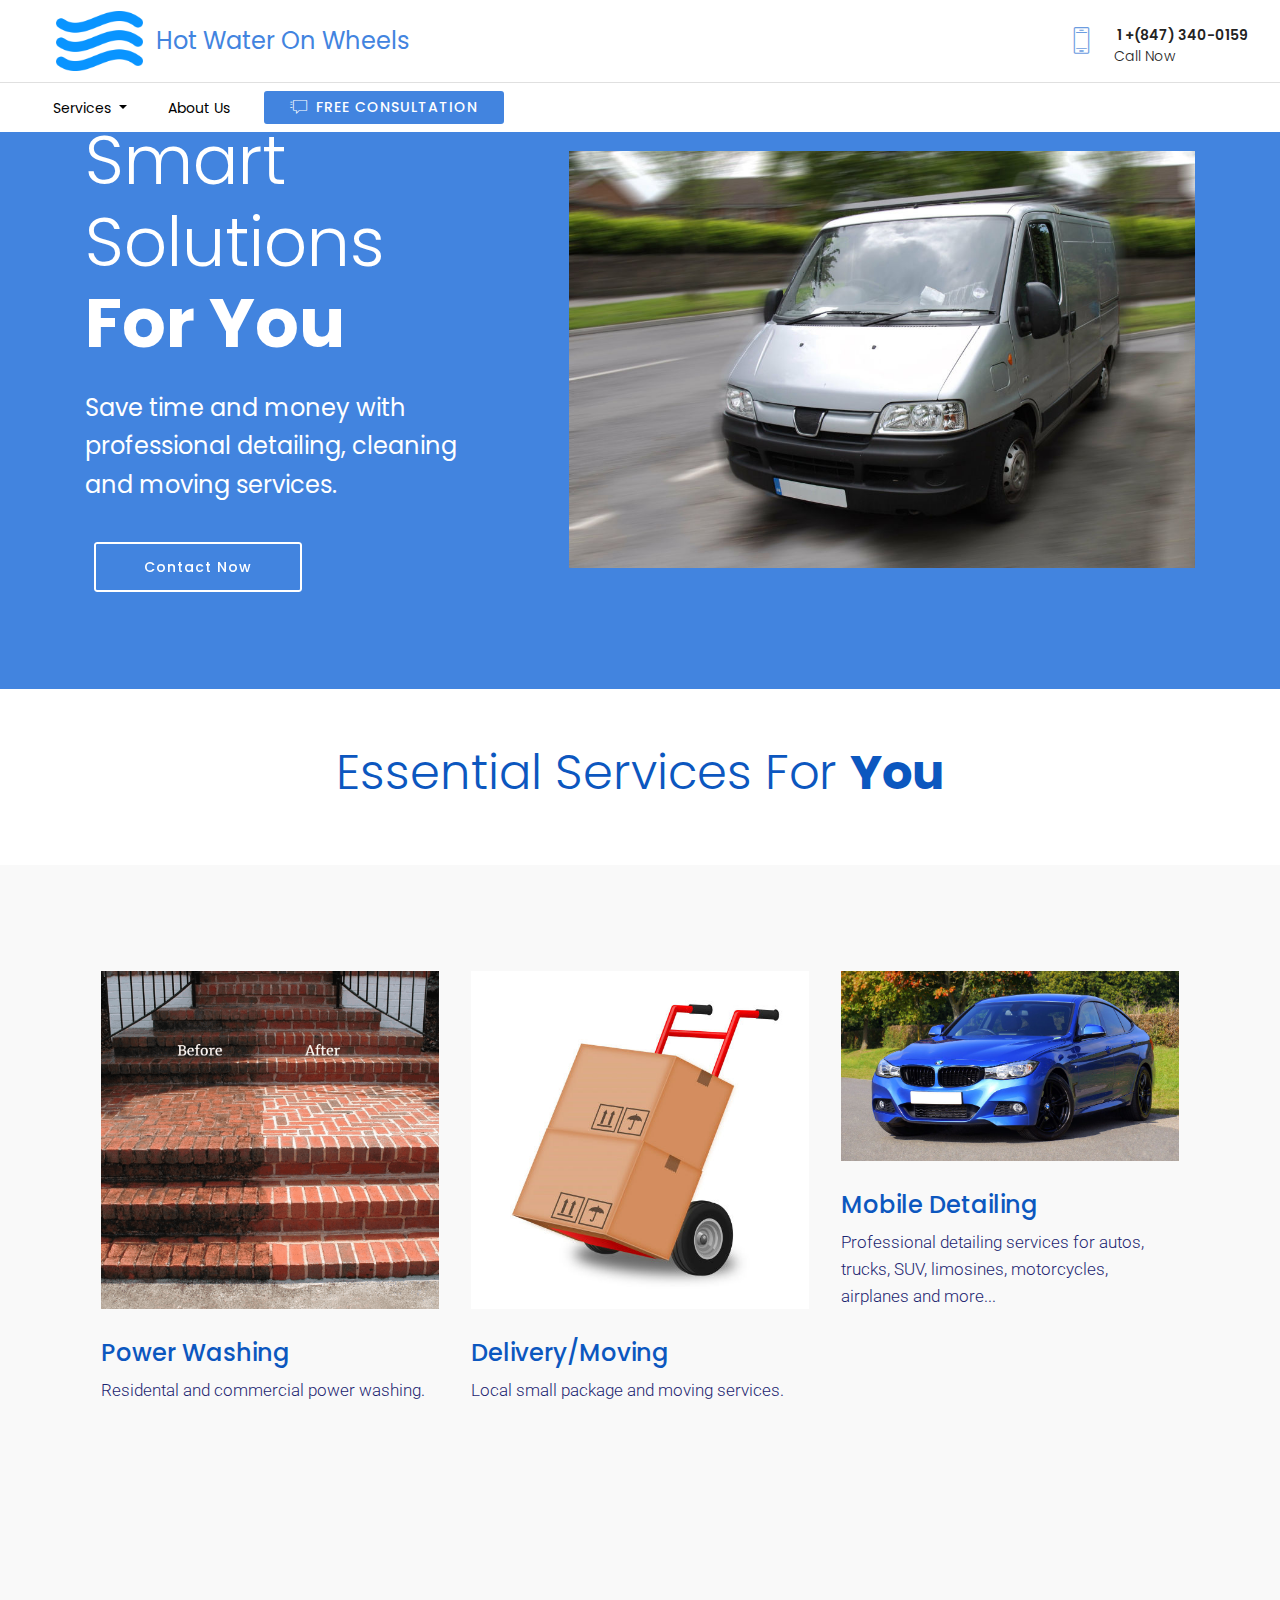
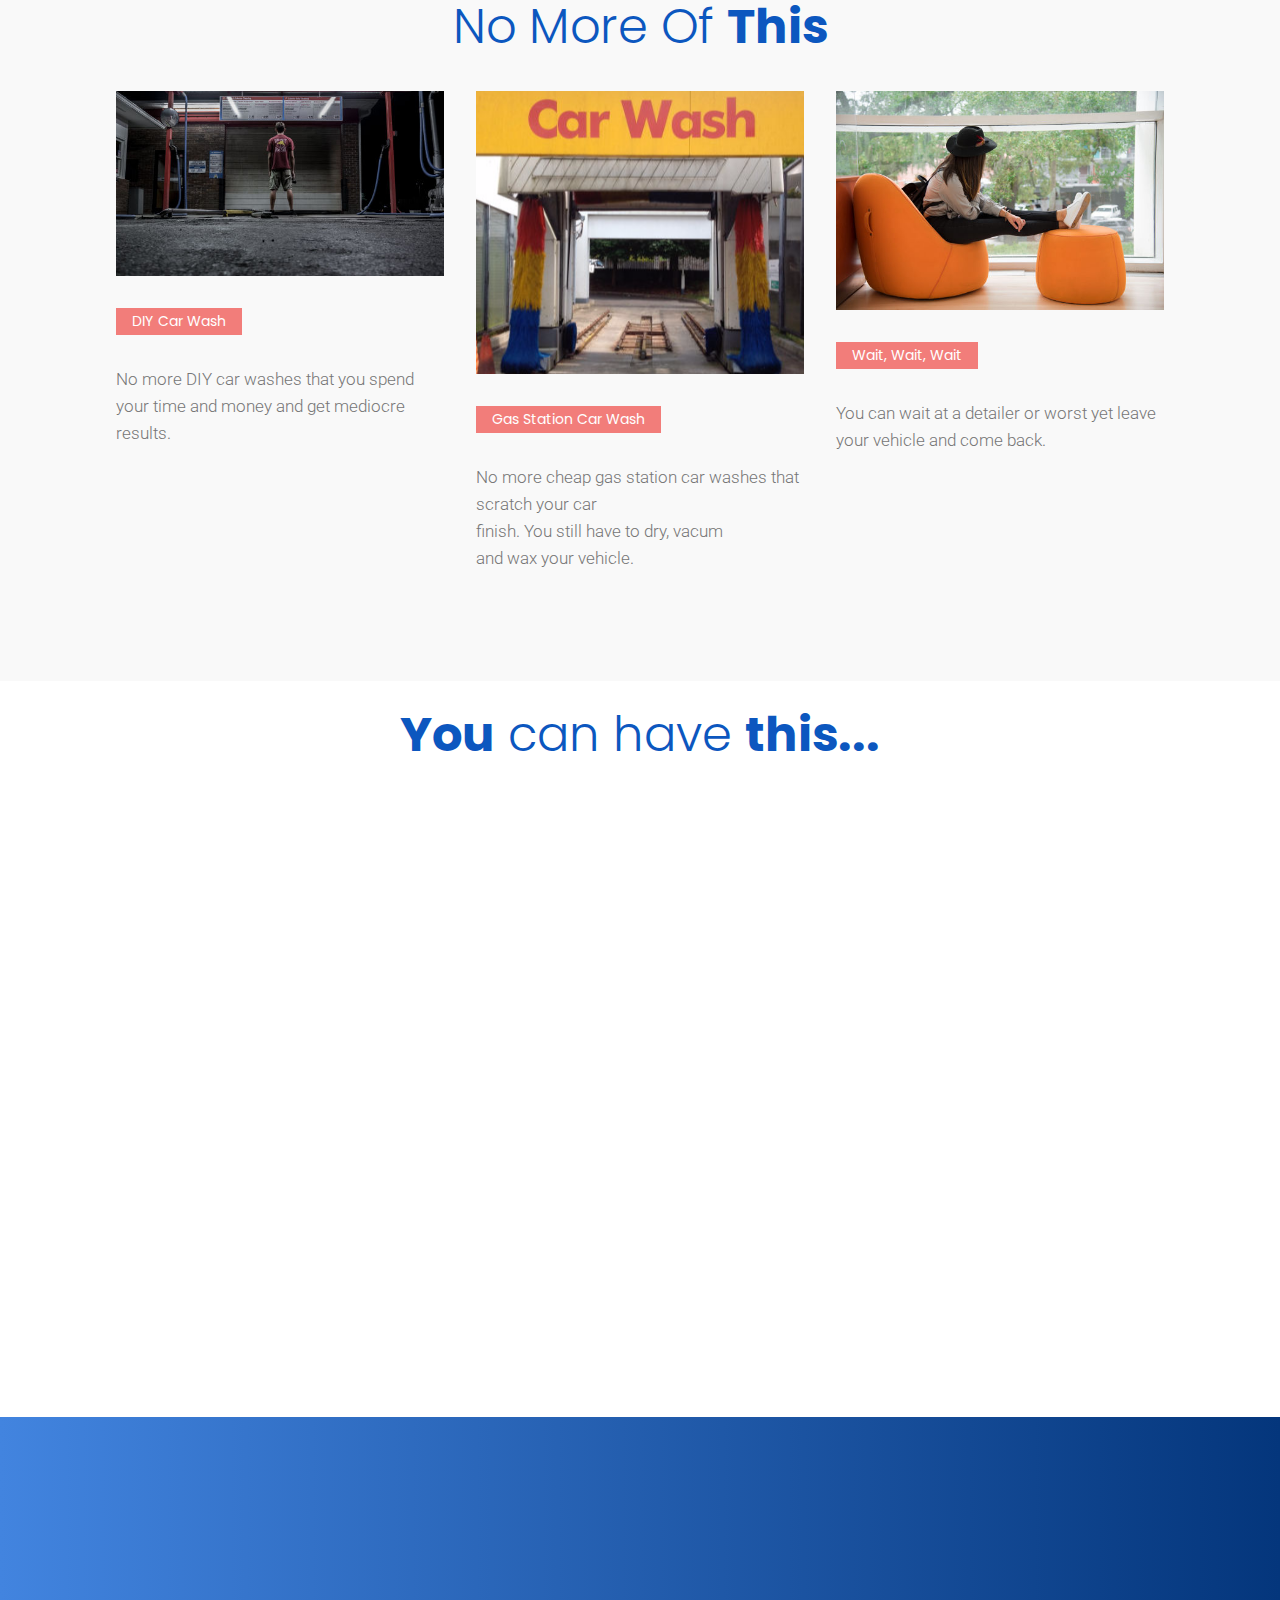
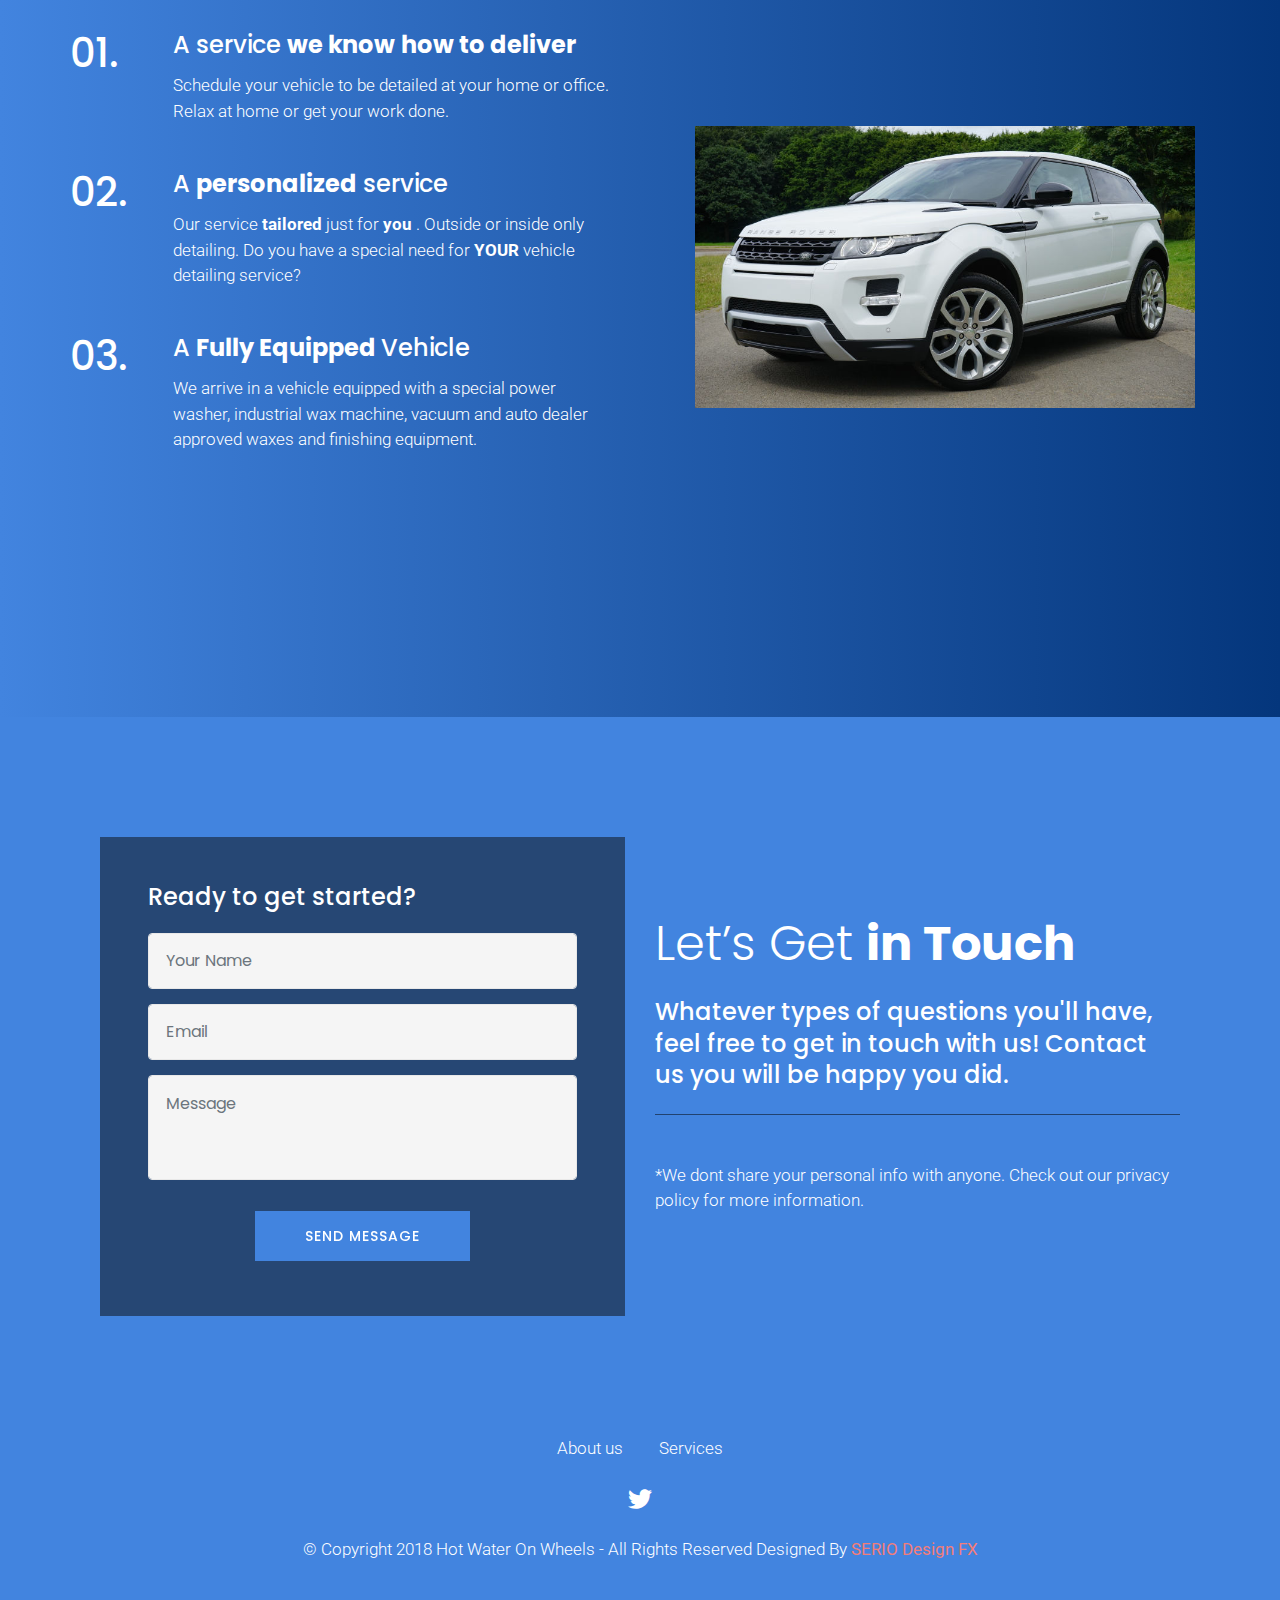
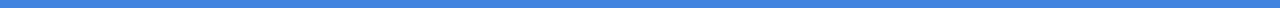
<file: index.html>
<!DOCTYPE html>
<html  >
<head>
  <!-- Site made with Mobirise Website Builder v4.10.1, https://mobirise.com -->
  <meta charset="UTF-8">
  <meta http-equiv="X-UA-Compatible" content="IE=edge">
  <meta name="generator" content="Mobirise v4.10.1, mobirise.com">
  <meta name="viewport" content="width=device-width, initial-scale=1, minimum-scale=1">
  <link rel="shortcut icon" href="assets/images/simple-water-icon-3-800px-122x85.png" type="image/x-icon">
  <meta name="description" content="Chicago  detail dealer type service wash, wax,  steam clean, buff with professional buffer, power washer and steam cleaner. Save time and money with onsite scheduled service.  Car, truck,plane, boat, mobile home exterior interior steam cleaning and sanitizing. Stain , mildew and odor removal. ">
  
  <title>Chicago Area Onsite Mobile Detail Schedule Service Hot Water On Wheels</title>
  <link rel="stylesheet" href="assets/web/assets/mobirise-icons/mobirise-icons.css">
  <link rel="stylesheet" href="assets/tether/tether.min.css">
  <link rel="stylesheet" href="assets/soundcloud-plugin/style.css">
  <link rel="stylesheet" href="assets/bootstrap/css/bootstrap.min.css">
  <link rel="stylesheet" href="assets/bootstrap/css/bootstrap-reboot.min.css">
  <link rel="stylesheet" href="assets/bootstrap/css/bootstrap-grid.min.css">
  <link rel="stylesheet" href="assets/dropdown/css/style.css">
  <link rel="stylesheet" href="assets/socicon/css/styles.css">
  <link rel="stylesheet" href="assets/theme/css/style.css">
  <link rel="stylesheet" href="assets/mobirise/css/mbr-additional.css" type="text/css">
  
  
  <title>Chicago Area Onsite Mobile Detail Schedule Service Hot Water On Wheels</title>
<meta name="Description" content="Chicago  detail dealer type service wash, wax,  steam clean, buff with professional buffer, power washer and steam cleaner. Save time and money with onsite scheduled service.  Car, truck,plane, boat, mobile home exterior interior steam cleaning and sanitizing. Stain , mildew and odor removal. ">
<meta name="Keywords" content="auto,car,boat,plane,truck,motorcycle,detail,service,onsite,mobile">

</head>
<body>
  <section class="menu cid-qOmAlf62WZ" once="menu" id="menu2-2">

    

    <nav class="navbar navbar-dropdown align-items-center navbar-fixed-top navbar-toggleable-sm">
        <div class="menu-content-top">
            <div class="menu-logo">
                <div class="navbar-brand">
                    <span class="navbar-logo">
                        <a href="index.html#header2-4">
                            <img src="assets/images/simple-water-icon-3-800px-122x85.png" alt="Mobirise" title="" style="height: 3.8rem;">
                        </a>
                    </span>
                    <span class="navbar-caption-wrap"><a href="#top" class="brand-link mbr-black text-primary display-5">Hot Water On Wheels</a></span>
                </div>
            </div>
            <div class="menu-content-right">
                <div class="info-widget">
                    <a href="tel:18473400159"><span class="widget-icon mbr-iconfont mbri-mobile2" style="color: rgb(108, 156, 223); fill: rgb(108, 156, 223);"></span></a>
                    <div class="widget-content display-4">
                        <p class="widget-title mbr-fonts-style display-4">&nbsp;1 +(847) 340-0159</p>
                        <p class="widget-text mbr-fonts-style display-4">Call Now</p>
                    </div>
                </div>
                
                
            </div>
        </div>
        <div class="menu-bottom">
            <div class="collapse navbar-collapse" id="navbarSupportedContent">
                <ul class="navbar-nav nav-dropdown js-float-line" data-app-modern-menu="true"><li class="nav-item dropdown">
                        <a class="nav-link link mbr-black dropdown-toggle display-4" href="onsiteservices.html#header2-o" data-toggle="dropdown-submenu" aria-expanded="true">
                            Services
                        </a><div class="dropdown-menu"><a class="mbr-black dropdown-item display-4" href="onsiteservices.html">Mobile Detailing</a><a class="mbr-black dropdown-item display-4" href="chicago-affordable-pressure-washing-service.html" aria-expanded="true">Pressure Washing</a></div>
                    </li>
                    <li class="nav-item">
                        <a class="nav-link link mbr-black display-4" href="aboutus.html#header2-e">
                            About Us
                        </a>
                    </li></ul>
                <div class="navbar-buttons mbr-section-btn"><a class="btn btn-sm btn-primary display-4" href="index.html#form2-3">
                    <span class="mbri-help mbr-iconfont mbr-iconfont-btn "></span>
                        FREE CONSULTATION
                    </a></div>
            </div>
            <button class="navbar-toggler " type="button" data-toggle="collapse" data-target="#navbarSupportedContent" aria-controls="navbarSupportedContent" aria-expanded="false" aria-label="Toggle navigation">
                <div class="hamburger">
                    <span></span>
                    <span></span>
                    <span></span>
                    <span></span>
                </div>
            </button>
        </div>
    </nav>
</section>

<section class="header2 cid-qOmBhRUfBQ" id="header2-4">

    

    

    <div class="container">
        <div class="media-container-row">
            <div class="media-content">
                <h1 class="mbr-section-title mbr-white pb-3 mbr-fonts-style display-1">
                    Smart Solutions<br><strong>For You</strong>
                </h1>
                <div class="mbr-section-text mbr-white pb-3 ">
                    <p class="mbr-text mbr-fonts-style display-5">
                        Save time and money with professional detailing, cleaning and moving services.&nbsp;</p>
                </div>
                <div class="mbr-section-btn"><a class="btn btn-md btn-white-outline btn-bgr display-4" href="index.html#form2-3">Contact Now</a></div>
            </div>
            <div class="mbr-figure" style="width: 155%;">
                <img src="assets/images/mbr-1034x689.jpg" alt="Mobirise" title="">
            </div>
        </div>
    </div>
</section>

<section class="mbr-section article content1 cid-rsH8xDNO65" id="content1-u">

     

    <div class="container">
        <div class="media-container-row">
            <div class="mbr-text col-12 col-md-12">
                <h2 class="mbr-fonts-style block-title align-center display-2">Essential Services For <strong>You</strong></h2>
            </div>
        </div>
    </div>
</section>

<section class="features15 cid-rsFJJisull" id="features15-s">
    
    

    
    <div class="container">
        <div class="media-container-row">

            <div class="card col-12 col-md-6 col-lg-4">
                <div class="card-img">
                    <img class="img-icon" src="assets/images/stairs-powerwash-before-after-556x556.png" alt="Mobirise" title="">
                </div>
                <div class="card-box">
                    <h4 class="card-title mbr-fonts-style display-5">
                        Power Washing</h4>
                    <p class="mbr-text mbr-fonts-style display-7">
                        Residental and commercial power washing.</p>
                    
                </div>
            </div>

            <div class="card col-12 col-md-6 col-lg-4">
                <div class="card-img">
                    <img class="img-icon" src="assets/images/mbr-556x556.jpg" alt="Mobirise" title="">
                </div>
                <div class="card-box">
                    <h4 class="card-title mbr-fonts-style display-5">Delivery/Moving</h4>
                    <p class="mbr-text mbr-fonts-style display-7">
                        Local small package and moving services.</p>
                    
                </div>
            </div>

            <div class="card col-12 col-md-6 col-lg-4">
                <div class="card-img">
                    <img class="img-icon" src="assets/images/asphalt-auto-automobile-170811blue-1034x581.jpg" alt="Mobirise" title="">
                </div>
                <div class="card-box">
                    <h4 class="card-title mbr-fonts-style display-5">
                        Mobile Detailing</h4>
                    <p class="mbr-text mbr-fonts-style display-7">
                        Professional detailing services for autos, trucks, SUV, limosines, motorcycles, airplanes and more...</p>
                    
                </div>
            </div>

            

        </div>
    </div>
</section>

<section class="features8 cid-qOmPj89Asw" id="features8-6">
    
    

    
    <div class="container">
        <div class="container">
            <h2 class="mbr-fonts-style mb-4 align-center display-2">No More Of&nbsp;<strong>This</strong></h2>
            
            <div class="media-container-row">
                <div class="card col-12 col-md-4 col-lg-4">
                    <div class="card-img">
                        <img src="assets/images/alone-car-wash-dark-118118-536x302.jpg" alt="Mobirise" title="">
                    </div>
                    <div class="card-box">
                        <p class="date mb-4"><span>DIY Car Wash</span></p>
                        
                        <p class="mbr-text mbr-fonts-style display-7">
                            No more DIY car washes that you spend your time and money and get mediocre results.</p>
                        
                    </div>
                </div>
                <div class="card col-12 col-md-4 col-lg-4">
                    <div class="card-img">
                        <img src="assets/images/business-car-wash-sign-210181-536x400.jpg" alt="Mobirise" title="">
                    </div>
                    <div class="card-box">
                        <p class="date mb-4"><span>Gas Station Car Wash</span></p>
                        
                        <p class="mbr-text mbr-fonts-style display-7">No more cheap gas station car washes that scratch your car<br> finish. You still have to dry, vacum&nbsp;<br>and wax your vehicle.</p>
                        
                    </div>
                </div>
                <div class="card col-12 col-md-4 col-lg-4">
                    <div class="card-img">
                        <img src="assets/images/backpack-cars-chair-982049waitingindetailer-536x358.jpg" alt="Mobirise" title="">
                    </div>
                    <div class="card-box">
                        <p class="date mb-4"><span>Wait, Wait, Wait</span></p>
                        
                        <p class="mbr-text mbr-fonts-style display-7">
                            You can wait at a detailer or worst yet leave your vehicle and come back.</p>
                        
                    </div>
                </div>
            </div>


        </div>
    </div>
</section>

<section class="mbr-section article content1 cid-qOnrkZ0zlV" id="content1-a">

     

    <div class="container">
        <div class="media-container-row">
            <div class="mbr-text col-12 col-md-12">
                <h2 class="mbr-fonts-style block-title align-center display-2"><strong>You</strong> can have <strong>this...</strong></h2>
            </div>
        </div>
    </div>
</section>

<section class="cid-qOmXbwfE88" id="video2-9">

    
    
    <figure class="mbr-figure align-center container">
        <div class="video-block" style="width: 80%;">
            <div><iframe class="mbr-embedded-video" src="https://www.youtube.com/embed/Xu1uFRAA2Vg?rel=0&amp;amp;showinfo=0&amp;autoplay=0&amp;loop=0" width="1280" height="720" frameborder="0" allowfullscreen></iframe></div>
        </div>
    </figure>
</section>

<section class="features4 cid-qOmLZCs6TF mbr-fullscreen" id="features4-5">

    

    

    <div class="container">
        <div class="media-container-row">
            <div class="counter-container media-content">
                <div class="mb-5">
                    <h4 class="counter">01.</h4>
                    <h3 class="mb-3 mbr-fonts-style display-5">A service&nbsp;<strong>we know</strong> <strong>how to deliver</strong></h3>
                    <p class="mbr-fonts-style display-7">Schedule your vehicle to be detailed at your home or office. Relax at home or get your work done.&nbsp;</p>
                </div>
                <div class="mb-5">
                    <h4 class="counter">02.</h4>
                    <h3 class="mb-3 mbr-fonts-style display-5">A <strong>personalized</strong> service</h3>
                    <p class="mbr-fonts-style display-7">Our service <strong>tailored</strong> just for <strong>you</strong> . Outside or inside only detailing. Do you have a special need for <strong>YOUR</strong> vehicle detailing service?</p>
                </div>
                <div class="mb-5">
                    <h4 class="counter">03.</h4>
                    <h3 class="mb-3 mbr-fonts-style display-5">A <strong>Fully Equipped </strong>Vehicle</h3>
                    <p class="mbr-fonts-style display-7">We arrive in a vehicle equipped with a special power washer, industrial wax machine, vacuum and auto dealer approved waxes and finishing equipment.</p>
                </div>
                
            </div>
            <div class="mbr-figure" style="width: 100%;">
                <img src="assets/images/automobile-automotive-car-116675-836x470.jpg" alt="Mobirise" title="">
            </div>
        </div>
    </div>
</section>

<section class="mbr-section form2 cid-qOmAAA2j30" id="form2-3">

    

    
    <div class="container">
        <div class="media-container-row">
            <div class="col-md-6 col-lg-6 block-content">
                <div data-form-type="formoid">
                    <div class="form-block" data-form-type="formoid">
                        <h4 class="mb-4 mbr-fonts-style display-5">Ready to get started?</h4>
                        <div data-form-alert="" hidden="">Thanks for contacting us!</div>
                        <form class="block mbr-form" action="https://mobirise.com/" method="post" data-form-title="Mobirise Form"><input type="hidden" name="email" data-form-email="true" value="NXjhDlu+2pmi1cYGV8k6LIDdqRSqMj1S0OcX5/NYPsqZtBQIEViK+xX9ZVYC8A1hUKQRb2wX2Dnkl2Uk7klU8ayrQic1XX3nylOU0JXoNzKiJsnA/Xn5kI6QtFdsmmbg">
                            <div class="row">
                                <div class="col-md-12" data-for="name">
                                    <input type="text" class="form-control input" name="name" data-form-field="Name" placeholder="Your Name" required="" id="name-form2-3">
                                </div>
                                <div class="col-md-12" data-for="email">
                                    <input type="text" class="form-control input" name="email" data-form-field="Email" placeholder="Email" required="" id="email-form2-3">
                                </div>
                                <div class="col-md-12" data-for="message">
                                    <textarea class="form-control input" name="message" rows="3" data-form-field="Message" placeholder="Message" style="resize:none" id="message-form2-3"></textarea>
                                </div>
                                <div class="input-group-btn col-md-12" style="margin-top: 10px;">
                                    <button href="" type="submit" class="btn btn-primary btn-form btn-bgr display-4">SEND MESSAGE</button>
                                </div>
                            </div>
                        </form>
                    </div>
                </div>
            </div>
            <div class="col-md-6 col-lg-6">
                <div class="text-block">
                    <h2 class="mb-4 mbr-fonts-style mbr-section-title display-2">Let’s Get <strong>in Touch</strong></h2>
                    <h3 class="mbr-section-subtitle mbr-fonts-style mb-4 display-5">
                        Whatever types of questions you'll have, feel free to get in touch with us! Contact us you will be happy you did.</h3>
                    
                    
                </div>
                <p class="mb-4 pt-5 mbr-fonts-style subtext display-7">*We dont share your personal info with anyone. Check out our privacy policy for more information.</p>
            </div>
        </div>
    </div>
</section>

<section class="cid-qOvbuf6fOl" id="footer2-c">

    

    

    <div class="container">
        <div class="mbr-section-btn mb-3 align-center"><a class="btn-underline mbr-white display-7" href="aboutus.html#header2-e">About us</a>
            <a class="btn-underline mbr-white display-7" href="onsiteservices.html#header2-o">Services</a></div>
        <div class="social-list align-center social-btns mb-3">
            <a href="https://twitter.com" target="_blank">
                <span class="px-2 mbr-iconfont mbr-iconfont-social socicon-twitter socicon"></span>
            </a>
            <a href="https://www.facebook.com" target="_blank">
                
            </a>
            <a href="https://instagram.com" target="_blank">
                
            </a>
            <a href="https://www.youtube.com/c/mobirise" target="_blank">
                
            </a>
            <a href="https://plus.google.com/u/0/+Mobirise" target="_blank">
                
            </a>
            <a href="https://www.behance.net/Mobirise" target="_blank">
                
            </a>
        </div>
        <div class="copyright align-center mb-3">
            <p class="mb-0 text-copyright mbr-fonts-style mbr-white display-7">
                © Copyright 2018 Hot Water On Wheels - All Rights Reserved Designed By <a href="https://seriodesignfx.com" class="text-secondary">SERIO Design FX</a><br>
            </p>
        </div>
    </div>
</section>


  <script src="assets/web/assets/jquery/jquery.min.js"></script>
  <script src="assets/popper/popper.min.js"></script>
  <script src="assets/tether/tether.min.js"></script>
  <script src="assets/bootstrap/js/bootstrap.min.js"></script>
  <script src="assets/smoothscroll/smooth-scroll.js"></script>
  <script src="assets/dropdown/js/script.min.js"></script>
  <script src="assets/touchswipe/jquery.touch-swipe.min.js"></script>
  <script src="assets/theme/js/script.js"></script>
  <script src="assets/formoid/formoid.min.js"></script>
  
  
</body>
</html>
</file>
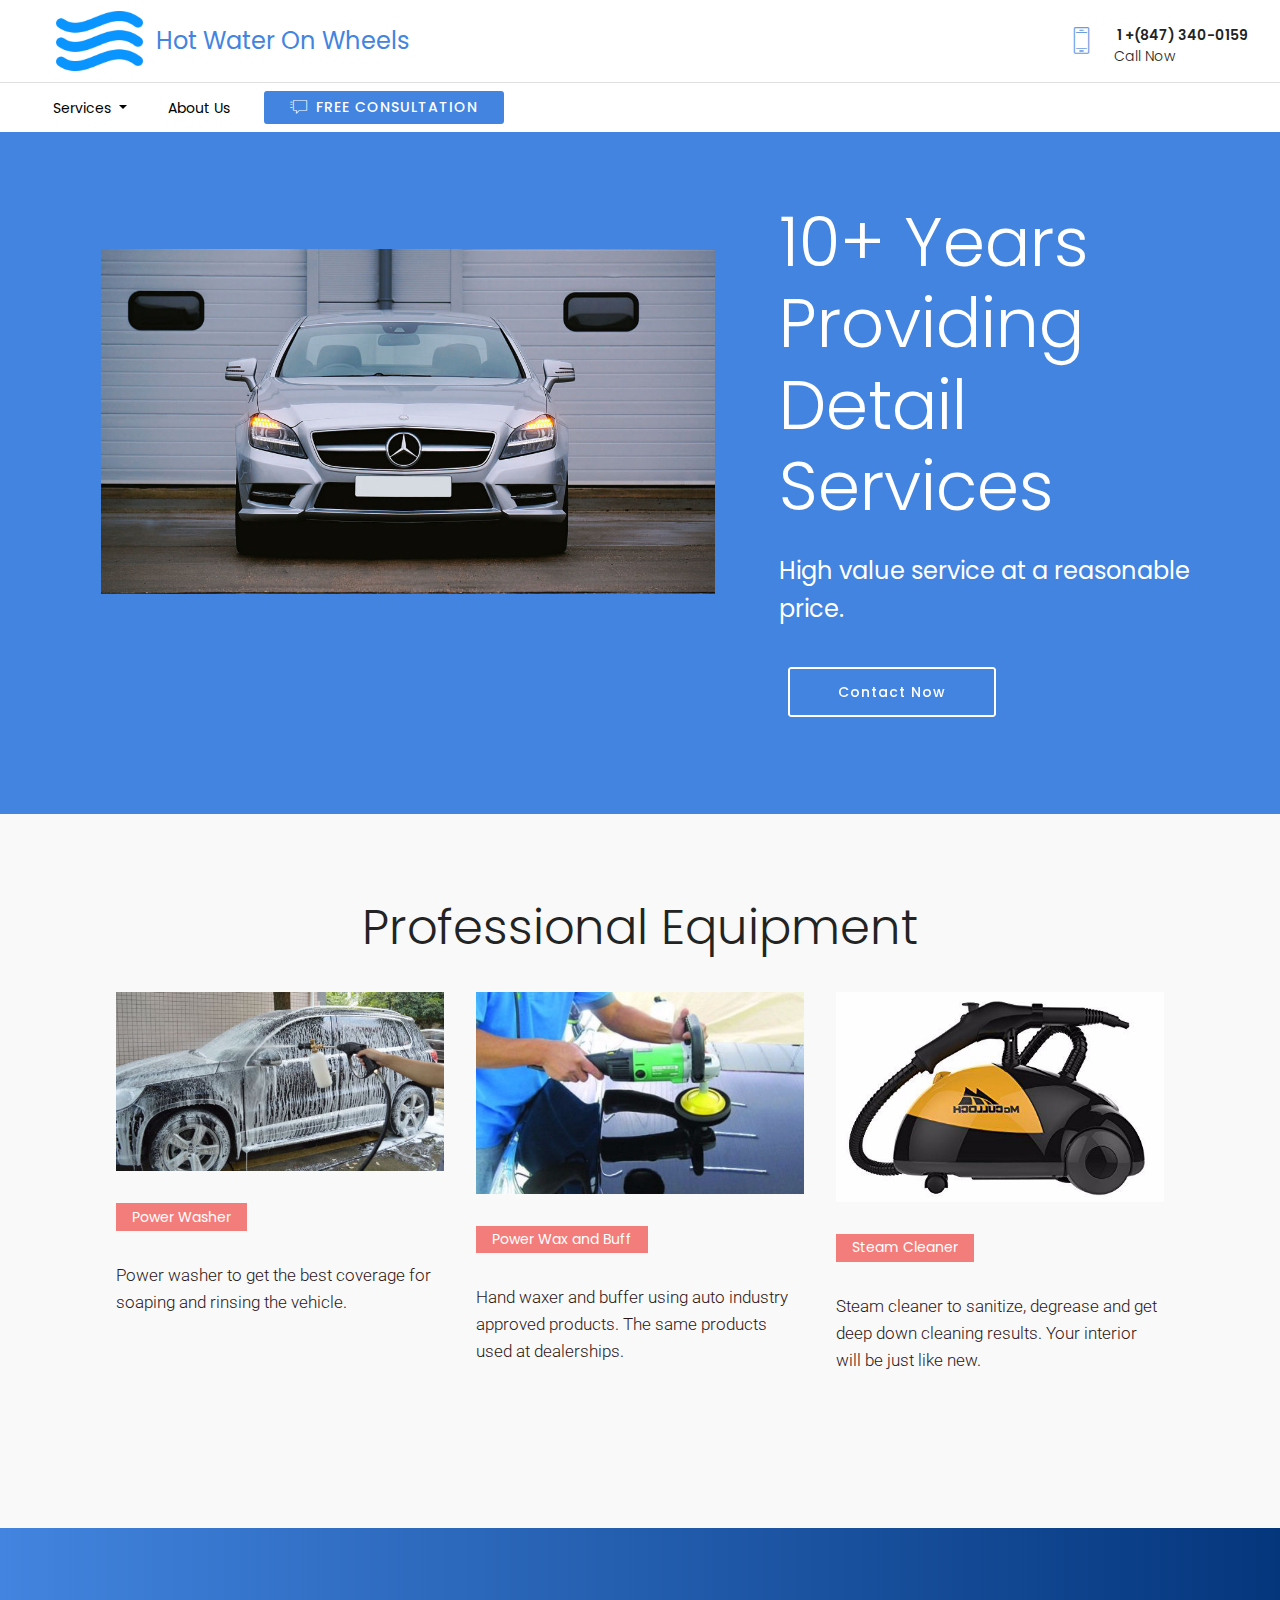
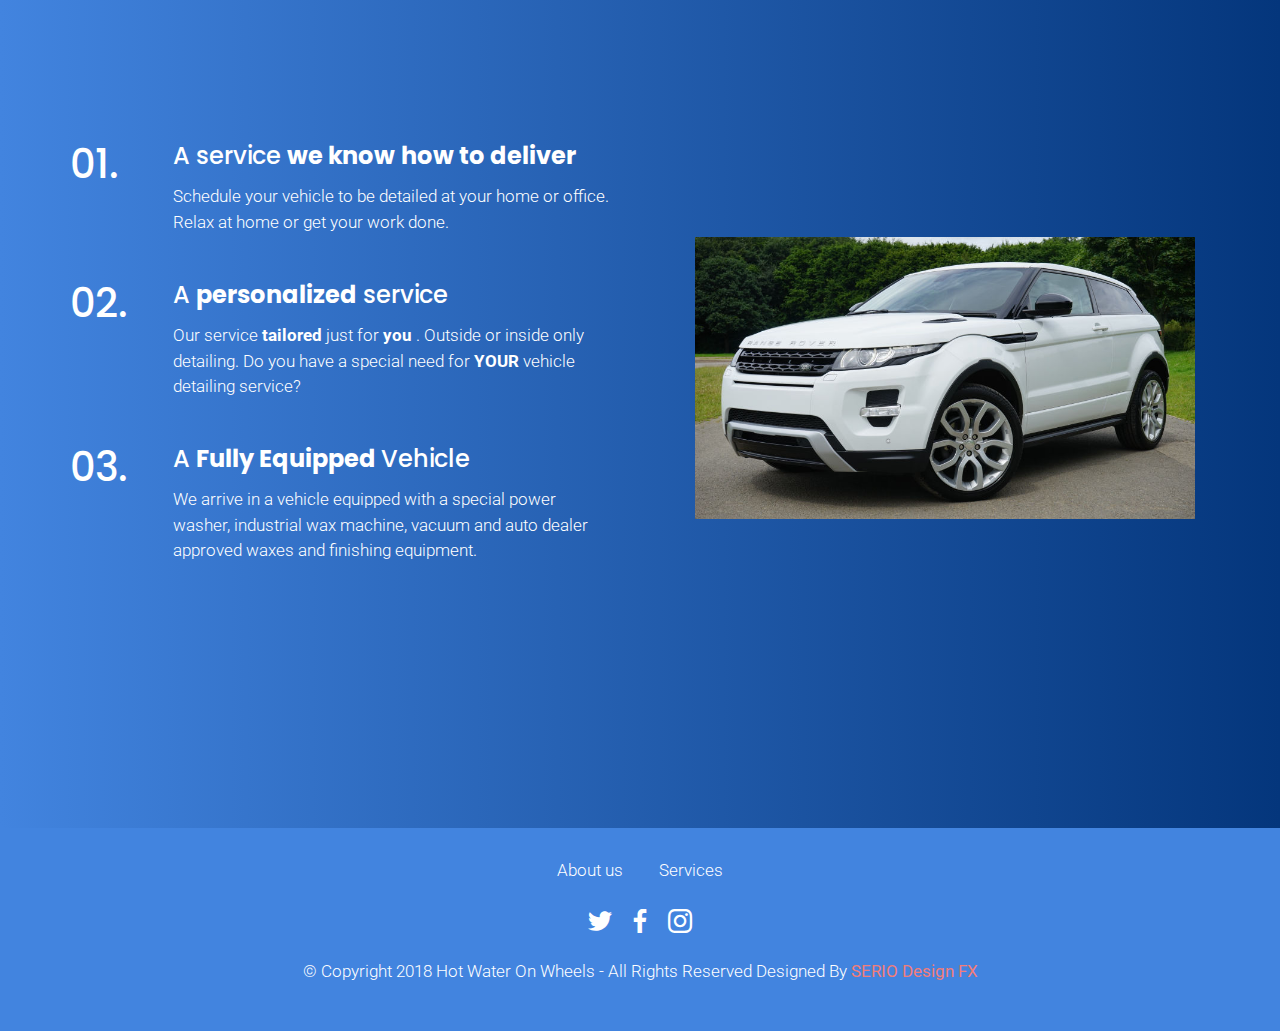
<file: aboutus.html>
<!DOCTYPE html>
<html  >
<head>
  <!-- Site made with Mobirise Website Builder v4.10.1, https://mobirise.com -->
  <meta charset="UTF-8">
  <meta http-equiv="X-UA-Compatible" content="IE=edge">
  <meta name="generator" content="Mobirise v4.10.1, mobirise.com">
  <meta name="viewport" content="width=device-width, initial-scale=1, minimum-scale=1">
  <link rel="shortcut icon" href="assets/images/simple-water-icon-3-800px-122x85.png" type="image/x-icon">
  <meta name="description" content="Hot Water On Wheels of Chicago is an onsite detail service for Chicago and surrounding area. We provide washing, waxing and interior detailing.  We have provided detail service in Chicago and surrounding area for over 10+ years.  We detail cars,boats,buses,motorcycles and airplanes. ">
  
  <title>About  Onsite Mobile Detail Service Hot Water On Wheels Chicago</title>
  <link rel="stylesheet" href="assets/web/assets/mobirise-icons/mobirise-icons.css">
  <link rel="stylesheet" href="assets/tether/tether.min.css">
  <link rel="stylesheet" href="assets/bootstrap/css/bootstrap.min.css">
  <link rel="stylesheet" href="assets/bootstrap/css/bootstrap-reboot.min.css">
  <link rel="stylesheet" href="assets/bootstrap/css/bootstrap-grid.min.css">
  <link rel="stylesheet" href="assets/soundcloud-plugin/style.css">
  <link rel="stylesheet" href="assets/socicon/css/styles.css">
  <link rel="stylesheet" href="assets/dropdown/css/style.css">
  <link rel="stylesheet" href="assets/theme/css/style.css">
  <link rel="stylesheet" href="assets/mobirise/css/mbr-additional.css" type="text/css">
  
  
  
</head>
<body>
  <section class="menu cid-qOvgrOQDol" once="menu" id="menu2-d">

    

    <nav class="navbar navbar-dropdown align-items-center navbar-fixed-top navbar-toggleable-sm">
        <div class="menu-content-top">
            <div class="menu-logo">
                <div class="navbar-brand">
                    <span class="navbar-logo">
                        <a href="index.html#header2-4">
                            <img src="assets/images/simple-water-icon-3-800px-122x85.png" alt="Mobirise" title="" style="height: 3.8rem;">
                        </a>
                    </span>
                    <span class="navbar-caption-wrap"><a href="#top" class="brand-link mbr-black text-primary display-5">Hot Water On Wheels</a></span>
                </div>
            </div>
            <div class="menu-content-right">
                <div class="info-widget">
                    <a href="tel:18473400159"><span class="widget-icon mbr-iconfont mbri-mobile2" style="color: rgb(108, 156, 223); fill: rgb(108, 156, 223);"></span></a>
                    <div class="widget-content display-4">
                        <p class="widget-title mbr-fonts-style display-4">&nbsp;1 +(847) 340-0159</p>
                        <p class="widget-text mbr-fonts-style display-4">Call Now</p>
                    </div>
                </div>
                
                
            </div>
        </div>
        <div class="menu-bottom">
            <div class="collapse navbar-collapse" id="navbarSupportedContent">
                <ul class="navbar-nav nav-dropdown js-float-line" data-app-modern-menu="true"><li class="nav-item dropdown open">
                        <a class="nav-link link mbr-black dropdown-toggle display-4" href="onsiteservices.html#header2-o" data-toggle="dropdown-submenu" aria-expanded="true">
                            Services
                        </a><div class="dropdown-menu"><a class="mbr-black dropdown-item display-4" href="onsiteservices.html">Mobile Detailing</a><a class="mbr-black dropdown-item display-4" href="chicago-affordable-pressure-washing-service.html" aria-expanded="true">Pressure Washing</a></div>
                    </li>
                    <li class="nav-item">
                        <a class="nav-link link mbr-black display-4" href="aboutus.html#header2-e">
                            About Us
                        </a>
                    </li></ul>
                <div class="navbar-buttons mbr-section-btn"><a class="btn btn-sm btn-primary display-4" href="index.html#form2-3">
                    <span class="mbri-help mbr-iconfont mbr-iconfont-btn "></span>
                        FREE CONSULTATION
                    </a></div>
            </div>
            <button class="navbar-toggler " type="button" data-toggle="collapse" data-target="#navbarSupportedContent" aria-controls="navbarSupportedContent" aria-expanded="false" aria-label="Toggle navigation">
                <div class="hamburger">
                    <span></span>
                    <span></span>
                    <span></span>
                    <span></span>
                </div>
            </button>
        </div>
    </nav>
</section>

<section class="header2 cid-qOvgrR16Vq" id="header2-e">

    

    

    <div class="container">
        <div class="media-container-row">
            <div class="media-content">
                <h1 class="mbr-section-title mbr-white pb-3 mbr-fonts-style display-1"><br>10+ Years<br>Providing<br>Detail<br>Services</h1>
                <div class="mbr-section-text mbr-white pb-3 ">
                    <p class="mbr-text mbr-fonts-style display-5">
                        High value service at a reasonable price.&nbsp;</p>
                </div>
                <div class="mbr-section-btn"><a class="btn btn-md btn-white-outline btn-bgr display-4" href="index.html#form2-3">Contact Now</a></div>
            </div>
            <div class="mbr-figure" style="width: 155%;">
                <a href="index.html#header2-4"><img src="assets/images/car-3289143-1280-1034x581.jpg" alt="Hot Water On Wheels Mobile Detail Service" title="Hot Water On Wheels Mobile Detail Service"></a>
            </div>
        </div>
    </div>
</section>

<section class="features8 cid-qOvgrStyWZ" id="features8-f">
    
    

    
    <div class="container">
        <div class="container">
            <h2 class="mbr-fonts-style mb-4 align-center display-2">Professional Equipment</h2>
            
            <div class="media-container-row">
                <div class="card col-12 col-md-4 col-lg-4">
                    <div class="card-img">
                        <a href="index.html#form2-3"><img src="assets/images/powerwashingcar-536x294.jpg" alt="Power Wash Machine" title="Power Wash Machine"></a>
                    </div>
                    <div class="card-box">
                        <p class="date mb-4"><span>Power Washer</span></p>
                        
                        <p class="mbr-text mbr-fonts-style display-7">
                            Power washer to get the best coverage for soaping and rinsing the vehicle.</p>
                        
                    </div>
                </div>
                <div class="card col-12 col-md-4 col-lg-4">
                    <div class="card-img">
                        <a href="index.html#form2-3"><img src="assets/images/handbuffer-1-536x402.jpg" alt="Power Wax and Buffer" title="Power Wax and Buffer"></a>
                    </div>
                    <div class="card-box">
                        <p class="date mb-4"><span>Power Wax and Buff</span></p>
                        
                        <p class="mbr-text mbr-fonts-style display-7">Hand waxer and buffer using auto industry approved products. The same products used at dealerships.</p>
                        
                    </div>
                </div>
                <div class="card col-12 col-md-4 col-lg-4">
                    <div class="card-img">
                        <a href="index.html#form2-3"><img src="assets/images/stemcleanermachine-1-500x500.jpg" alt="McCullogh Stem Cleaner" title="McCullogh Stem Cleaner"></a>
                    </div>
                    <div class="card-box">
                        <p class="date mb-4"><span>Steam Cleaner</span></p>
                        
                        <p class="mbr-text mbr-fonts-style display-7">
                            Steam cleaner to sanitize, degrease and get deep down cleaning results. Your interior will be just like new.</p>
                        
                    </div>
                </div>
            </div>


        </div>
    </div>
</section>

<section class="features4 cid-qOvgrWb8ZZ mbr-fullscreen" id="features4-i">

    

    

    <div class="container">
        <div class="media-container-row">
            <div class="counter-container media-content">
                <div class="mb-5">
                    <h4 class="counter">01.</h4>
                    <h3 class="mb-3 mbr-fonts-style display-5">A service&nbsp;<strong>we know</strong> <strong>how to deliver</strong></h3>
                    <p class="mbr-fonts-style display-7">Schedule your vehicle to be detailed at your home or office. Relax at home or get your work done.&nbsp;</p>
                </div>
                <div class="mb-5">
                    <h4 class="counter">02.</h4>
                    <h3 class="mb-3 mbr-fonts-style display-5">A <strong>personalized</strong> service</h3>
                    <p class="mbr-fonts-style display-7">Our service <strong>tailored</strong> just for <strong>you</strong> . Outside or inside only detailing. Do you have a special need for <strong>YOUR</strong> vehicle detailing service?</p>
                </div>
                <div class="mb-5">
                    <h4 class="counter">03.</h4>
                    <h3 class="mb-3 mbr-fonts-style display-5">A <strong>Fully Equipped </strong>Vehicle</h3>
                    <p class="mbr-fonts-style display-7">We arrive in a vehicle equipped with a special power washer, industrial wax machine, vacuum and auto dealer approved waxes and finishing equipment.</p>
                </div>
                
            </div>
            <div class="mbr-figure" style="width: 100%;">
                <img src="assets/images/automobile-automotive-car-116675-836x470.jpg" alt="Mobirise" title="">
            </div>
        </div>
    </div>
</section>

<section class="cid-qOvgrZiM5j" id="footer2-k">

    

    

    <div class="container">
        <div class="mbr-section-btn mb-3 align-center"><a class="btn-underline mbr-white display-7" href="">About us</a>
            <a class="btn-underline mbr-white display-7" href="">Services</a></div>
        <div class="social-list align-center social-btns mb-3">
            <a href="https://twitter.com/mobirise" target="_blank">
                <span class="px-2 socicon-twitter socicon mbr-iconfont mbr-iconfont-social"></span>
            </a>
            <a href="https://www.facebook.com/pages/Mobirise/1616226671953247" target="_blank">
                <span class="px-2 socicon-facebook socicon mbr-iconfont mbr-iconfont-social"></span>
            </a>
            <a href="https://instagram.com/mobirise" target="_blank">
                <span class="px-2 socicon-instagram socicon mbr-iconfont mbr-iconfont-social"></span>
            </a>
            <a href="https://www.youtube.com/c/mobirise" target="_blank">
                
            </a>
            <a href="https://plus.google.com/u/0/+Mobirise" target="_blank">
                
            </a>
            <a href="https://www.behance.net/Mobirise" target="_blank">
                
            </a>
        </div>
        <div class="copyright align-center mb-3">
            <p class="mb-0 text-copyright mbr-fonts-style mbr-white display-7">
                © Copyright 2018 Hot Water On Wheels - All Rights Reserved Designed By <a href="https://seriodesignfx.com" class="text-secondary">SERIO Design FX</a><br>
            </p>
        </div>
    </div>
</section>


  <script src="assets/web/assets/jquery/jquery.min.js"></script>
  <script src="assets/popper/popper.min.js"></script>
  <script src="assets/tether/tether.min.js"></script>
  <script src="assets/bootstrap/js/bootstrap.min.js"></script>
  <script src="assets/dropdown/js/script.min.js"></script>
  <script src="assets/touchswipe/jquery.touch-swipe.min.js"></script>
  <script src="assets/smoothscroll/smooth-scroll.js"></script>
  <script src="assets/theme/js/script.js"></script>
  
  
</body>
</html>
</file>
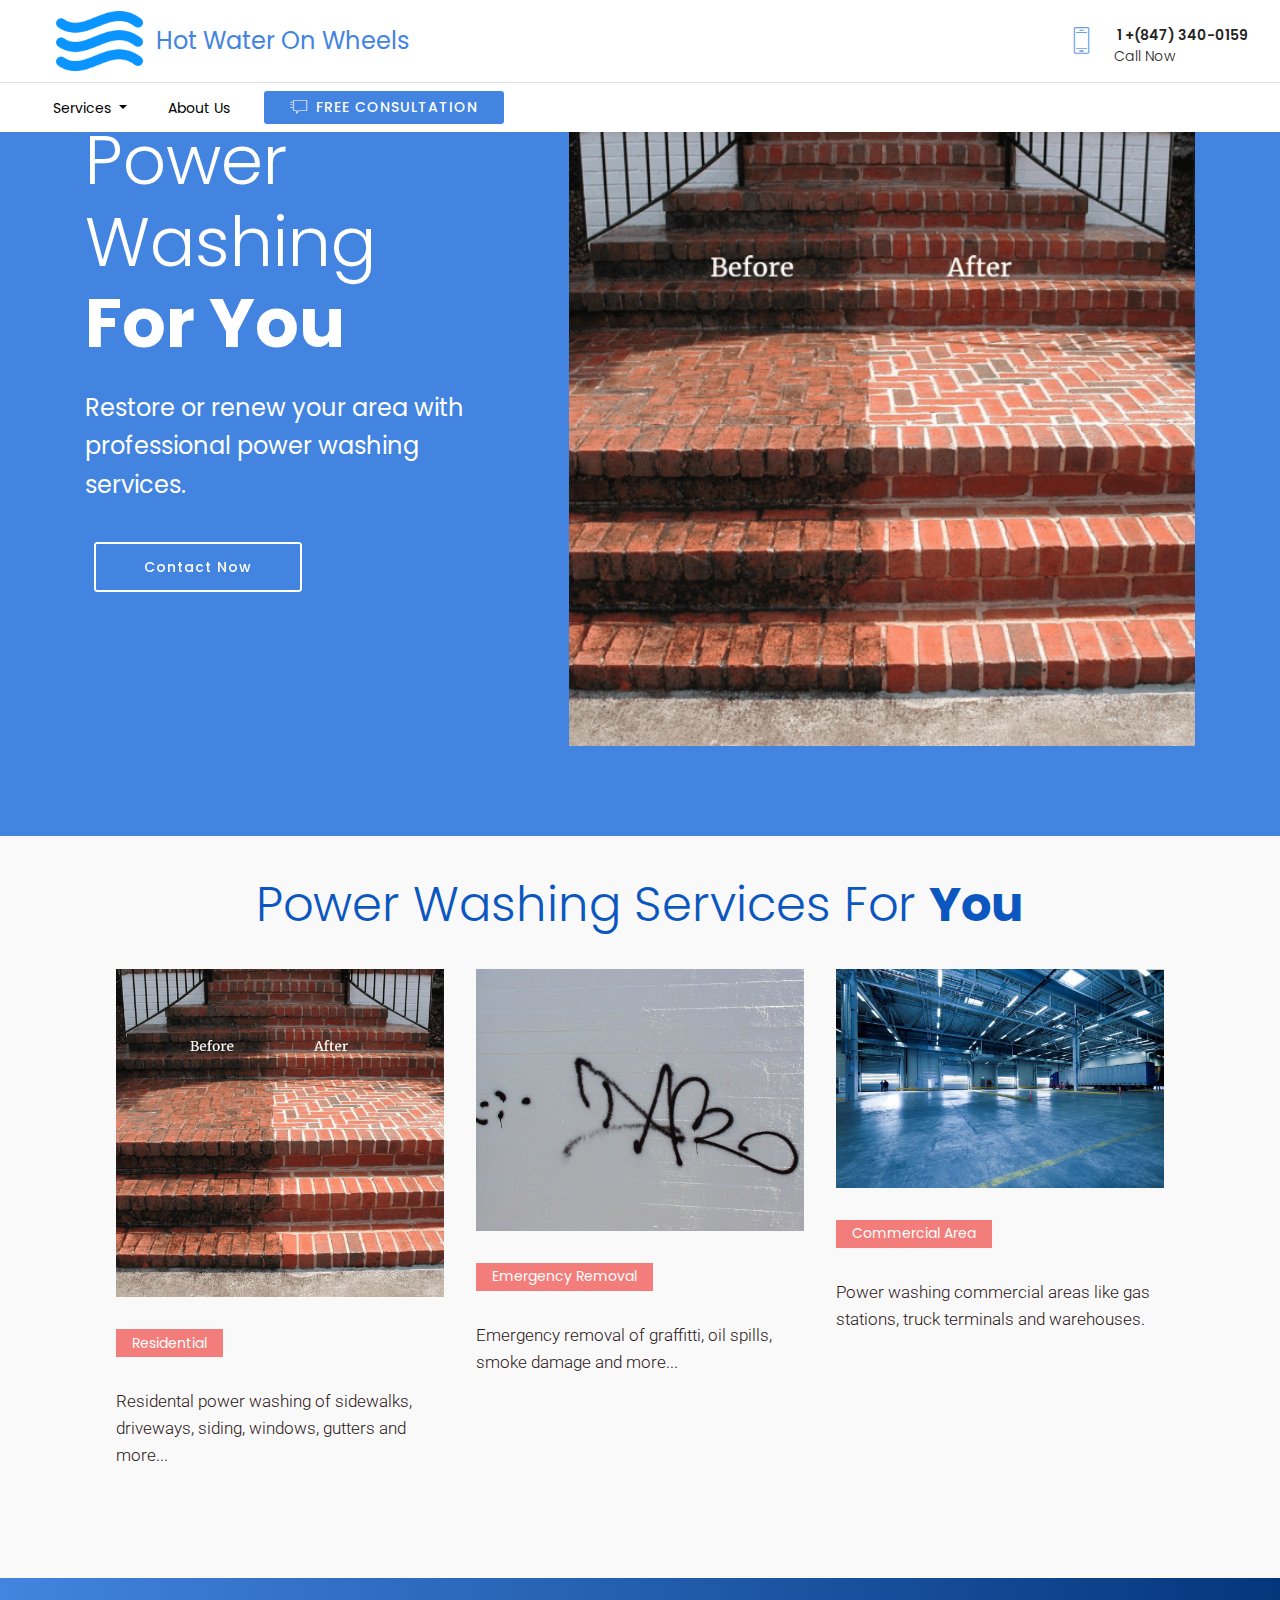
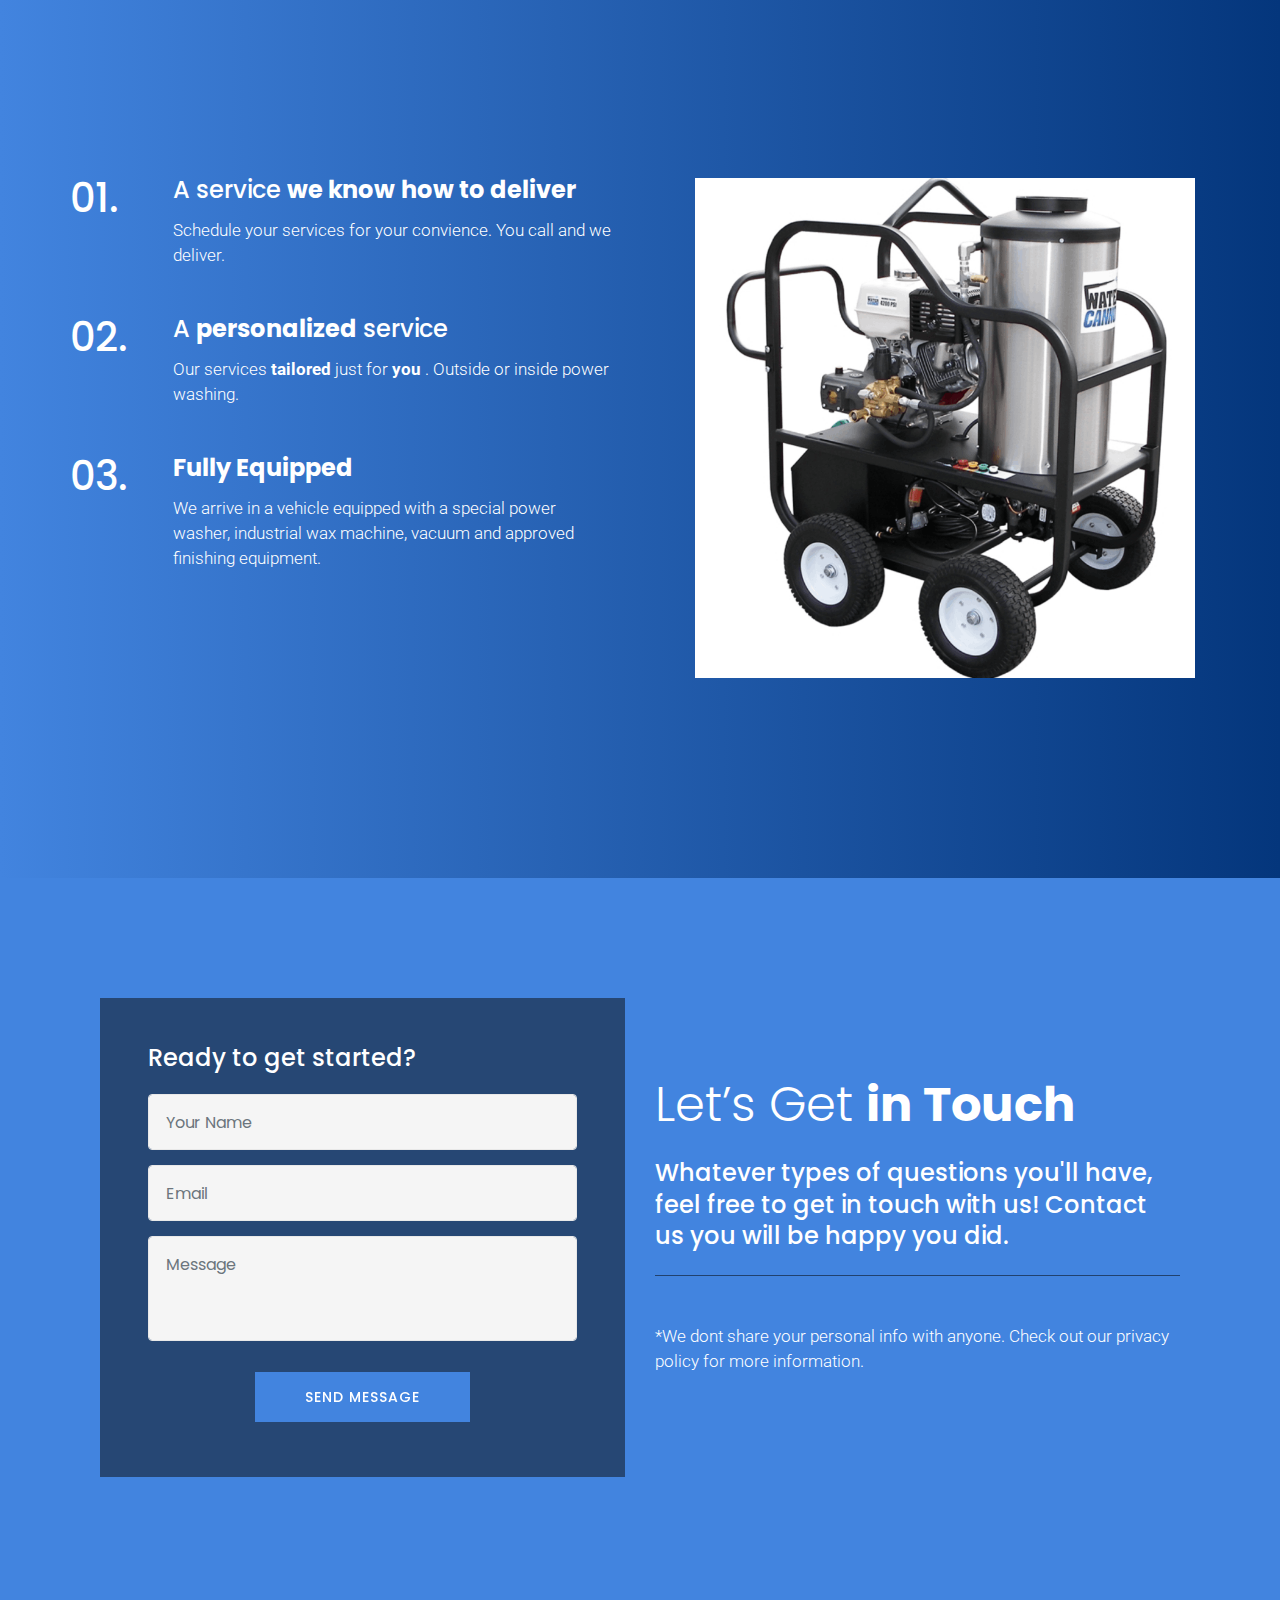
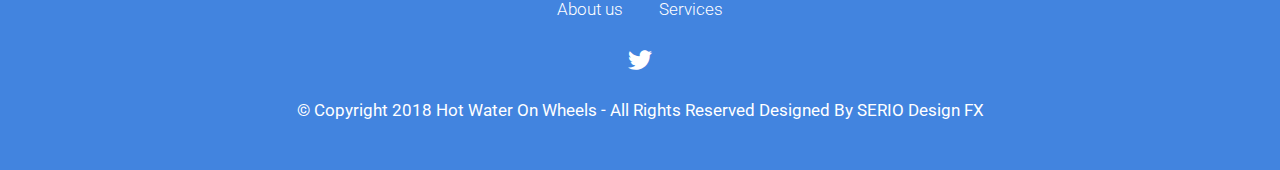
<file: chicago-affordable-pressure-washing-service.html>
<!DOCTYPE html>
<html  >
<head>
  <!-- Site made with Mobirise Website Builder v4.10.1, https://mobirise.com -->
  <meta charset="UTF-8">
  <meta http-equiv="X-UA-Compatible" content="IE=edge">
  <meta name="generator" content="Mobirise v4.10.1, mobirise.com">
  <meta name="viewport" content="width=device-width, initial-scale=1, minimum-scale=1">
  <link rel="shortcut icon" href="assets/images/simple-water-icon-3-800px-122x85.png" type="image/x-icon">
  <meta name="description" content="How Water On Wheels is Chicago areas quick and affordable pressure washing service.  Easy scheduling for one-time or regularly pressure washing services of home or commercial properties. We use commercial grade power washers that can remove paint, oil, dirt, smoke and graffiti.  Emergency and last minute services available. ">
  
  <title>Chicagos  Affordable Commercial And Home Pressure Washing Service</title>
  <link rel="stylesheet" href="assets/web/assets/mobirise-icons/mobirise-icons.css">
  <link rel="stylesheet" href="assets/tether/tether.min.css">
  <link rel="stylesheet" href="assets/soundcloud-plugin/style.css">
  <link rel="stylesheet" href="assets/bootstrap/css/bootstrap.min.css">
  <link rel="stylesheet" href="assets/bootstrap/css/bootstrap-reboot.min.css">
  <link rel="stylesheet" href="assets/bootstrap/css/bootstrap-grid.min.css">
  <link rel="stylesheet" href="assets/dropdown/css/style.css">
  <link rel="stylesheet" href="assets/socicon/css/styles.css">
  <link rel="stylesheet" href="assets/theme/css/style.css">
  <link rel="stylesheet" href="assets/mobirise/css/mbr-additional.css" type="text/css">
  
  
  <meta name="Keywords" content="power washing chicago, power washing companies in chicago, deck power washing chicago, power washing services chicago, power washing chicago il, pressure cleaning company, pressure cleaning companies, pressure wash services, pressure washing service, pressure washing services">

</head>
<body>
  <section class="menu cid-rsHnMkguk7" once="menu" id="menu2-v">

    

    <nav class="navbar navbar-dropdown align-items-center navbar-fixed-top navbar-toggleable-sm">
        <div class="menu-content-top">
            <div class="menu-logo">
                <div class="navbar-brand">
                    <span class="navbar-logo">
                        <a href="index.html#header2-4">
                            <img src="assets/images/simple-water-icon-3-800px-122x85.png" alt="Mobirise" title="" style="height: 3.8rem;">
                        </a>
                    </span>
                    <span class="navbar-caption-wrap"><a href="#top" class="brand-link mbr-black text-primary display-5">Hot Water On Wheels</a></span>
                </div>
            </div>
            <div class="menu-content-right">
                <div class="info-widget">
                    <a href="tel:18473400159"><span class="widget-icon mbr-iconfont mbri-mobile2" style="color: rgb(108, 156, 223); fill: rgb(108, 156, 223);"></span></a>
                    <div class="widget-content display-4">
                        <p class="widget-title mbr-fonts-style display-4">&nbsp;1 +(847) 340-0159</p>
                        <p class="widget-text mbr-fonts-style display-4">Call Now</p>
                    </div>
                </div>
                
                
            </div>
        </div>
        <div class="menu-bottom">
            <div class="collapse navbar-collapse" id="navbarSupportedContent">
                <ul class="navbar-nav nav-dropdown js-float-line" data-app-modern-menu="true"><li class="nav-item dropdown open">
                        <a class="nav-link link mbr-black dropdown-toggle display-4" href="onsiteservices.html#header2-o" data-toggle="dropdown-submenu" aria-expanded="true">
                            Services
                        </a><div class="dropdown-menu"><a class="mbr-black dropdown-item display-4" href="onsiteservices.html">Mobile Detailing</a><a class="mbr-black dropdown-item display-4" href="chicago-affordable-pressure-washing-service.html" aria-expanded="true">Pressure Washing</a></div>
                    </li>
                    <li class="nav-item">
                        <a class="nav-link link mbr-black display-4" href="aboutus.html#header2-e">
                            About Us
                        </a>
                    </li></ul>
                <div class="navbar-buttons mbr-section-btn"><a class="btn btn-sm btn-primary display-4" href="index.html#form2-3">
                    <span class="mbri-help mbr-iconfont mbr-iconfont-btn "></span>
                        FREE CONSULTATION
                    </a></div>
            </div>
            <button class="navbar-toggler " type="button" data-toggle="collapse" data-target="#navbarSupportedContent" aria-controls="navbarSupportedContent" aria-expanded="false" aria-label="Toggle navigation">
                <div class="hamburger">
                    <span></span>
                    <span></span>
                    <span></span>
                    <span></span>
                </div>
            </button>
        </div>
    </nav>
</section>

<section class="header2 cid-rsHnMm8ANJ" id="header2-w">

    

    

    <div class="container">
        <div class="media-container-row">
            <div class="media-content">
                <h1 class="mbr-section-title mbr-white pb-3 mbr-fonts-style display-1">
                    Power Washing<br><strong>For You</strong>
                </h1>
                <div class="mbr-section-text mbr-white pb-3 ">
                    <p class="mbr-text mbr-fonts-style display-5">Restore or renew your area with professional power washing services.&nbsp;</p>
                </div>
                <div class="mbr-section-btn"><a class="btn btn-md btn-white-outline btn-bgr display-4" href="index.html#form2-3">Contact Now</a></div>
            </div>
            <div class="mbr-figure" style="width: 155%;">
                <img src="assets/images/stairs-powerwash-before-after-556x556.png" alt="Mobirise" title="">
            </div>
        </div>
    </div>
</section>

<section class="features8 cid-rsHnMpOLA3" id="features8-z">
    
    

    
    <div class="container">
        <div class="container">
            <h2 class="mbr-fonts-style mb-4 align-center display-2">Power Washing Services For <strong>You</strong></h2>
            
            <div class="media-container-row">
                <div class="card col-12 col-md-4 col-lg-4">
                    <div class="card-img">
                        <img src="assets/images/stairs-powerwash-before-after-556x556.png" alt="Mobirise" title="">
                    </div>
                    <div class="card-box">
                        <p class="date mb-4"><span>Residential</span></p>
                        
                        <p class="mbr-text mbr-fonts-style display-7">
                            Residental power washing of sidewalks, driveways, siding, windows, gutters and more...</p>
                        
                    </div>
                </div>
                <div class="card col-12 col-md-4 col-lg-4">
                    <div class="card-img">
                        <img src="assets/images/mbr-556x444.jpg" alt="Mobirise" title="">
                    </div>
                    <div class="card-box">
                        <p class="date mb-4"><span>Emergency Removal</span></p>
                        
                        <p class="mbr-text mbr-fonts-style display-7">Emergency removal of graffitti, oil spills, smoke damage and more...</p>
                        
                    </div>
                </div>
                <div class="card col-12 col-md-4 col-lg-4">
                    <div class="card-img">
                        <img src="assets/images/building-ceiling-door-systems-221047concrete-floor-556x371.jpg" alt="Mobirise" title="">
                    </div>
                    <div class="card-box">
                        <p class="date mb-4"><span>Commercial Area</span></p>
                        
                        <p class="mbr-text mbr-fonts-style display-7">Power washing commercial areas like gas stations, truck terminals and warehouses.&nbsp;</p>
                        
                    </div>
                </div>
            </div>


        </div>
    </div>
</section>

<section class="features4 cid-rsHnMtedcf mbr-fullscreen" id="features4-12">

    

    

    <div class="container">
        <div class="media-container-row">
            <div class="counter-container media-content">
                <div class="mb-5">
                    <h4 class="counter">01.</h4>
                    <h3 class="mb-3 mbr-fonts-style display-5">A service&nbsp;<strong>we know</strong> <strong>how to deliver</strong></h3>
                    <p class="mbr-fonts-style display-7">Schedule your services for your convience. You call and we deliver.</p>
                </div>
                <div class="mb-5">
                    <h4 class="counter">02.</h4>
                    <h3 class="mb-3 mbr-fonts-style display-5">A <strong>personalized</strong> service</h3>
                    <p class="mbr-fonts-style display-7">Our services&nbsp;<strong>tailored</strong> just for <strong>you</strong> . Outside or inside power washing.</p>
                </div>
                <div class="mb-5">
                    <h4 class="counter">03.</h4>
                    <h3 class="mb-3 mbr-fonts-style display-5"><strong>Fully Equipped&nbsp;</strong></h3>
                    <p class="mbr-fonts-style display-7">We arrive in a vehicle equipped with a special power washer, industrial wax machine, vacuum and approved finishing equipment.</p>
                </div>
                
            </div>
            <div class="mbr-figure" style="width: 100%;">
                <img src="assets/images/powerwasher-820x820.png" alt="Mobirise" title="">
            </div>
        </div>
    </div>
</section>

<section class="mbr-section form2 cid-rsHnMuOZ6W" id="form2-13">

    

    
    <div class="container">
        <div class="media-container-row">
            <div class="col-md-6 col-lg-6 block-content">
                <div data-form-type="formoid">
                    <div class="form-block" data-form-type="formoid">
                        <h4 class="mb-4 mbr-fonts-style display-5">Ready to get started?</h4>
                        <div data-form-alert="" hidden="">Thanks for contacting us!</div>
                        <form class="block mbr-form" action="https://mobirise.com/" method="post" data-form-title="Mobirise Form"><input type="hidden" name="email" data-form-email="true" value="Ab92fd5IbnH4WnCSGotjA+uHFQUf6e2LsHutJnHswFE1tEATDsIen444GyIkbo3eQQJLqon5coeJb4IgAEIa5U/HXBdtVHNRMc2Pa6r7y3UHouLb8wZvIKfExmJkoLV/">
                            <div class="row">
                                <div class="col-md-12" data-for="name">
                                    <input type="text" class="form-control input" name="name" data-form-field="Name" placeholder="Your Name" required="" id="name-form2-13">
                                </div>
                                <div class="col-md-12" data-for="email">
                                    <input type="text" class="form-control input" name="email" data-form-field="Email" placeholder="Email" required="" id="email-form2-13">
                                </div>
                                <div class="col-md-12" data-for="message">
                                    <textarea class="form-control input" name="message" rows="3" data-form-field="Message" placeholder="Message" style="resize:none" id="message-form2-13"></textarea>
                                </div>
                                <div class="input-group-btn col-md-12" style="margin-top: 10px;">
                                    <button href="" type="submit" class="btn btn-primary btn-form btn-bgr display-4">SEND MESSAGE</button>
                                </div>
                            </div>
                        </form>
                    </div>
                </div>
            </div>
            <div class="col-md-6 col-lg-6">
                <div class="text-block">
                    <h2 class="mb-4 mbr-fonts-style mbr-section-title display-2">Let’s Get <strong>in Touch</strong></h2>
                    <h3 class="mbr-section-subtitle mbr-fonts-style mb-4 display-5">
                        Whatever types of questions you'll have, feel free to get in touch with us! Contact us you will be happy you did.</h3>
                    
                    
                </div>
                <p class="mb-4 pt-5 mbr-fonts-style subtext display-7">*We dont share your personal info with anyone. Check out our privacy policy for more information.</p>
            </div>
        </div>
    </div>
</section>

<section class="cid-rsHnMwaZGV" id="footer2-14">

    

    

    <div class="container">
        <div class="mbr-section-btn mb-3 align-center"><a class="btn-underline mbr-white display-7" href="aboutus.html#header2-e">About us</a>
            <a class="btn-underline mbr-white display-7" href="onsiteservices.html#header2-o">Services</a></div>
        <div class="social-list align-center social-btns mb-3">
            <a href="https://twitter.com" target="_blank">
                <span class="px-2 mbr-iconfont mbr-iconfont-social socicon-twitter socicon"></span>
            </a>
            <a href="https://www.facebook.com" target="_blank">
                
            </a>
            <a href="https://instagram.com" target="_blank">
                
            </a>
            <a href="https://www.youtube.com/c/mobirise" target="_blank">
                
            </a>
            <a href="https://plus.google.com/u/0/+Mobirise" target="_blank">
                
            </a>
            <a href="https://www.behance.net/Mobirise" target="_blank">
                
            </a>
        </div>
        <div class="copyright align-center mb-3">
            <p class="mb-0 text-copyright mbr-fonts-style mbr-white display-7"><a href="index.html" class="text-white">
                © Copyright 2018 Hot Water On Wheels - All Rights Reserved Designed By SERIO Design FX</a><br><a href="index.html">
            </a></p>
        </div>
    </div>
</section>


  <script src="assets/web/assets/jquery/jquery.min.js"></script>
  <script src="assets/popper/popper.min.js"></script>
  <script src="assets/tether/tether.min.js"></script>
  <script src="assets/bootstrap/js/bootstrap.min.js"></script>
  <script src="assets/smoothscroll/smooth-scroll.js"></script>
  <script src="assets/dropdown/js/script.min.js"></script>
  <script src="assets/touchswipe/jquery.touch-swipe.min.js"></script>
  <script src="assets/theme/js/script.js"></script>
  <script src="assets/formoid/formoid.min.js"></script>
  
  
</body>
</html>
</file>
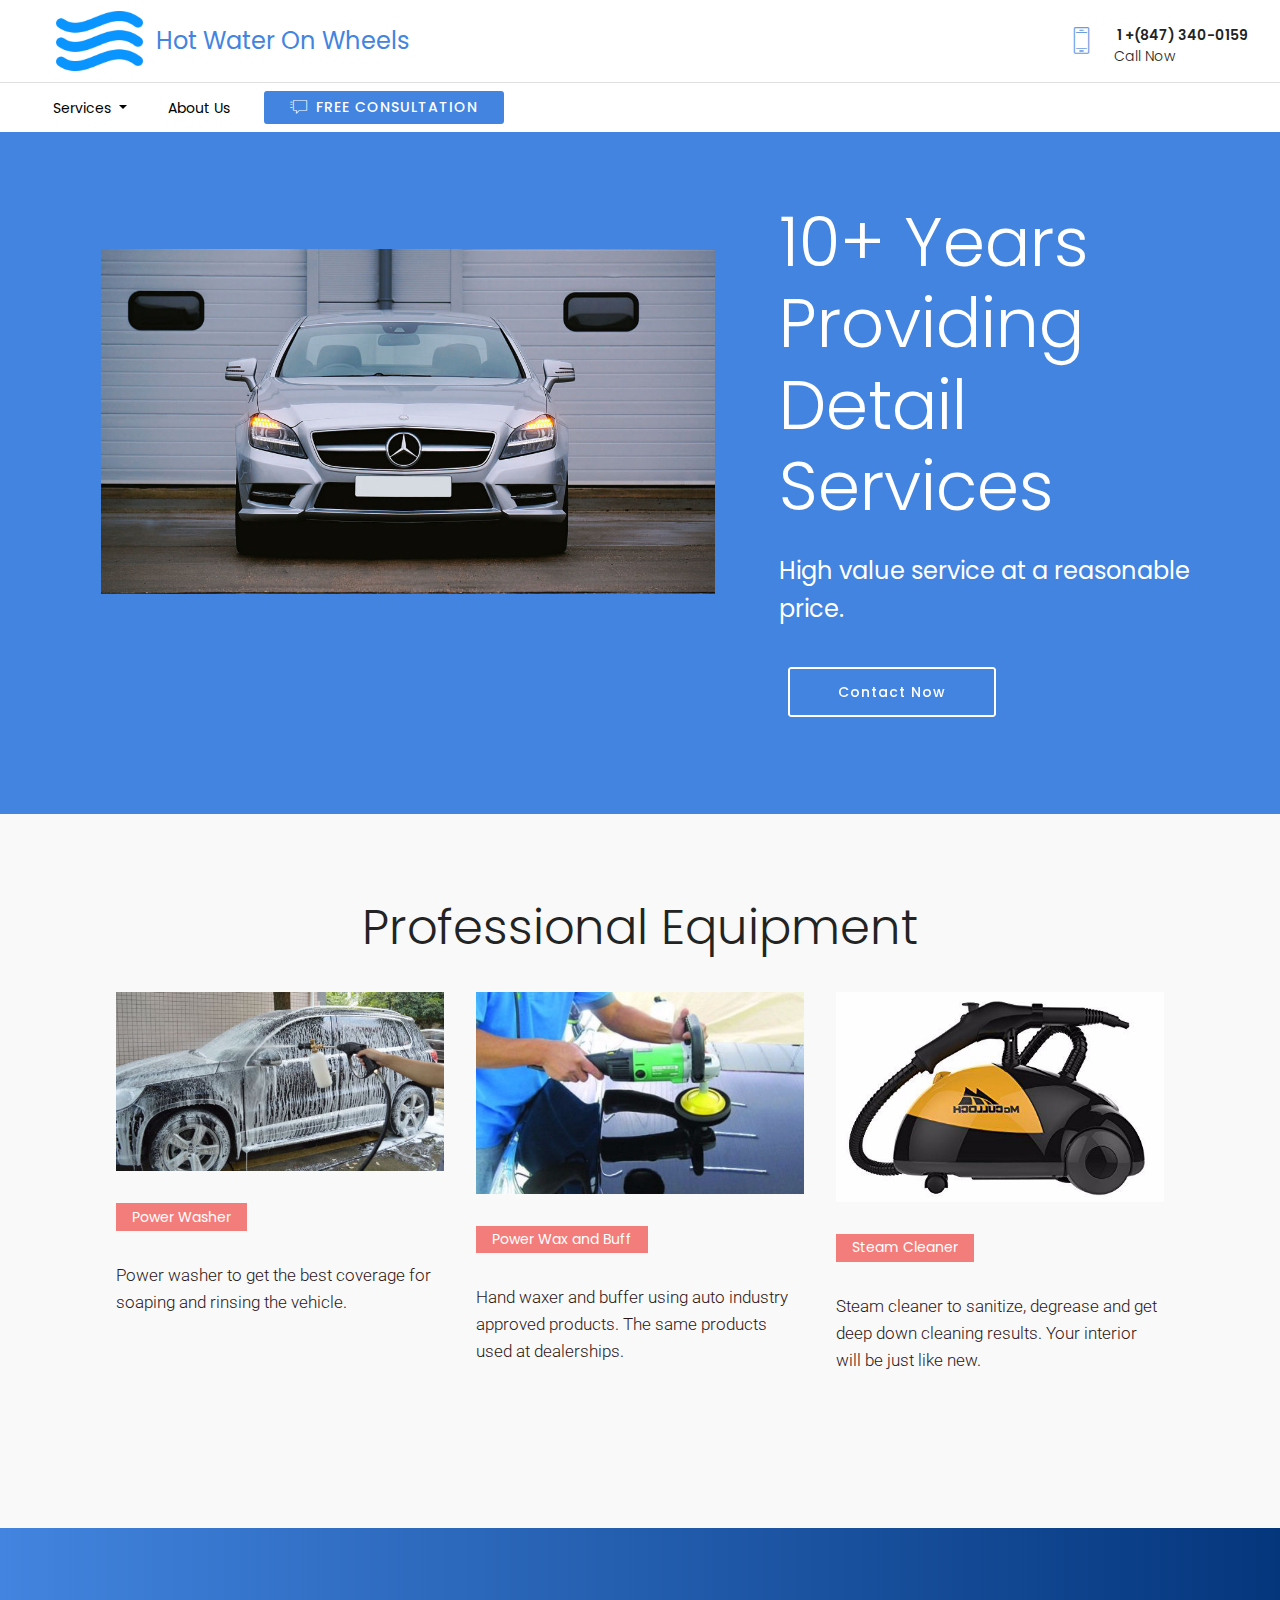
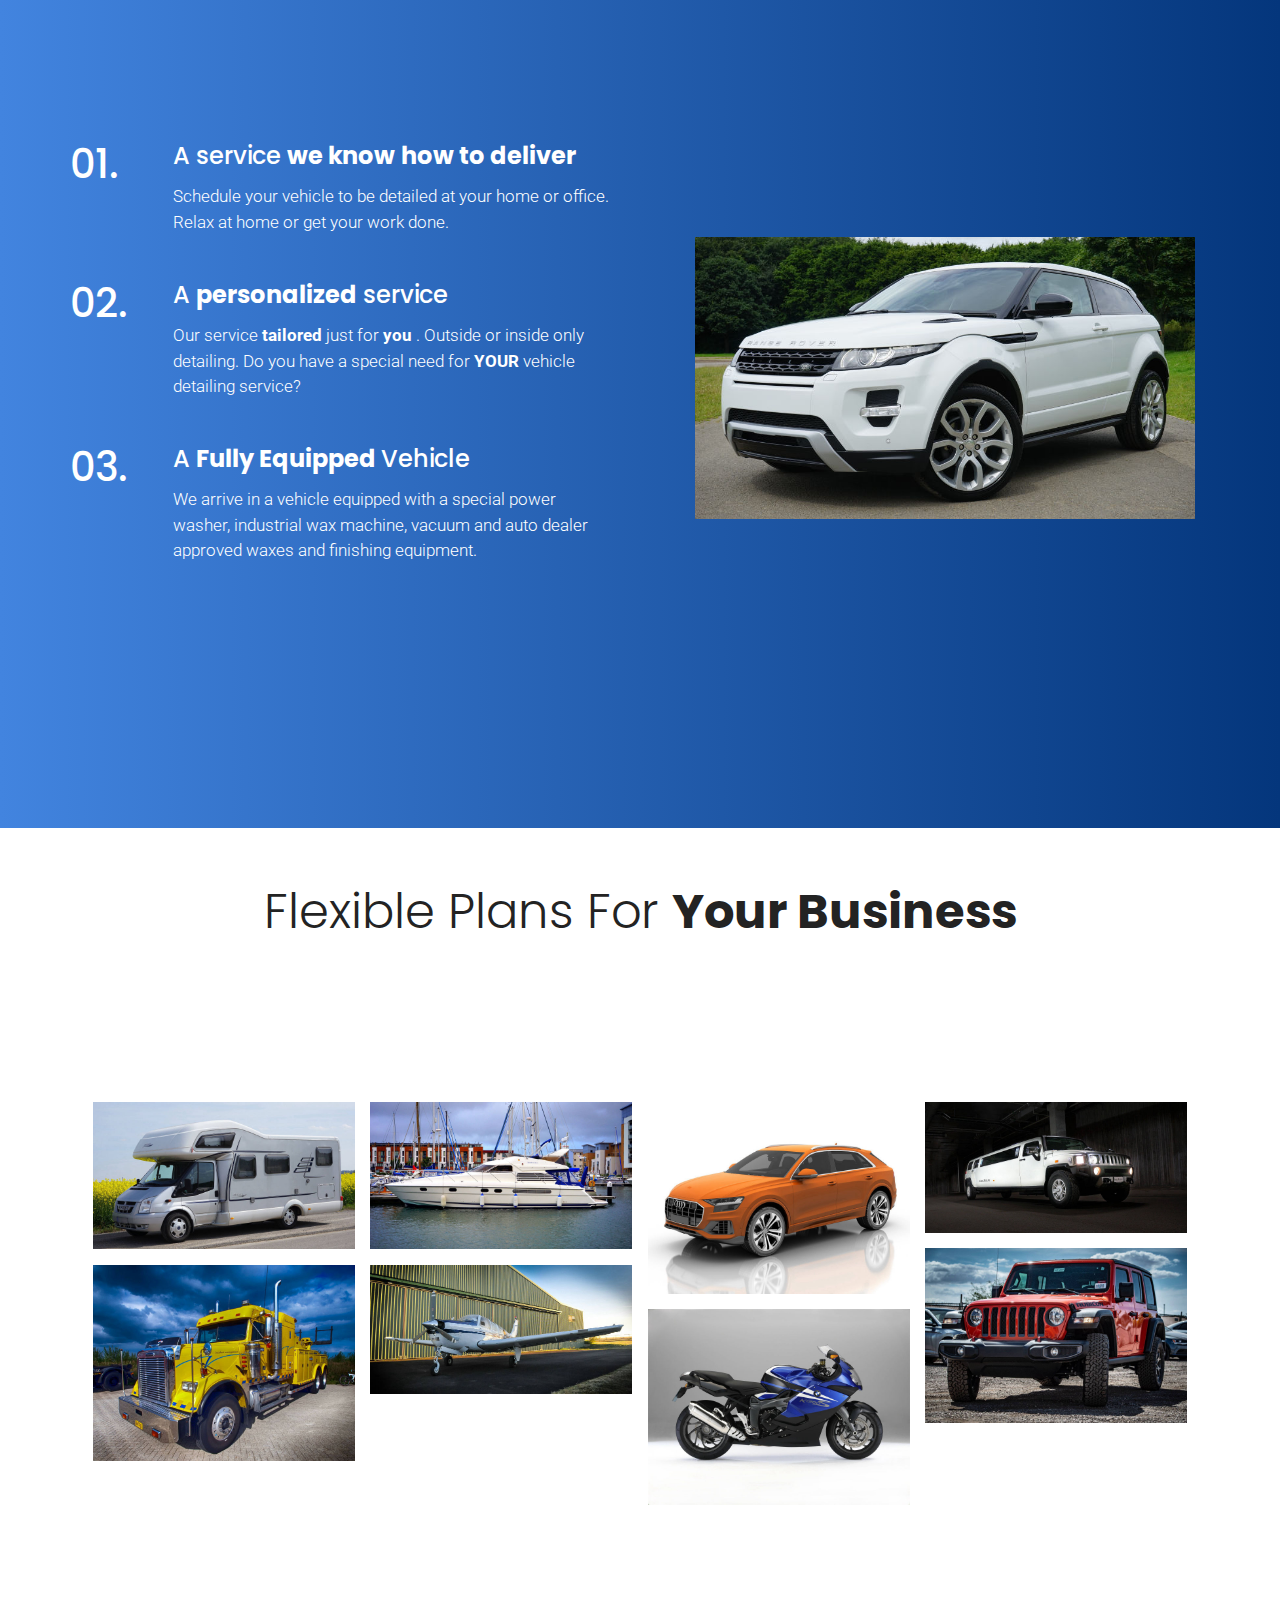
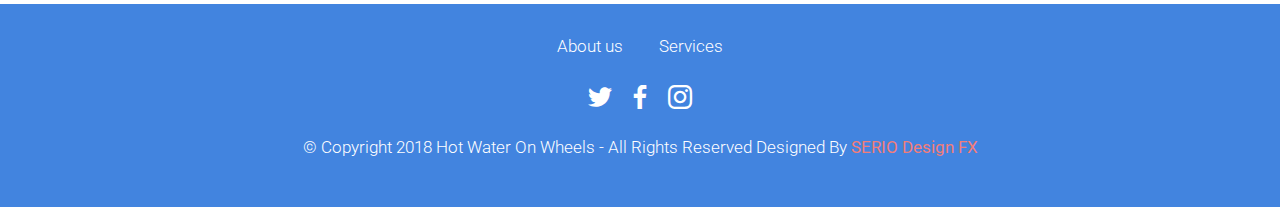
<file: onsiteservices.html>
<!DOCTYPE html>
<html  >
<head>
  <!-- Site made with Mobirise Website Builder v4.10.1, https://mobirise.com -->
  <meta charset="UTF-8">
  <meta http-equiv="X-UA-Compatible" content="IE=edge">
  <meta name="generator" content="Mobirise v4.10.1, mobirise.com">
  <meta name="viewport" content="width=device-width, initial-scale=1, minimum-scale=1">
  <link rel="shortcut icon" href="assets/images/simple-water-icon-3-800px-122x85.png" type="image/x-icon">
  <meta name="description" content="Hot Water On Wheels of Chicago is an onsite detail service for Chicago and surrounding area. We provide washing, waxing and interior detailing.  We have provided detail service in Chicago and surrounding area for over 10+ years.  We detail cars,boats,buses,motorcycles and airplanes. ">
  
  <title>Onsite Mobile Detail Service Hot Water On Wheels Chicago Area</title>
  <link rel="stylesheet" href="assets/web/assets/mobirise-icons/mobirise-icons.css">
  <link rel="stylesheet" href="assets/tether/tether.min.css">
  <link rel="stylesheet" href="assets/soundcloud-plugin/style.css">
  <link rel="stylesheet" href="assets/bootstrap/css/bootstrap.min.css">
  <link rel="stylesheet" href="assets/bootstrap/css/bootstrap-reboot.min.css">
  <link rel="stylesheet" href="assets/bootstrap/css/bootstrap-grid.min.css">
  <link rel="stylesheet" href="assets/socicon/css/styles.css">
  <link rel="stylesheet" href="assets/dropdown/css/style.css">
  <link rel="stylesheet" href="assets/theme/css/style.css">
  <link rel="stylesheet" href="assets/gallery/style.css">
  <link rel="stylesheet" href="assets/mobirise/css/mbr-additional.css" type="text/css">
  
  
  
</head>
<body>
  <section class="menu cid-qOvJmZmwjx" once="menu" id="menu2-n">

    

    <nav class="navbar navbar-dropdown align-items-center navbar-fixed-top navbar-toggleable-sm">
        <div class="menu-content-top">
            <div class="menu-logo">
                <div class="navbar-brand">
                    <span class="navbar-logo">
                        <a href="index.html#header2-4">
                            <img src="assets/images/simple-water-icon-3-800px-122x85.png" alt="Mobirise" title="" style="height: 3.8rem;">
                        </a>
                    </span>
                    <span class="navbar-caption-wrap"><a href="#top" class="brand-link mbr-black text-primary display-5">Hot Water On Wheels</a></span>
                </div>
            </div>
            <div class="menu-content-right">
                <div class="info-widget">
                    <a href="tel:18473400159"><span class="widget-icon mbr-iconfont mbri-mobile2" style="color: rgb(108, 156, 223); fill: rgb(108, 156, 223);"></span></a>
                    <div class="widget-content display-4">
                        <p class="widget-title mbr-fonts-style display-4">&nbsp;1 +(847) 340-0159</p>
                        <p class="widget-text mbr-fonts-style display-4">Call Now</p>
                    </div>
                </div>
                
                
            </div>
        </div>
        <div class="menu-bottom">
            <div class="collapse navbar-collapse" id="navbarSupportedContent">
                <ul class="navbar-nav nav-dropdown js-float-line" data-app-modern-menu="true"><li class="nav-item dropdown open">
                        <a class="nav-link link mbr-black dropdown-toggle display-4" href="onsiteservices.html#header2-o" data-toggle="dropdown-submenu" aria-expanded="true">
                            Services
                        </a><div class="dropdown-menu"><a class="mbr-black dropdown-item display-4" href="onsiteservices.html">Mobile Detailing</a><a class="mbr-black dropdown-item display-4" href="chicago-affordable-pressure-washing-service.html" aria-expanded="true">Pressure Washing</a></div>
                    </li>
                    <li class="nav-item">
                        <a class="nav-link link mbr-black display-4" href="aboutus.html#header2-e">
                            About Us
                        </a>
                    </li></ul>
                <div class="navbar-buttons mbr-section-btn"><a class="btn btn-sm btn-primary display-4" href="index.html#form2-3">
                    <span class="mbri-help mbr-iconfont mbr-iconfont-btn "></span>
                        FREE CONSULTATION
                    </a></div>
            </div>
            <button class="navbar-toggler " type="button" data-toggle="collapse" data-target="#navbarSupportedContent" aria-controls="navbarSupportedContent" aria-expanded="false" aria-label="Toggle navigation">
                <div class="hamburger">
                    <span></span>
                    <span></span>
                    <span></span>
                    <span></span>
                </div>
            </button>
        </div>
    </nav>
</section>

<section class="header2 cid-qOvJn1FYO6" id="header2-o">

    

    

    <div class="container">
        <div class="media-container-row">
            <div class="media-content">
                <h1 class="mbr-section-title mbr-white pb-3 mbr-fonts-style display-1"><br>10+ Years<br>Providing<br>Detail<br>Services</h1>
                <div class="mbr-section-text mbr-white pb-3 ">
                    <p class="mbr-text mbr-fonts-style display-5">
                        High value service at a reasonable price.&nbsp;</p>
                </div>
                <div class="mbr-section-btn"><a class="btn btn-md btn-white-outline btn-bgr display-4" href="index.html#form2-3">Contact Now</a></div>
            </div>
            <div class="mbr-figure" style="width: 155%;">
                <a href="index.html#header2-4"><img src="assets/images/car-3289143-1280-1034x581.jpg" alt="Hot Water On Wheels Mobile Detail Service" title="Hot Water On Wheels Mobile Detail Service"></a>
            </div>
        </div>
    </div>
</section>

<section class="features8 cid-qOvJn31FRN" id="features8-p">
    
    

    
    <div class="container">
        <div class="container">
            <h2 class="mbr-fonts-style mb-4 align-center display-2">Professional Equipment</h2>
            
            <div class="media-container-row">
                <div class="card col-12 col-md-4 col-lg-4">
                    <div class="card-img">
                        <a href="index.html#form2-3"><img src="assets/images/powerwashingcar-536x294.jpg" alt="Power Wash Machine" title="Power Wash Machine"></a>
                    </div>
                    <div class="card-box">
                        <p class="date mb-4"><span>Power Washer</span></p>
                        
                        <p class="mbr-text mbr-fonts-style display-7">
                            Power washer to get the best coverage for soaping and rinsing the vehicle.</p>
                        
                    </div>
                </div>
                <div class="card col-12 col-md-4 col-lg-4">
                    <div class="card-img">
                        <a href="index.html#form2-3"><img src="assets/images/handbuffer-1-536x402.jpg" alt="Power Wax and Buffer" title="Power Wax and Buffer"></a>
                    </div>
                    <div class="card-box">
                        <p class="date mb-4"><span>Power Wax and Buff</span></p>
                        
                        <p class="mbr-text mbr-fonts-style display-7">Hand waxer and buffer using auto industry approved products. The same products used at dealerships.</p>
                        
                    </div>
                </div>
                <div class="card col-12 col-md-4 col-lg-4">
                    <div class="card-img">
                        <a href="index.html#form2-3"><img src="assets/images/stemcleanermachine-1-500x500.jpg" alt="McCullogh Stem Cleaner" title="McCullogh Stem Cleaner"></a>
                    </div>
                    <div class="card-box">
                        <p class="date mb-4"><span>Steam Cleaner</span></p>
                        
                        <p class="mbr-text mbr-fonts-style display-7">
                            Steam cleaner to sanitize, degrease and get deep down cleaning results. Your interior will be just like new.</p>
                        
                    </div>
                </div>
            </div>


        </div>
    </div>
</section>

<section class="features4 cid-qOvJn4UWO1 mbr-fullscreen" id="features4-q">

    

    

    <div class="container">
        <div class="media-container-row">
            <div class="counter-container media-content">
                <div class="mb-5">
                    <h4 class="counter">01.</h4>
                    <h3 class="mb-3 mbr-fonts-style display-5">A service&nbsp;<strong>we know</strong> <strong>how to deliver</strong></h3>
                    <p class="mbr-fonts-style display-7">Schedule your vehicle to be detailed at your home or office. Relax at home or get your work done.&nbsp;</p>
                </div>
                <div class="mb-5">
                    <h4 class="counter">02.</h4>
                    <h3 class="mb-3 mbr-fonts-style display-5">A <strong>personalized</strong> service</h3>
                    <p class="mbr-fonts-style display-7">Our service <strong>tailored</strong> just for <strong>you</strong> . Outside or inside only detailing. Do you have a special need for <strong>YOUR</strong> vehicle detailing service?</p>
                </div>
                <div class="mb-5">
                    <h4 class="counter">03.</h4>
                    <h3 class="mb-3 mbr-fonts-style display-5">A <strong>Fully Equipped </strong>Vehicle</h3>
                    <p class="mbr-fonts-style display-7">We arrive in a vehicle equipped with a special power washer, industrial wax machine, vacuum and auto dealer approved waxes and finishing equipment.</p>
                </div>
                
            </div>
            <div class="mbr-figure" style="width: 100%;">
                <img src="assets/images/automobile-automotive-car-116675-836x470.jpg" alt="Mobirise" title="">
            </div>
        </div>
    </div>
</section>

<section class="mbr-section article content1 cid-rsI0XrvdUN" id="content1-16">

     

    <div class="container">
        <div class="media-container-row">
            <div class="mbr-text col-12 col-md-12">
                <h2 class="mbr-fonts-style block-title align-center display-2">Flexible Plans For <strong>Your Business</strong></h2>
            </div>
        </div>
    </div>
</section>

<section class="mbr-gallery mbr-slider-carousel cid-rsHMQyLeoB" id="gallery1-15">

    

    <div class="container">
        <div><!-- Filter --><!-- Gallery --><div class="mbr-gallery-row"><div class="mbr-gallery-layout-default"><div><div><div class="mbr-gallery-item mbr-gallery-item--p1" data-video-url="false" data-tags="Awesome"><div href="#lb-gallery1-15" data-slide-to="0" data-toggle="modal"><img src="assets/images/mbr-1920x1080-800x450.jpg" alt="" title=""><span class="icon-focus"></span></div></div><div class="mbr-gallery-item mbr-gallery-item--p1" data-video-url="false" data-tags="Responsive"><div href="#lb-gallery1-15" data-slide-to="1" data-toggle="modal"><img src="assets/images/adventure-bay-blue-144634boat-1920x1080-800x450.jpg" alt="" title=""><span class="icon-focus"></span></div></div><div class="mbr-gallery-item mbr-gallery-item--p1" data-video-url="false" data-tags="Creative"><div href="#lb-gallery1-15" data-slide-to="2" data-toggle="modal"><img src="assets/images/mbr-1920x1407-800x586.jpg" alt="" title=""><span class="icon-focus"></span></div></div><div class="mbr-gallery-item mbr-gallery-item--p1" data-video-url="false" data-tags="Animated"><div href="#lb-gallery1-15" data-slide-to="3" data-toggle="modal"><img src="assets/images/mbr-1920x960-800x400.jpg" alt="" title=""><span class="icon-focus"></span></div></div><div class="mbr-gallery-item mbr-gallery-item--p1" data-video-url="false" data-tags="Awesome"><div href="#lb-gallery1-15" data-slide-to="4" data-toggle="modal"><img src="assets/images/automotive-car-car-yard-2301217-jeep-1280x854-800x534.jpg" alt="" title=""><span class="icon-focus"></span></div></div><div class="mbr-gallery-item mbr-gallery-item--p1" data-video-url="false" data-tags="Awesome"><div href="#lb-gallery1-15" data-slide-to="5" data-toggle="modal"><img src="assets/images/mbr-1920x1441-800x600-800x600.jpg" alt="" title=""><span class="icon-focus"></span></div></div><div class="mbr-gallery-item mbr-gallery-item--p1" data-video-url="false" data-tags="Responsive"><div href="#lb-gallery1-15" data-slide-to="6" data-toggle="modal"><img src="assets/images/mbr-1920x949-800x395.jpg" alt="" title=""><span class="icon-focus"></span></div></div><div class="mbr-gallery-item mbr-gallery-item--p1" data-video-url="false" data-tags="Animated"><div href="#lb-gallery1-15" data-slide-to="7" data-toggle="modal"><img src="assets/images/mbr-1920x1440-800x600.jpg" alt="" title=""><span class="icon-focus"></span></div></div></div></div><div class="clearfix"></div></div></div><!-- Lightbox --><div data-app-prevent-settings="" class="mbr-slider modal fade carousel slide" tabindex="-1" data-keyboard="true" data-interval="false" id="lb-gallery1-15"><div class="modal-dialog"><div class="modal-content"><div class="modal-body"><div class="carousel-inner"><div class="carousel-item"><img src="assets/images/mbr-1920x1080.jpg" alt="" title=""></div><div class="carousel-item"><img src="assets/images/adventure-bay-blue-144634boat-1920x1080.jpg" alt="" title=""></div><div class="carousel-item active"><img src="assets/images/mbr-1920x1407.jpg" alt="" title=""></div><div class="carousel-item"><img src="assets/images/mbr-1920x960.jpg" alt="" title=""></div><div class="carousel-item"><img src="assets/images/automotive-car-car-yard-2301217-jeep-1280x854.jpg" alt="" title=""></div><div class="carousel-item"><img src="assets/images/mbr-1920x1441-800x600.jpg" alt="" title=""></div><div class="carousel-item"><img src="assets/images/mbr-1920x949.jpg" alt="" title=""></div><div class="carousel-item"><img src="assets/images/mbr-1920x1440.jpg" alt="" title=""></div></div><a class="carousel-control carousel-control-prev" role="button" data-slide="prev" href="#lb-gallery1-15"><span class="mbri-left mbr-iconfont" aria-hidden="true"></span><span class="sr-only">Previous</span></a><a class="carousel-control carousel-control-next" role="button" data-slide="next" href="#lb-gallery1-15"><span class="mbri-right mbr-iconfont" aria-hidden="true"></span><span class="sr-only">Next</span></a><a class="close" href="#" role="button" data-dismiss="modal"><span class="sr-only">Close</span></a></div></div></div></div></div>
    </div>
</section>

<section class="cid-qOvJn6gweb" id="footer2-r">

    

    

    <div class="container">
        <div class="mbr-section-btn mb-3 align-center"><a class="btn-underline mbr-white display-7" href="">About us</a>
            <a class="btn-underline mbr-white display-7" href="">Services</a></div>
        <div class="social-list align-center social-btns mb-3">
            <a href="https://twitter.com/mobirise" target="_blank">
                <span class="px-2 socicon-twitter socicon mbr-iconfont mbr-iconfont-social"></span>
            </a>
            <a href="https://www.facebook.com/pages/Mobirise/1616226671953247" target="_blank">
                <span class="px-2 socicon-facebook socicon mbr-iconfont mbr-iconfont-social"></span>
            </a>
            <a href="https://instagram.com/mobirise" target="_blank">
                <span class="px-2 socicon-instagram socicon mbr-iconfont mbr-iconfont-social"></span>
            </a>
            <a href="https://www.youtube.com/c/mobirise" target="_blank">
                
            </a>
            <a href="https://plus.google.com/u/0/+Mobirise" target="_blank">
                
            </a>
            <a href="https://www.behance.net/Mobirise" target="_blank">
                
            </a>
        </div>
        <div class="copyright align-center mb-3">
            <p class="mb-0 text-copyright mbr-fonts-style mbr-white display-7">
                © Copyright 2018 Hot Water On Wheels - All Rights Reserved Designed By <a href="https://seriodesignfx.com" class="text-secondary">SERIO Design FX</a><br>
            </p>
        </div>
    </div>
</section>


  <script src="assets/web/assets/jquery/jquery.min.js"></script>
  <script src="assets/popper/popper.min.js"></script>
  <script src="assets/tether/tether.min.js"></script>
  <script src="assets/bootstrap/js/bootstrap.min.js"></script>
  <script src="assets/smoothscroll/smooth-scroll.js"></script>
  <script src="assets/touchswipe/jquery.touch-swipe.min.js"></script>
  <script src="assets/masonry/masonry.pkgd.min.js"></script>
  <script src="assets/imagesloaded/imagesloaded.pkgd.min.js"></script>
  <script src="assets/bootstrapcarouselswipe/bootstrap-carousel-swipe.js"></script>
  <script src="assets/dropdown/js/script.min.js"></script>
  <script src="assets/theme/js/script.js"></script>
  <script src="assets/gallery/player.min.js"></script>
  <script src="assets/gallery/script.js"></script>
  
  
</body>
</html>
</file>
<file: assets/web/assets/mobirise-icons/mobirise-icons.css>
@font-face {
  font-family: 'MobiriseIcons';
  src:  url('mobirise-icons.eot?spat4u');
  src:  url('mobirise-icons.eot?spat4u#iefix') format('embedded-opentype'),
    url('mobirise-icons.ttf?spat4u') format('truetype'),
    url('mobirise-icons.woff?spat4u') format('woff'),
    url('mobirise-icons.svg?spat4u#MobiriseIcons') format('svg');
  font-weight: normal;
  font-style: normal;
}

[class^="mbri-"], [class*=" mbri-"] {
  /* use !important to prevent issues with browser extensions that change fonts */
  font-family: MobiriseIcons !important;
  speak: none;
  font-style: normal;
  font-weight: normal;
  font-variant: normal;
  text-transform: none;
  line-height: 1;

  /* Better Font Rendering =========== */
  -webkit-font-smoothing: antialiased;
  -moz-osx-font-smoothing: grayscale;
}

.mbri-add-submenu:before {
  content: "\e900";
}
.mbri-alert:before {
  content: "\e901";
}
.mbri-align-center:before {
  content: "\e902";
}
.mbri-align-justify:before {
  content: "\e903";
}
.mbri-align-left:before {
  content: "\e904";
}
.mbri-align-right:before {
  content: "\e905";
}
.mbri-android:before {
  content: "\e906";
}
.mbri-apple:before {
  content: "\e907";
}
.mbri-arrow-down:before {
  content: "\e908";
}
.mbri-arrow-next:before {
  content: "\e909";
}
.mbri-arrow-prev:before {
  content: "\e90a";
}
.mbri-arrow-up:before {
  content: "\e90b";
}
.mbri-bold:before {
  content: "\e90c";
}
.mbri-bookmark:before {
  content: "\e90d";
}
.mbri-bootstrap:before {
  content: "\e90e";
}
.mbri-briefcase:before {
  content: "\e90f";
}
.mbri-browse:before {
  content: "\e910";
}
.mbri-bulleted-list:before {
  content: "\e911";
}
.mbri-calendar:before {
  content: "\e912";
}
.mbri-camera:before {
  content: "\e913";
}
.mbri-cart-add:before {
  content: "\e914";
}
.mbri-cart-full:before {
  content: "\e915";
}
.mbri-cash:before {
  content: "\e916";
}
.mbri-change-style:before {
  content: "\e917";
}
.mbri-chat:before {
  content: "\e918";
}
.mbri-clock:before {
  content: "\e919";
}
.mbri-close:before {
  content: "\e91a";
}
.mbri-cloud:before {
  content: "\e91b";
}
.mbri-code:before {
  content: "\e91c";
}
.mbri-contact-form:before {
  content: "\e91d";
}
.mbri-credit-card:before {
  content: "\e91e";
}
.mbri-cursor-click:before {
  content: "\e91f";
}
.mbri-cust-feedback:before {
  content: "\e920";
}
.mbri-database:before {
  content: "\e921";
}
.mbri-delivery:before {
  content: "\e922";
}
.mbri-desktop:before {
  content: "\e923";
}
.mbri-devices:before {
  content: "\e924";
}
.mbri-down:before {
  content: "\e925";
}
.mbri-download:before {
  content: "\e989";
}
.mbri-drag-n-drop:before {
  content: "\e927";
}
.mbri-drag-n-drop2:before {
  content: "\e928";
}
.mbri-edit:before {
  content: "\e929";
}
.mbri-edit2:before {
  content: "\e92a";
}
.mbri-error:before {
  content: "\e92b";
}
.mbri-extension:before {
  content: "\e92c";
}
.mbri-features:before {
  content: "\e92d";
}
.mbri-file:before {
  content: "\e92e";
}
.mbri-flag:before {
  content: "\e92f";
}
.mbri-folder:before {
  content: "\e930";
}
.mbri-gift:before {
  content: "\e931";
}
.mbri-github:before {
  content: "\e932";
}
.mbri-globe:before {
  content: "\e933";
}
.mbri-globe-2:before {
  content: "\e934";
}
.mbri-growing-chart:before {
  content: "\e935";
}
.mbri-hearth:before {
  content: "\e936";
}
.mbri-help:before {
  content: "\e937";
}
.mbri-home:before {
  content: "\e938";
}
.mbri-hot-cup:before {
  content: "\e939";
}
.mbri-idea:before {
  content: "\e93a";
}
.mbri-image-gallery:before {
  content: "\e93b";
}
.mbri-image-slider:before {
  content: "\e93c";
}
.mbri-info:before {
  content: "\e93d";
}
.mbri-italic:before {
  content: "\e93e";
}
.mbri-key:before {
  content: "\e93f";
}
.mbri-laptop:before {
  content: "\e940";
}
.mbri-layers:before {
  content: "\e941";
}
.mbri-left-right:before {
  content: "\e942";
}
.mbri-left:before {
  content: "\e943";
}
.mbri-letter:before {
  content: "\e944";
}
.mbri-like:before {
  content: "\e945";
}
.mbri-link:before {
  content: "\e946";
}
.mbri-lock:before {
  content: "\e947";
}
.mbri-login:before {
  content: "\e948";
}
.mbri-logout:before {
  content: "\e949";
}
.mbri-magic-stick:before {
  content: "\e94a";
}
.mbri-map-pin:before {
  content: "\e94b";
}
.mbri-menu:before {
  content: "\e94c";
}
.mbri-mobile:before {
  content: "\e94d";
}
.mbri-mobile2:before {
  content: "\e94e";
}
.mbri-mobirise:before {
  content: "\e94f";
}
.mbri-more-horizontal:before {
  content: "\e950";
}
.mbri-more-vertical:before {
  content: "\e951";
}
.mbri-music:before {
  content: "\e952";
}
.mbri-new-file:before {
  content: "\e953";
}
.mbri-numbered-list:before {
  content: "\e954";
}
.mbri-opened-folder:before {
  content: "\e955";
}
.mbri-pages:before {
  content: "\e956";
}
.mbri-paper-plane:before {
  content: "\e957";
}
.mbri-paperclip:before {
  content: "\e958";
}
.mbri-photo:before {
  content: "\e959";
}
.mbri-photos:before {
  content: "\e95a";
}
.mbri-pin:before {
  content: "\e95b";
}
.mbri-play:before {
  content: "\e95c";
}
.mbri-plus:before {
  content: "\e95d";
}
.mbri-preview:before {
  content: "\e95e";
}
.mbri-print:before {
  content: "\e95f";
}
.mbri-protect:before {
  content: "\e960";
}
.mbri-question:before {
  content: "\e961";
}
.mbri-quote-left:before {
  content: "\e962";
}
.mbri-quote-right:before {
  content: "\e963";
}
.mbri-refresh:before {
  content: "\e964";
}
.mbri-responsive:before {
  content: "\e965";
}
.mbri-right:before {
  content: "\e966";
}
.mbri-rocket:before {
  content: "\e967";
}
.mbri-sad-face:before {
  content: "\e968";
}
.mbri-sale:before {
  content: "\e969";
}
.mbri-save:before {
  content: "\e96a";
}
.mbri-search:before {
  content: "\e96b";
}
.mbri-setting:before {
  content: "\e96c";
}
.mbri-setting2:before {
  content: "\e96d";
}
.mbri-setting3:before {
  content: "\e96e";
}
.mbri-share:before {
  content: "\e96f";
}
.mbri-shopping-bag:before {
  content: "\e970";
}
.mbri-shopping-basket:before {
  content: "\e971";
}
.mbri-shopping-cart:before {
  content: "\e972";
}
.mbri-sites:before {
  content: "\e973";
}
.mbri-smile-face:before {
  content: "\e974";
}
.mbri-speed:before {
  content: "\e975";
}
.mbri-star:before {
  content: "\e976";
}
.mbri-success:before {
  content: "\e977";
}
.mbri-sun:before {
  content: "\e978";
}
.mbri-sun2:before {
  content: "\e979";
}
.mbri-tablet:before {
  content: "\e97a";
}
.mbri-tablet-vertical:before {
  content: "\e97b";
}
.mbri-target:before {
  content: "\e97c";
}
.mbri-timer:before {
  content: "\e97d";
}
.mbri-to-ftp:before {
  content: "\e97e";
}
.mbri-to-local-drive:before {
  content: "\e97f";
}
.mbri-touch-swipe:before {
  content: "\e980";
}
.mbri-touch:before {
  content: "\e981";
}
.mbri-trash:before {
  content: "\e982";
}
.mbri-underline:before {
  content: "\e983";
}
.mbri-unlink:before {
  content: "\e984";
}
.mbri-unlock:before {
  content: "\e985";
}
.mbri-up-down:before {
  content: "\e986";
}
.mbri-up:before {
  content: "\e987";
}
.mbri-update:before {
  content: "\e988";
}
.mbri-upload:before {
 content: "\e926"; 
}
.mbri-user:before {
  content: "\e98a";
}
.mbri-user2:before {
  content: "\e98b";
}
.mbri-users:before {
  content: "\e98c";
}
.mbri-video:before {
  content: "\e98d";
}
.mbri-video-play:before {
  content: "\e98e";
}
.mbri-watch:before {
  content: "\e98f";
}
.mbri-website-theme:before {
  content: "\e990";
}
.mbri-wifi:before {
  content: "\e991";
}
.mbri-windows:before {
  content: "\e992";
}
.mbri-zoom-out:before {
  content: "\e993";
}
.mbri-redo:before {
  content: "\e994";
}
.mbri-undo:before {
  content: "\e995";
}
</file>
<file: assets/soundcloud-plugin/style.css>
.addons-container {
  position: relative;
  margin-left: auto;
  margin-right: auto;
  padding-right: 15px;
  padding-left: 15px; }
  @media (min-width: 576px) {
    .addons-container {
      padding-right: 15px;
      padding-left: 15px; } }
  @media (min-width: 768px) {
    .addons-container {
      padding-right: 15px;
      padding-left: 15px; } }
  @media (min-width: 992px) {
    .addons-container {
      padding-right: 15px;
      padding-left: 15px; } }
  @media (min-width: 1200px) {
    .addons-container {
      padding-right: 15px;
      padding-left: 15px; } }
  @media (min-width: 576px) {
    .addons-container {
      width: 540px;
      max-width: 100%; } }
  @media (min-width: 768px) {
    .addons-container {
      width: 720px;
      max-width: 100%; } }
  @media (min-width: 992px) {
    .addons-container {
      width: 960px;
      max-width: 100%; } }
  @media (min-width: 1200px) {
    .addons-container {
      width: 1140px;
      max-width: 100%; } }

.addons-container-inner{
    position: relative;
    width: 100%;
    min-height: 1px;
    padding-right: 15px;
    padding-left: 15px;
}
@media (min-width: 567px) {
    .addons-container-inner{
        -ms-flex: 0 0 66.666667%;
        flex: 0 0 66.666667%;
        max-width: 66.666667%;
    }
}
.addons-row{
    display: flex;
    justify-content:center;
}
</file>
<file: assets/dropdown/css/style.css>
.navbar-dropdown {
  left: 0;
  padding: 0;
  position: absolute;
  right: 0;
  top: 0;
  transition: all 0.45s ease;
  z-index: 1030;
  background: #282828; }
  .navbar-dropdown .navbar-logo {
    margin-right: 0.8rem;
    transition: margin 0.3s ease-in-out;
    vertical-align: middle; }
    .navbar-dropdown .navbar-logo img {
      height: 3.125rem;
      transition: all 0.3s ease-in-out; }
    .navbar-dropdown .navbar-logo.mbr-iconfont {
      font-size: 3.125rem;
      line-height: 3.125rem; }
  .navbar-dropdown .navbar-caption {
    font-weight: 700;
    white-space: normal;
    vertical-align: -4px;
    line-height: 3.125rem !important; }
    .navbar-dropdown .navbar-caption, .navbar-dropdown .navbar-caption:hover {
      color: inherit;
      text-decoration: none; }
  .navbar-dropdown .mbr-iconfont + .navbar-caption {
    vertical-align: -1px; }
  .navbar-dropdown.navbar-fixed-top {
    position: fixed; }
  .navbar-dropdown .navbar-brand span {
    vertical-align: -4px; }
  .navbar-dropdown.bg-color.transparent {
    background: none; }
  .navbar-dropdown.navbar-short .navbar-brand {
    padding: 0.625rem 0; }
    .navbar-dropdown.navbar-short .navbar-brand span {
      vertical-align: -1px; }
  .navbar-dropdown.navbar-short .navbar-caption {
    line-height: 2.375rem !important;
    vertical-align: -2px; }
  .navbar-dropdown.navbar-short .navbar-logo {
    margin-right: 0.5rem; }
    .navbar-dropdown.navbar-short .navbar-logo img {
      height: 2.375rem; }
    .navbar-dropdown.navbar-short .navbar-logo.mbr-iconfont {
      font-size: 2.375rem;
      line-height: 2.375rem; }
  .navbar-dropdown.navbar-short .mbr-table-cell {
    height: 3.625rem; }
  .navbar-dropdown .navbar-close {
    left: 0.6875rem;
    position: fixed;
    top: 0.75rem;
    z-index: 1000; }
  .navbar-dropdown .hamburger-icon {
    content: "";
    display: inline-block;
    vertical-align: middle;
    width: 16px;
    -webkit-box-shadow: 0 -6px 0 1px #282828,0 0 0 1px #282828,0 6px 0 1px #282828;
    -moz-box-shadow: 0 -6px 0 1px #282828,0 0 0 1px #282828,0 6px 0 1px #282828;
    box-shadow: 0 -6px 0 1px #282828,0 0 0 1px #282828,0 6px 0 1px #282828; }

.dropdown-menu .dropdown-toggle[data-toggle="dropdown-submenu"]::after {
  border-bottom: 0.35em solid transparent;
  border-left: 0.35em solid;
  border-right: 0;
  border-top: 0.35em solid transparent;
  margin-left: 0.3rem; }

.dropdown-menu .dropdown-item:focus {
  outline: 0; }

.nav-dropdown {
  font-size: 0.75rem;
  font-weight: 500;
  height: auto !important; }
  .nav-dropdown .nav-btn {
    padding-left: 1rem; }
  .nav-dropdown .link {
    margin: .667em 1.667em;
    font-weight: 500;
    padding: 0;
    transition: color .2s ease-in-out; }
    .nav-dropdown .link.dropdown-toggle {
      margin-right: 2.583em; }
      .nav-dropdown .link.dropdown-toggle::after {
        margin-left: .25rem;
        border-top: 0.35em solid;
        border-right: 0.35em solid transparent;
        border-left: 0.35em solid transparent;
        border-bottom: 0; }
      .nav-dropdown .link.dropdown-toggle[aria-expanded="true"] {
        margin: 0;
        padding: 0.667em 3.263em  0.667em 1.667em; }
  .nav-dropdown .link::after,
  .nav-dropdown .dropdown-item::after {
    color: inherit; }
  .nav-dropdown .btn {
    font-size: 0.75rem;
    font-weight: 700;
    letter-spacing: 0;
    margin-bottom: 0;
    padding-left: 1.25rem;
    padding-right: 1.25rem; }
  .nav-dropdown .dropdown-menu {
    border-radius: 0;
    border: 0;
    left: 0;
    margin: 0;
    padding-bottom: 1.25rem;
    padding-top: 1.25rem;
    position: relative; }
  .nav-dropdown .dropdown-submenu {
    margin-left: 0.125rem;
    top: 0; }
  .nav-dropdown .dropdown-item {
    font-size: 0.8125rem;
    font-weight: 500;
    line-height: 2;
    padding: 0.3846em 4.615em 0.3846em 1.5385em;
    position: relative;
    transition: color .2s ease-in-out, background-color .2s ease-in-out; }
    .nav-dropdown .dropdown-item::after {
      margin-top: -0.3077em;
      position: absolute;
      right: 1.1538em;
      top: 50%; }
    .nav-dropdown .dropdown-item:focus, .nav-dropdown .dropdown-item:hover {
      background: none; }

@media (max-width: 767px) {
  .nav-dropdown.navbar-toggleable-sm {
    bottom: 0;
    display: none;
    left: 0;
    overflow-x: hidden;
    position: fixed;
    top: 0;
    transform: translateX(-100%);
    -ms-transform: translateX(-100%);
    -webkit-transform: translateX(-100%);
    width: 18.75rem;
    z-index: 999; } }
.nav-dropdown.navbar-toggleable-xl {
  bottom: 0;
  display: none;
  left: 0;
  overflow-x: hidden;
  position: fixed;
  top: 0;
  transform: translateX(-100%);
  -ms-transform: translateX(-100%);
  -webkit-transform: translateX(-100%);
  width: 18.75rem;
  z-index: 999; }

.nav-dropdown-sm {
  display: block !important;
  overflow-x: hidden;
  overflow: auto;
  padding-top: 3.875rem; }
  .nav-dropdown-sm::after {
    content: "";
    display: block;
    height: 3rem;
    width: 100%; }
  .nav-dropdown-sm.collapse.in ~ .navbar-close {
    display: block !important; }
  .nav-dropdown-sm.collapsing, .nav-dropdown-sm.collapse.in {
    transform: translateX(0);
    -ms-transform: translateX(0);
    -webkit-transform: translateX(0);
    transition: all 0.25s ease-out;
    -webkit-transition: all 0.25s ease-out;
    background: #282828; }
  .nav-dropdown-sm.collapsing[aria-expanded="false"] {
    transform: translateX(-100%);
    -ms-transform: translateX(-100%);
    -webkit-transform: translateX(-100%); }
  .nav-dropdown-sm .nav-item {
    display: block;
    margin-left: 0 !important;
    padding-left: 0; }
  .nav-dropdown-sm .link,
  .nav-dropdown-sm .dropdown-item {
    border-top: 1px dotted rgba(255, 255, 255, 0.1);
    font-size: 0.8125rem;
    line-height: 1.6;
    margin: 0 !important;
    padding: 0.875rem 2.4rem 0.875rem 1.5625rem !important;
    position: relative;
    white-space: normal; }
    .nav-dropdown-sm .link:focus, .nav-dropdown-sm .link:hover,
    .nav-dropdown-sm .dropdown-item:focus,
    .nav-dropdown-sm .dropdown-item:hover {
      background: rgba(0, 0, 0, 0.2) !important;
      color: #c0a375; }
  .nav-dropdown-sm .nav-btn {
    position: relative;
    padding: 1.5625rem 1.5625rem 0 1.5625rem; }
    .nav-dropdown-sm .nav-btn::before {
      border-top: 1px dotted rgba(255, 255, 255, 0.1);
      content: "";
      left: 0;
      position: absolute;
      top: 0;
      width: 100%; }
    .nav-dropdown-sm .nav-btn + .nav-btn {
      padding-top: 0.625rem; }
      .nav-dropdown-sm .nav-btn + .nav-btn::before {
        display: none; }
  .nav-dropdown-sm .btn {
    padding: 0.625rem 0; }
  .nav-dropdown-sm .dropdown-toggle[data-toggle="dropdown-submenu"]::after {
    margin-left: .25rem;
    border-top: 0.35em solid;
    border-right: 0.35em solid transparent;
    border-left: 0.35em solid transparent;
    border-bottom: 0; }
  .nav-dropdown-sm .dropdown-toggle[data-toggle="dropdown-submenu"][aria-expanded="true"]::after {
    border-top: 0;
    border-right: 0.35em solid transparent;
    border-left: 0.35em solid transparent;
    border-bottom: 0.35em solid; }
  .nav-dropdown-sm .dropdown-menu {
    margin: 0;
    padding: 0;
    position: relative;
    top: 0;
    left: 0;
    width: 100%;
    border: 0;
    float: none;
    border-radius: 0;
    background: none; }
  .nav-dropdown-sm .dropdown-submenu {
    left: 100%;
    margin-left: 0.125rem;
    margin-top: -1.25rem;
    top: 0; }

.navbar-toggleable-sm .nav-dropdown .dropdown-menu {
  position: absolute; }

.navbar-toggleable-sm .nav-dropdown .dropdown-submenu {
  left: 100%;
  margin-left: 0.125rem;
  margin-top: -1.25rem;
  top: 0; }

.navbar-toggleable-sm.opened .nav-dropdown .dropdown-menu {
  position: relative; }

.navbar-toggleable-sm.opened .nav-dropdown .dropdown-submenu {
  left: 0;
  margin-left: 00rem;
  margin-top: 0rem;
  top: 0; }

.is-builder .nav-dropdown.collapsing {
  transition: none !important; }

/*# sourceMappingURL=style.css.map */
</file>
<file: assets/socicon/css/styles.css>
@charset "UTF-8";

@font-face {
  font-family: "socicon";
  src:url("../fonts/socicon.eot");
  src:url("../fonts/socicon.eot?#iefix") format("embedded-opentype"),
    url("../fonts/socicon.woff") format("woff"),
    url("../fonts/socicon.ttf") format("truetype"),
    url("../fonts/socicon.svg#socicon") format("svg");
  font-weight: normal;
  font-style: normal;

}

[data-icon]:before {
  font-family: "socicon" !important;
  content: attr(data-icon);
  font-style: normal !important;
  font-weight: normal !important;
  font-variant: normal !important;
  text-transform: none !important;
  speak: none;
  line-height: 1;
  -webkit-font-smoothing: antialiased;
  -moz-osx-font-smoothing: grayscale;
}

[class^="socicon-"]:before,
[class*=" socicon-"]:before {
  font-family: "socicon" !important;
  font-style: normal !important;
  font-weight: normal !important;
  font-variant: normal !important;
  text-transform: none !important;
  speak: none;
  line-height: 1;
  -webkit-font-smoothing: antialiased;
  -moz-osx-font-smoothing: grayscale;
}

.socicon-modelmayhem:before {
  content: "\e000";
}
.socicon-mixcloud:before {
  content: "\e001";
}
.socicon-drupal:before {
  content: "\e002";
}
.socicon-swarm:before {
  content: "\e003";
}
.socicon-istock:before {
  content: "\e004";
}
.socicon-yammer:before {
  content: "\e005";
}
.socicon-ello:before {
  content: "\e006";
}
.socicon-stackoverflow:before {
  content: "\e007";
}
.socicon-persona:before {
  content: "\e008";
}
.socicon-triplej:before {
  content: "\e009";
}
.socicon-houzz:before {
  content: "\e00a";
}
.socicon-rss:before {
  content: "\e00b";
}
.socicon-paypal:before {
  content: "\e00c";
}
.socicon-odnoklassniki:before {
  content: "\e00d";
}
.socicon-airbnb:before {
  content: "\e00e";
}
.socicon-periscope:before {
  content: "\e00f";
}
.socicon-outlook:before {
  content: "\e010";
}
.socicon-coderwall:before {
  content: "\e011";
}
.socicon-tripadvisor:before {
  content: "\e012";
}
.socicon-appnet:before {
  content: "\e013";
}
.socicon-goodreads:before {
  content: "\e014";
}
.socicon-tripit:before {
  content: "\e015";
}
.socicon-lanyrd:before {
  content: "\e016";
}
.socicon-slideshare:before {
  content: "\e017";
}
.socicon-buffer:before {
  content: "\e018";
}
.socicon-disqus:before {
  content: "\e019";
}
.socicon-vkontakte:before {
  content: "\e01a";
}
.socicon-whatsapp:before {
  content: "\e01b";
}
.socicon-patreon:before {
  content: "\e01c";
}
.socicon-storehouse:before {
  content: "\e01d";
}
.socicon-pocket:before {
  content: "\e01e";
}
.socicon-mail:before {
  content: "\e01f";
}
.socicon-blogger:before {
  content: "\e020";
}
.socicon-technorati:before {
  content: "\e021";
}
.socicon-reddit:before {
  content: "\e022";
}
.socicon-dribbble:before {
  content: "\e023";
}
.socicon-stumbleupon:before {
  content: "\e024";
}
.socicon-digg:before {
  content: "\e025";
}
.socicon-envato:before {
  content: "\e026";
}
.socicon-behance:before {
  content: "\e027";
}
.socicon-delicious:before {
  content: "\e028";
}
.socicon-deviantart:before {
  content: "\e029";
}
.socicon-forrst:before {
  content: "\e02a";
}
.socicon-play:before {
  content: "\e02b";
}
.socicon-zerply:before {
  content: "\e02c";
}
.socicon-wikipedia:before {
  content: "\e02d";
}
.socicon-apple:before {
  content: "\e02e";
}
.socicon-flattr:before {
  content: "\e02f";
}
.socicon-github:before {
  content: "\e030";
}
.socicon-renren:before {
  content: "\e031";
}
.socicon-friendfeed:before {
  content: "\e032";
}
.socicon-newsvine:before {
  content: "\e033";
}
.socicon-identica:before {
  content: "\e034";
}
.socicon-bebo:before {
  content: "\e035";
}
.socicon-zynga:before {
  content: "\e036";
}
.socicon-steam:before {
  content: "\e037";
}
.socicon-xbox:before {
  content: "\e038";
}
.socicon-windows:before {
  content: "\e039";
}
.socicon-qq:before {
  content: "\e03a";
}
.socicon-douban:before {
  content: "\e03b";
}
.socicon-meetup:before {
  content: "\e03c";
}
.socicon-playstation:before {
  content: "\e03d";
}
.socicon-android:before {
  content: "\e03e";
}
.socicon-snapchat:before {
  content: "\e03f";
}
.socicon-twitter:before {
  content: "\e040";
}
.socicon-facebook:before {
  content: "\e041";
}
.socicon-googleplus:before {
  content: "\e042";
}
.socicon-pinterest:before {
  content: "\e043";
}
.socicon-foursquare:before {
  content: "\e044";
}
.socicon-yahoo:before {
  content: "\e045";
}
.socicon-skype:before {
  content: "\e046";
}
.socicon-yelp:before {
  content: "\e047";
}
.socicon-feedburner:before {
  content: "\e048";
}
.socicon-linkedin:before {
  content: "\e049";
}
.socicon-viadeo:before {
  content: "\e04a";
}
.socicon-xing:before {
  content: "\e04b";
}
.socicon-myspace:before {
  content: "\e04c";
}
.socicon-soundcloud:before {
  content: "\e04d";
}
.socicon-spotify:before {
  content: "\e04e";
}
.socicon-grooveshark:before {
  content: "\e04f";
}
.socicon-lastfm:before {
  content: "\e050";
}
.socicon-youtube:before {
  content: "\e051";
}
.socicon-vimeo:before {
  content: "\e052";
}
.socicon-dailymotion:before {
  content: "\e053";
}
.socicon-vine:before {
  content: "\e054";
}
.socicon-flickr:before {
  content: "\e055";
}
.socicon-500px:before {
  content: "\e056";
}
.socicon-wordpress:before {
  content: "\e058";
}
.socicon-tumblr:before {
  content: "\e059";
}
.socicon-twitch:before {
  content: "\e05a";
}
.socicon-8tracks:before {
  content: "\e05b";
}
.socicon-amazon:before {
  content: "\e05c";
}
.socicon-icq:before {
  content: "\e05d";
}
.socicon-smugmug:before {
  content: "\e05e";
}
.socicon-ravelry:before {
  content: "\e05f";
}
.socicon-weibo:before {
  content: "\e060";
}
.socicon-baidu:before {
  content: "\e061";
}
.socicon-angellist:before {
  content: "\e062";
}
.socicon-ebay:before {
  content: "\e063";
}
.socicon-imdb:before {
  content: "\e064";
}
.socicon-stayfriends:before {
  content: "\e065";
}
.socicon-residentadvisor:before {
  content: "\e066";
}
.socicon-google:before {
  content: "\e067";
}
.socicon-yandex:before {
  content: "\e068";
}
.socicon-sharethis:before {
  content: "\e069";
}
.socicon-bandcamp:before {
  content: "\e06a";
}
.socicon-itunes:before {
  content: "\e06b";
}
.socicon-deezer:before {
  content: "\e06c";
}
.socicon-telegram:before {
  content: "\e06e";
}
.socicon-openid:before {
  content: "\e06f";
}
.socicon-amplement:before {
  content: "\e070";
}
.socicon-viber:before {
  content: "\e071";
}
.socicon-zomato:before {
  content: "\e072";
}
.socicon-draugiem:before {
  content: "\e074";
}
.socicon-endomodo:before {
  content: "\e075";
}
.socicon-filmweb:before {
  content: "\e076";
}
.socicon-stackexchange:before {
  content: "\e077";
}
.socicon-wykop:before {
  content: "\e078";
}
.socicon-teamspeak:before {
  content: "\e079";
}
.socicon-teamviewer:before {
  content: "\e07a";
}
.socicon-ventrilo:before {
  content: "\e07b";
}
.socicon-younow:before {
  content: "\e07c";
}
.socicon-raidcall:before {
  content: "\e07d";
}
.socicon-mumble:before {
  content: "\e07e";
}
.socicon-medium:before {
  content: "\e06d";
}
.socicon-bebee:before {
  content: "\e07f";
}
.socicon-hitbox:before {
  content: "\e080";
}
.socicon-reverbnation:before {
  content: "\e081";
}
.socicon-formulr:before {
  content: "\e082";
}
.socicon-instagram:before {
  content: "\e057";
}
.socicon-battlenet:before {
  content: "\e083";
}
.socicon-chrome:before {
  content: "\e084";
}
.socicon-discord:before {
  content: "\e086";
}
.socicon-issuu:before {
  content: "\e087";
}
.socicon-macos:before {
  content: "\e088";
}
.socicon-firefox:before {
  content: "\e089";
}
.socicon-opera:before {
  content: "\e08d";
}
.socicon-keybase:before {
  content: "\e090";
}
.socicon-alliance:before {
  content: "\e091";
}
.socicon-livejournal:before {
  content: "\e092";
}
.socicon-googlephotos:before {
  content: "\e093";
}
.socicon-horde:before {
  content: "\e094";
}
.socicon-etsy:before {
  content: "\e095";
}
.socicon-zapier:before {
  content: "\e096";
}
.socicon-google-scholar:before {
  content: "\e097";
}
.socicon-researchgate:before {
  content: "\e098";
}
.socicon-wechat:before {
  content: "\e099";
}
.socicon-strava:before {
  content: "\e09a";
}
.socicon-line:before {
  content: "\e09b";
}
.socicon-lyft:before {
  content: "\e09c";
}
.socicon-uber:before {
  content: "\e09d";
}
.socicon-songkick:before {
  content: "\e09e";
}
.socicon-viewbug:before {
  content: "\e09f";
}
.socicon-googlegroups:before {
  content: "\e0a0";
}
.socicon-quora:before {
  content: "\e073";
}
.socicon-diablo:before {
  content: "\e085";
}
.socicon-blizzard:before {
  content: "\e0a1";
}
.socicon-hearthstone:before {
  content: "\e08b";
}
.socicon-heroes:before {
  content: "\e08a";
}
.socicon-overwatch:before {
  content: "\e08c";
}
.socicon-warcraft:before {
  content: "\e08e";
}
.socicon-starcraft:before {
  content: "\e08f";
}
.socicon-beam:before {
  content: "\e0a2";
}
.socicon-curse:before {
  content: "\e0a3";
}
.socicon-player:before {
  content: "\e0a4";
}
.socicon-streamjar:before {
  content: "\e0a5";
}
.socicon-nintendo:before {
  content: "\e0a6";
}
.socicon-hellocoton:before {
  content: "\e0a7";
}
</file>
<file: assets/theme/css/style.css>
.engine {
	position: absolute;
	text-indent: -2400px;
	text-align: center;
	padding: 0;
	top: 0;
	left: -2400px;
}/*!
 * Mobirise v4 theme (https://mobirise.com/)
 * Copyright 2017 Mobirise
 */
section {
  background-color: #eeeeee; }

section,
.container,
.container-fluid {
  position: relative;
  word-wrap: break-word; }

a.mbr-iconfont:hover {
  text-decoration: none; }

.article .lead p, .article .lead ul, .article .lead ol, .article .lead pre, .article .lead blockquote {
  margin-bottom: 0; }

a {
  font-style: normal;
  font-weight: 400;
  cursor: pointer; }
  a, a:hover {
    text-decoration: none; }

figure {
  margin-bottom: 0; }

body {
  color: #232323; }

h1, h2, h3, h4, h5, h6,
.h1, .h2, .h3, .h4, .h5, .h6,
.display-1, .display-2, .display-3, .display-4 {
  line-height: 1;
  word-break: break-word;
  word-wrap: break-word; }

b, strong {
  font-weight: bold; }

blockquote {
  padding: 10px 0 10px 20px;
  position: relative;
  border-left: 2px solid;
  border-color: #ff3366; }

input:-webkit-autofill, input:-webkit-autofill:hover, input:-webkit-autofill:focus, input:-webkit-autofill:active {
  -webkit-transition-delay: 9999s;
  transition-delay: 9999s;
  -webkit-transition-property: background-color, color;
  -o-transition-property: background-color, color;
  transition-property: background-color, color; }

textarea[type="hidden"] {
  display: none; }

body {
  position: relative; }

section {
  background-position: 50% 50%;
  background-repeat: no-repeat;
  background-size: cover; }
  section .mbr-background-video,
  section .mbr-background-video-preview {
    position: absolute;
    bottom: 0;
    left: 0;
    right: 0;
    top: 0; }

.hidden {
  visibility: hidden; }

.mbr-z-index20 {
  z-index: 20; }

/*! Base colors */
.mbr-white {
  color: #ffffff; }

.mbr-black {
  color: #000000; }

.mbr-bg-white {
  background-color: #ffffff; }

.mbr-bg-black {
  background-color: #000000; }

/*! Text-aligns */
.align-left {
  text-align: left; }

.align-center {
  text-align: center; }

.align-right {
  text-align: right; }

@media (max-width: 767px) {
  .align-left, .align-center, .align-right, .mbr-section-btn, .mbr-section-title {
    text-align: center; } }
/*! Font-weight  */
.mbr-light {
  font-weight: 300; }

.mbr-regular {
  font-weight: 400; }

.mbr-semibold {
  font-weight: 500; }

.mbr-bold {
  font-weight: 700; }

/*! Media  */
.media-size-item {
  -moz-flex: 1 1 auto;
  -ms-flex: 1 1 auto;
  -o-flex: 1 1 auto;
  -webkit-box-flex: 1;
  flex: 1 1 auto; }

.media-content {
  -ms-flex-preferred-size: 100%;
  flex-basis: 100%; }

.media-container-row {
  display: -ms-flexbox;
  display: -webkit-box;
  display: flex;
  -ms-flex-direction: row;
  -webkit-box-orient: horizontal;
  -webkit-box-direction: normal;
  flex-direction: row;
  -ms-flex-wrap: wrap;
  flex-wrap: wrap;
  -ms-flex-pack: center;
  -webkit-box-pack: center;
  justify-content: center;
  -ms-flex-line-pack: center;
  align-content: center;
  -ms-flex-align: start;
  -webkit-box-align: start;
  align-items: start; }
  .media-container-row .media-size-item {
    width: 400px; }

.media-container-column {
  display: -ms-flexbox;
  display: -webkit-box;
  display: flex;
  -ms-flex-direction: column;
  -webkit-box-orient: vertical;
  -webkit-box-direction: normal;
  flex-direction: column;
  -ms-flex-wrap: wrap;
  flex-wrap: wrap;
  -ms-flex-pack: center;
  -webkit-box-pack: center;
  justify-content: center;
  -ms-flex-line-pack: center;
  align-content: center;
  -ms-flex-align: stretch;
  -webkit-box-align: stretch;
  align-items: stretch; }
  .media-container-column > * {
    width: 100%; }

@media (min-width: 992px) {
  .media-container-row {
    -ms-flex-wrap: nowrap;
    flex-wrap: nowrap; } }
figure {
  overflow: hidden; }

figure[mbr-media-size] {
  -webkit-transition: width 0.1s;
  -o-transition: width 0.1s;
  transition: width 0.1s; }

.mbr-figure img, .mbr-figure iframe {
  display: block;
  width: 100%; }

.card {
  background-color: transparent;
  border: none; }

.card-img {
  text-align: center;
  -ms-flex-negative: 0;
  flex-shrink: 0;
  -webkit-flex-shrink: 0; }

.media {
  max-width: 100%;
  margin: 0 auto; }

.mbr-figure {
  -ms-flex-item-align: center;
  -ms-grid-row-align: center;
  -webkit-align-self: center;
  align-self: center; }

.media-container > div {
  max-width: 100%; }

.mbr-figure img, .card-img img {
  width: 100%; }

@media (max-width: 991px) {
  .media-size-item {
    width: auto !important; }

  .media {
    width: auto; }

  .mbr-figure {
    width: 100% !important; } }
/*! Buttons */
.mbr-section-btn {
  margin-left: -.25rem;
  margin-right: -.25rem;
  font-size: 0; }

nav .mbr-section-btn {
  margin-left: 0rem;
  margin-right: 0rem; }

/*! Btn icon margin */
.btn .mbr-iconfont, .btn.btn-sm .mbr-iconfont {
  cursor: pointer;
  margin-right: 0.5rem; }

.btn.btn-md .mbr-iconfont, .btn.btn-md .mbr-iconfont {
  margin-right: 0.8rem; }

.mbr-regular {
  font-weight: 400; }

.mbr-semibold {
  font-weight: 500; }

.mbr-bold {
  font-weight: 700; }

[type="submit"] {
  -webkit-appearance: none; }

/*! Full-screen */
.mbr-fullscreen .mbr-overlay {
  min-height: 100vh; }

.mbr-fullscreen {
  display: -webkit-box;
  display: -ms-flexbox;
  display: flex;
  display: -moz-flex;
  display: -ms-flex;
  display: -o-flex;
  -webkit-box-align: center;
  -ms-flex-align: center;
  align-items: center;
  -webkit-align-items: center;
  min-height: 100vh;
  padding-top: 3rem;
  padding-bottom: 3rem; }

/*! Map */
.map {
  height: 25rem;
  position: relative; }
  .map iframe {
    width: 100%;
    height: 100%; }

/* Form */
.form-asterisk {
  font-family: initial;
  position: absolute;
  top: -2px;
  font-weight: normal; }

/*! Scroll to top arrow */
.mbr-arrow-up {
  bottom: 25px;
  right: 90px;
  position: fixed;
  text-align: right;
  z-index: 5000;
  color: #ffffff;
  font-size: 32px;
  -ms-transform: rotate(180deg);
  transform: rotate(180deg);
  -webkit-transform: rotate(180deg); }

.mbr-arrow-up a {
  background: rgba(0, 0, 0, 0.2);
  border-radius: 3px;
  color: #fff;
  display: inline-block;
  height: 60px;
  width: 60px;
  outline-style: none !important;
  position: relative;
  text-decoration: none;
  -webkit-transition: all .3s ease-in-out;
  -o-transition: all .3s ease-in-out;
  transition: all .3s ease-in-out;
  cursor: pointer;
  text-align: center; }
  .mbr-arrow-up a:hover {
    background-color: rgba(0, 0, 0, 0.4); }
  .mbr-arrow-up a i {
    line-height: 60px; }

.mbr-arrow-up-icon {
  display: block;
  color: #fff; }

.mbr-arrow-up-icon::before {
  content: "\203a";
  display: inline-block;
  font-family: serif;
  font-size: 32px;
  line-height: 1;
  font-style: normal;
  position: relative;
  top: 6px;
  left: -4px;
  -webkit-transform: rotate(-90deg);
  -ms-transform: rotate(-90deg);
  transform: rotate(-90deg); }

/*! Arrow Down */
.mbr-arrow {
  position: absolute;
  bottom: 45px;
  left: 50%;
  width: 60px;
  height: 60px;
  cursor: pointer;
  background-color: rgba(80, 80, 80, 0.5);
  border-radius: 50%;
  -webkit-transform: translateX(-50%);
  -ms-transform: translateX(-50%);
  transform: translateX(-50%); }
  .mbr-arrow > a {
    display: inline-block;
    text-decoration: none;
    outline-style: none;
    -webkit-animation: arrowdown 1.7s ease-in-out infinite;
    animation: arrowdown 1.7s ease-in-out infinite; }
    .mbr-arrow > a > i {
      position: absolute;
      top: -2px;
      left: 15px;
      font-size: 2rem; }

@keyframes arrowdown {
  0% {
    transform: translateY(0px);
    -webkit-transform: translateY(0px); }
  50% {
    transform: translateY(-5px);
    -webkit-transform: translateY(-5px); }
  100% {
    transform: translateY(0px);
    -webkit-transform: translateY(0px); } }
@-webkit-keyframes arrowdown {
  0% {
    transform: translateY(0px);
    -webkit-transform: translateY(0px); }
  50% {
    transform: translateY(-5px);
    -webkit-transform: translateY(-5px); }
  100% {
    transform: translateY(0px);
    -webkit-transform: translateY(0px); } }
@media (max-width: 500px) {
  .mbr-arrow-up {
    left: 50%;
    right: auto;
    -ms-transform: translateX(-50%) rotate(180deg);
    transform: translateX(-50%) rotate(180deg);
    -webkit-transform: translateX(-50%) rotate(180deg); } }
/*Gradients animation

use with:

background: linear-gradient(0deg, #2e3192, #1bffff);
background-size: 200% 200%;
animation: gradient-animation 4s infinite alternate;
-webkit-animation: gradient-animation 4s infinite alternate;
    */
@keyframes gradient-animation {
  from {
    background-position: 0% 100%;
    -webkit-animation-timing-function: ease-in-out;
    animation-timing-function: ease-in-out; }
  to {
    background-position: 100% 0%;
    -webkit-animation-timing-function: ease-in-out;
    animation-timing-function: ease-in-out; } }
@-webkit-keyframes gradient-animation {
  from {
    background-position: 0% 100%;
    -webkit-animation-timing-function: ease-in-out;
    animation-timing-function: ease-in-out; }
  to {
    background-position: 100% 0%;
    -webkit-animation-timing-function: ease-in-out;
    animation-timing-function: ease-in-out; } }
.bg-gradient {
  background-size: 200% 200%;
  animation: gradient-animation 5s infinite alternate;
  -webkit-animation: gradient-animation 5s infinite alternate; }

.menu .navbar-brand {
  display: -webkit-flex; }
  .menu .navbar-brand span {
    display: -webkit-box;
    display: -ms-flexbox;
    display: flex;
    display: -webkit-flex; }
  .menu .navbar-brand .navbar-caption-wrap {
    display: -webkit-flex; }
  .menu .navbar-brand .navbar-logo img {
    display: -webkit-flex; }
@media (max-width: 991px) {
  .menu .navbar-collapse {
    max-height: calc(100vh - 3.5rem); }
    .menu .navbar-collapse.show {
      overflow: auto; } }
@media (max-width: 767px) {
  .menu .navbar-collapse {
    max-height: 60vh; } }
@media (min-width: 768px) and (max-width: 991px) {
  .menu .navbar-toggleable-sm .navbar-nav {
    display: -webkit-box;
    display: -ms-flexbox; } }
@media (min-width: 992px) {
  .menu .navbar-nav.nav-dropdown {
    display: -ms-flexbox;
    display: -webkit-flex;
    display: flex; }
  .menu .navbar-toggleable-sm .navbar-collapse {
    display: -ms-flexbox;
    display: -webkit-flex;
    display: flex; }
  .menu .collapsed .navbar-collapse {
    max-height: calc(100vh - 3.5rem); }
    .menu .collapsed .navbar-collapse.show {
      overflow: auto; } }

.navbar {
  display: -webkit-flex;
  -webkit-flex-wrap: wrap;
  -webkit-align-items: center;
  -webkit-justify-content: space-between; }

.menu .menu-bottom {
  display: -webkit-flex; }

.row {
  display: -webkit-flex;
  -webkit-flex-wrap: wrap; }

.nav {
  display: -webkit-flex;
  -webkit-flex-wrap: wrap; }

.justify-content-center {
  -webkit-justify-content: center; }

.carousel-control {
  display: -webkit-flex;
  -webkit-align-items: center;
  -webkit-justify-content: center; }

@media (max-width: 576px) {
  .col-xs-3 {
    -webkit-box-flex: 0;
    -ms-flex: 0 0 25%;
    flex: 0 0 25%;
    max-width: 25%;
    padding-left: 0;
    padding-right: 0; } }
.form-group:focus {
  outline: none; }

.jq-selectbox__select {
  padding: 1.07em 1.07em;
  position: absolute;
  top: 0;
  left: 0;
  display: flex;
  align-items: center;
  height: 100%;
  width: 100%; }

.jq-selectbox__dropdown {
  position: absolute;
  top: 100% !important;
  left: 0 !important;
  width: 100% !important; }

.jq-selectbox__trigger-arrow {
  transform: translateY(-50%); }

.jq-selectbox li {
  padding: 1.07em .5em; }

input[type="range"] {
  padding-left: 0 !important;
  padding-right: 0 !important; }

.modal-dialog, .modal-content {
  height: 100%; }

.modal-dialog .carousel-inner {
  height: 100%;
  height: -webkit-fill-available;
  height: fill-available; }

.carousel-item {
  text-align: center; }

.carousel-item img {
  margin: auto; }

/*# sourceMappingURL=style.css.map */
</file>
<file: assets/mobirise/css/mbr-additional.css>
@import url(https://fonts.googleapis.com/css?family=Poppins:300,400,500,600,700);
@import url(https://fonts.googleapis.com/css?family=Roboto:100,100i,300,300i,400,400i,500,500i,700,700i);





body {
  font-family: Poppins;
  font-style: normal;
  line-height: 1.5;
}
.mbr-section-title {
  font-style: normal;
  line-height: 1.2;
}
.mbr-section-subtitle {
  line-height: 1.3;
}
.mbr-text {
  font-style: normal;
  line-height: 1.6;
}
.display-1 {
  font-family: 'Poppins', sans-serif;
  font-size: 4.25rem;
}
.display-2 {
  font-family: 'Poppins', sans-serif;
  font-size: 3rem;
}
.display-4 {
  font-family: 'Poppins', sans-serif;
  font-size: 0.875rem;
}
.display-5 {
  font-family: 'Poppins', sans-serif;
  font-size: 1.5rem;
}
.display-7 {
  font-family: 'Roboto', sans-serif;
  font-size: 1.06rem;
}
/* ---- Fluid typography for mobile devices ---- */
/* 1.4 - font scale ratio ( bootstrap == 1.42857 ) */
/* 100vw - current viewport width */
/* (48 - 20)  48 == 48rem == 768px, 20 == 20rem == 320px(minimal supported viewport) */
/* 0.65 - min scale variable, may vary */
@media (max-width: 768px) {
  .display-1 {
    font-size: 3.4rem;
    font-size: calc( 2.1374999999999997rem + (4.25 - 2.1374999999999997) * ((100vw - 20rem) / (48 - 20)));
    line-height: calc( 1.4 * (2.1374999999999997rem + (4.25 - 2.1374999999999997) * ((100vw - 20rem) / (48 - 20))));
  }
  .display-2 {
    font-size: 2.4rem;
    font-size: calc( 1.7rem + (3 - 1.7) * ((100vw - 20rem) / (48 - 20)));
    line-height: calc( 1.4 * (1.7rem + (3 - 1.7) * ((100vw - 20rem) / (48 - 20))));
  }
  .display-4 {
    font-size: 0.7rem;
    font-size: calc( 0.95625rem + (0.875 - 0.95625) * ((100vw - 20rem) / (48 - 20)));
    line-height: calc( 1.4 * (0.95625rem + (0.875 - 0.95625) * ((100vw - 20rem) / (48 - 20))));
  }
  .display-5 {
    font-size: 1.2rem;
    font-size: calc( 1.175rem + (1.5 - 1.175) * ((100vw - 20rem) / (48 - 20)));
    line-height: calc( 1.4 * (1.175rem + (1.5 - 1.175) * ((100vw - 20rem) / (48 - 20))));
  }
}
/* Buttons */
.btn {
  font-weight: 500;
  border-width: 2px;
  font-style: normal;
  letter-spacing: 1px;
  margin: .4rem .8rem;
  white-space: normal;
  -webkit-transition: all 0.3s ease-in-out;
  -moz-transition: all 0.3s ease-in-out;
  transition: all 0.3s ease-in-out;
  display: -webkit-inline-flex;
  display: inline-flex;
  -webkit-align-items: center;
  align-items: center;
  -webkit-justify-content: center;
  justify-content: center;
  word-break: break-word;
  padding: 1rem 3rem;
  border-radius: 3px;
}
.btn .mbr-iconfont {
  font-size: 1.6rem;
}
.btn-sm {
  font-weight: 500;
  letter-spacing: 1px;
  -webkit-transition: all 0.3s ease-in-out;
  -moz-transition: all 0.3s ease-in-out;
  transition: all 0.3s ease-in-out;
  padding: 0.6rem 1.5rem;
  border-radius: 3px;
}
.btn-md {
  font-weight: 500;
  letter-spacing: 1px;
  margin: .4rem .8rem !important;
  -webkit-transition: all 0.3s ease-in-out;
  -moz-transition: all 0.3s ease-in-out;
  transition: all 0.3s ease-in-out;
  padding: 1rem 3rem;
  border-radius: 3px;
}
.btn-lg {
  font-weight: 500;
  letter-spacing: 1px;
  margin: .4rem .8rem !important;
  -webkit-transition: all 0.3s ease-in-out;
  -moz-transition: all 0.3s ease-in-out;
  transition: all 0.3s ease-in-out;
  padding: 1.2rem 3.2rem;
  border-radius: 3px;
}
.bg-primary {
  background-color: #4284df !important;
}
.bg-success {
  background-color: #9473d2 !important;
}
.bg-info {
  background-color: #7237a2 !important;
}
.bg-warning {
  background-color: #f8f9c4 !important;
}
.bg-danger {
  background-color: #efefef !important;
}
.btn-primary,
.btn-primary:active,
.btn-primary.active {
  background-color: #4284df !important;
  border-color: #4284df !important;
  color: #ffffff !important;
}
.btn-primary:hover,
.btn-primary:focus,
.btn-primary.focus {
  color: #ffffff !important;
  background-color: #4284df !important;
  border-color: #4284df !important;
}
.btn-primary:before {
  background-color: #1f5eb6 !important;
}
.btn-primary.disabled,
.btn-primary:disabled {
  color: #ffffff !important;
  background-color: #1f5eb6 !important;
  border-color: #1f5eb6 !important;
}
.btn-secondary,
.btn-secondary:active,
.btn-secondary.active {
  background-color: #f27d7a !important;
  border-color: #f27d7a !important;
  color: #ffffff !important;
}
.btn-secondary:hover,
.btn-secondary:focus,
.btn-secondary.focus {
  color: #ffffff !important;
  background-color: #f27d7a !important;
  border-color: #f27d7a !important;
}
.btn-secondary:before {
  background-color: #eb3934 !important;
}
.btn-secondary.disabled,
.btn-secondary:disabled {
  color: #ffffff !important;
  background-color: #eb3934 !important;
  border-color: #eb3934 !important;
}
.btn-info,
.btn-info:active,
.btn-info.active {
  background-color: #7237a2 !important;
  border-color: #7237a2 !important;
  color: #ffffff !important;
}
.btn-info:hover,
.btn-info:focus,
.btn-info.focus {
  color: #ffffff !important;
  background-color: #7237a2 !important;
  border-color: #7237a2 !important;
}
.btn-info:before {
  background-color: #4a2469 !important;
}
.btn-info.disabled,
.btn-info:disabled {
  color: #ffffff !important;
  background-color: #4a2469 !important;
  border-color: #4a2469 !important;
}
.btn-success,
.btn-success:active,
.btn-success.active {
  background-color: #9473d2 !important;
  border-color: #9473d2 !important;
  color: #ffffff !important;
}
.btn-success:hover,
.btn-success:focus,
.btn-success.focus {
  color: #ffffff !important;
  background-color: #9473d2 !important;
  border-color: #9473d2 !important;
}
.btn-success:before {
  background-color: #693cbc !important;
}
.btn-success.disabled,
.btn-success:disabled {
  color: #ffffff !important;
  background-color: #693cbc !important;
  border-color: #693cbc !important;
}
.btn-warning,
.btn-warning:active,
.btn-warning.active {
  background-color: #f8f9c4 !important;
  border-color: #f8f9c4 !important;
  color: #aaac12 !important;
}
.btn-warning:hover,
.btn-warning:focus,
.btn-warning.focus {
  color: #aaac12 !important;
  background-color: #f8f9c4 !important;
  border-color: #f8f9c4 !important;
}
.btn-warning:before {
  background-color: #f0f27f !important;
}
.btn-warning.disabled,
.btn-warning:disabled {
  color: #aaac12 !important;
  background-color: #f0f27f !important;
  border-color: #f0f27f !important;
}
.btn-danger,
.btn-danger:active,
.btn-danger.active {
  background-color: #efefef !important;
  border-color: #efefef !important;
  color: #707070 !important;
}
.btn-danger:hover,
.btn-danger:focus,
.btn-danger.focus {
  color: #707070 !important;
  background-color: #efefef !important;
  border-color: #efefef !important;
}
.btn-danger:before {
  background-color: #c9c9c9 !important;
}
.btn-danger.disabled,
.btn-danger:disabled {
  color: #707070 !important;
  background-color: #c9c9c9 !important;
  border-color: #c9c9c9 !important;
}
.btn-white {
  color: #333333 !important;
}
.btn-white,
.btn-white:active,
.btn-white.active {
  background-color: #ffffff !important;
  border-color: #ffffff !important;
  color: #808080 !important;
}
.btn-white:hover,
.btn-white:focus,
.btn-white.focus {
  color: #808080 !important;
  background-color: #ffffff !important;
  border-color: #ffffff !important;
}
.btn-white:before {
  background-color: #d9d9d9 !important;
}
.btn-white.disabled,
.btn-white:disabled {
  color: #808080 !important;
  background-color: #d9d9d9 !important;
  border-color: #d9d9d9 !important;
}
.btn-black,
.btn-black:active,
.btn-black.active {
  background-color: #333333 !important;
  border-color: #333333 !important;
  color: #ffffff !important;
}
.btn-black:hover,
.btn-black:focus,
.btn-black.focus {
  color: #ffffff !important;
  background-color: #333333 !important;
  border-color: #333333 !important;
}
.btn-black:before {
  background-color: #0d0d0d !important;
}
.btn-black.disabled,
.btn-black:disabled {
  color: #ffffff !important;
  background-color: #0d0d0d !important;
  border-color: #0d0d0d !important;
}
.btn-primary-outline,
.btn-primary-outline:active,
.btn-primary-outline.active {
  background: none;
  border-color: #1b53a0;
  color: #1b53a0;
}
.btn-primary-outline:hover,
.btn-primary-outline:focus,
.btn-primary-outline.focus {
  color: #ffffff;
  border-color: #4284df;
}
.btn-primary-outline:before {
  background-color: #4284df;
}
.btn-primary-outline.disabled,
.btn-primary-outline:disabled {
  color: #ffffff !important;
  background-color: #4284df !important;
  border-color: #4284df !important;
}
.btn-secondary-outline,
.btn-secondary-outline:active,
.btn-secondary-outline.active {
  background: none;
  border-color: #e9221d;
  color: #e9221d;
}
.btn-secondary-outline:hover,
.btn-secondary-outline:focus,
.btn-secondary-outline.focus {
  color: #ffffff;
  border-color: #f27d7a;
}
.btn-secondary-outline:before {
  background-color: #f27d7a;
}
.btn-secondary-outline.disabled,
.btn-secondary-outline:disabled {
  color: #ffffff !important;
  background-color: #f27d7a !important;
  border-color: #f27d7a !important;
}
.btn-info-outline,
.btn-info-outline:active,
.btn-info-outline.active {
  background: none;
  border-color: #3c1d56;
  color: #3c1d56;
}
.btn-info-outline:hover,
.btn-info-outline:focus,
.btn-info-outline.focus {
  color: #ffffff;
  border-color: #7237a2;
}
.btn-info-outline:before {
  background-color: #7237a2;
}
.btn-info-outline.disabled,
.btn-info-outline:disabled {
  color: #ffffff !important;
  background-color: #7237a2 !important;
  border-color: #7237a2 !important;
}
.btn-success-outline,
.btn-success-outline:active,
.btn-success-outline.active {
  background: none;
  border-color: #5e36a9;
  color: #5e36a9;
}
.btn-success-outline:hover,
.btn-success-outline:focus,
.btn-success-outline.focus {
  color: #ffffff;
  border-color: #9473d2;
}
.btn-success-outline:before {
  background-color: #9473d2;
}
.btn-success-outline.disabled,
.btn-success-outline:disabled {
  color: #ffffff !important;
  background-color: #9473d2 !important;
  border-color: #9473d2 !important;
}
.btn-warning-outline,
.btn-warning-outline:active,
.btn-warning-outline.active {
  background: none;
  border-color: #edf067;
  color: #edf067;
}
.btn-warning-outline:hover,
.btn-warning-outline:focus,
.btn-warning-outline.focus {
  color: #aaac12;
  border-color: #f8f9c4;
}
.btn-warning-outline:before {
  background-color: #f8f9c4;
}
.btn-warning-outline.disabled,
.btn-warning-outline:disabled {
  color: #ffffff !important;
  background-color: #f8f9c4 !important;
  border-color: #f8f9c4 !important;
}
.btn-danger-outline,
.btn-danger-outline:active,
.btn-danger-outline.active {
  background: none;
  border-color: #bcbcbc;
  color: #bcbcbc;
}
.btn-danger-outline:hover,
.btn-danger-outline:focus,
.btn-danger-outline.focus {
  color: #707070;
  border-color: #efefef;
}
.btn-danger-outline:before {
  background-color: #efefef;
}
.btn-danger-outline.disabled,
.btn-danger-outline:disabled {
  color: #ffffff !important;
  background-color: #efefef !important;
  border-color: #efefef !important;
}
.btn-black-outline,
.btn-black-outline:active,
.btn-black-outline.active {
  background: none;
  border-color: #000000;
  color: #000000;
}
.btn-black-outline:hover,
.btn-black-outline:focus,
.btn-black-outline.focus {
  color: #ffffff;
  border-color: #333333;
}
.btn-black-outline:before {
  background-color: #333333;
}
.btn-black-outline.disabled,
.btn-black-outline:disabled {
  color: #ffffff !important;
  background-color: #333333 !important;
  border-color: #333333 !important;
}
.btn-white-outline,
.btn-white-outline:active,
.btn-white-outline.active {
  background: none;
  border-color: #ffffff;
  color: #ffffff;
}
.btn-white-outline:hover,
.btn-white-outline:focus,
.btn-white-outline.focus {
  color: #333333;
  border-color: #ffffff;
}
.btn-white-outline:before {
  background-color: #ffffff;
}
.btn-bgr {
  position: relative;
  transition: border 0.3s ease-in-out, color 0.5s;
  -webkit-mask-image: -webkit-radial-gradient(circle, white, black);
}
.btn-bgr span {
  position: relative;
  z-index: 12;
}
.btn-bgr:before {
  content: ' ';
  position: absolute;
  top: -2px;
  left: -2px;
  right: 105%;
  bottom: -2px;
  transition: right 0.3s ease-in-out;
  z-index: -1;
}
.btn-bgr:hover:before {
  right: -2px;
}
.btn-underline {
  cursor: pointer;
  display: inline-block;
  position: relative;
  transition: color 0.2s ease-out;
}
.btn-underline:before {
  content: '';
  position: absolute;
  bottom: -3px;
  left: 0;
  width: 0;
  height: 2px;
  background-color: #4284df;
  -webkit-transition: width 0.2s ease-out;
  -moz-transition: width 0.2s ease-out;
  transition: width 0.2s ease-out;
}
.btn-underline:hover:before {
  width: 100%;
}
.text-primary {
  color: #4284df !important;
}
.text-secondary {
  color: #f27d7a !important;
}
.text-success {
  color: #9473d2 !important;
}
.text-info {
  color: #7237a2 !important;
}
.text-warning {
  color: #f8f9c4 !important;
}
.text-danger {
  color: #efefef !important;
}
.text-white {
  color: #ffffff !important;
}
.text-black {
  color: #000000 !important;
}
a.text-primary:hover,
a.text-primary:focus {
  color: #1b53a0 !important;
}
a.text-secondary:hover,
a.text-secondary:focus {
  color: #e9221d !important;
}
a.text-success:hover,
a.text-success:focus {
  color: #5e36a9 !important;
}
a.text-info:hover,
a.text-info:focus {
  color: #3c1d56 !important;
}
a.text-warning:hover,
a.text-warning:focus {
  color: #edf067 !important;
}
a.text-danger:hover,
a.text-danger:focus {
  color: #bcbcbc !important;
}
a.text-white:hover,
a.text-white:focus {
  color: #b3b3b3 !important;
}
a.text-black:hover,
a.text-black:focus {
  color: #4d4d4d !important;
}
.alert-success {
  background-color: #70c770;
}
.alert-info {
  background-color: #7237a2;
}
.alert-warning {
  background-color: #f8f9c4;
}
.alert-danger {
  background-color: #efefef;
}
.mbr-gallery-filter li.active .btn {
  background-color: #4284df;
  border-color: #4284df;
  color: #ffffff;
}
.mbr-gallery-filter li.active .btn:focus {
  box-shadow: none;
}
.btn-form {
  border-radius: 0;
}
.btn-form:hover {
  cursor: pointer;
}
a,
a:hover {
  color: #4284df;
}
.mbr-plan-header.bg-primary .mbr-plan-subtitle,
.mbr-plan-header.bg-primary .mbr-plan-price-desc {
  color: #f0f6fd;
}
.mbr-plan-header.bg-success .mbr-plan-subtitle,
.mbr-plan-header.bg-success .mbr-plan-price-desc {
  color: #ffffff;
}
.mbr-plan-header.bg-info .mbr-plan-subtitle,
.mbr-plan-header.bg-info .mbr-plan-price-desc {
  color: #b083d5;
}
.mbr-plan-header.bg-warning .mbr-plan-subtitle,
.mbr-plan-header.bg-warning .mbr-plan-price-desc {
  color: #ffffff;
}
.mbr-plan-header.bg-danger .mbr-plan-subtitle,
.mbr-plan-header.bg-danger .mbr-plan-price-desc {
  color: #ffffff;
}
/* Scroll to top button*/
.scrollToTop_wraper {
  display: none;
}
#scrollToTop a i:before {
  content: '';
  position: absolute;
  height: 40%;
  top: 25%;
  background: #fff;
  width: 2px;
  left: calc(50% - 1px);
}
#scrollToTop a i:after {
  content: '';
  position: absolute;
  display: block;
  border-top: 2px solid #fff;
  border-right: 2px solid #fff;
  width: 40%;
  height: 40%;
  left: 30%;
  bottom: 30%;
  -webkit-transform: rotate(135deg);
  transform: rotate(135deg);
}
/* Others*/
.note-check a[data-value=Rubik] {
  font-style: normal;
}
.mbr-arrow a {
  color: #ffffff;
}
@media (max-width: 767px) {
  .mbr-arrow {
    display: none;
  }
}
.form-control-label {
  position: relative;
  cursor: pointer;
  margin-bottom: .357em;
  padding: 0;
}
.alert {
  color: #ffffff;
  border-radius: 0;
  border: 0;
  font-size: .875rem;
  line-height: 1.5;
  margin-bottom: 1.875rem;
  padding: 1.25rem;
  position: relative;
}
.alert.alert-form::after {
  background-color: inherit;
  bottom: -7px;
  content: "";
  display: block;
  height: 14px;
  left: 50%;
  margin-left: -7px;
  position: absolute;
  -webkit-transform: rotate(45deg);
  transform: rotate(45deg);
  width: 14px;
}
.form-control {
  background-color: #f5f5f5;
  box-shadow: none;
  color: #565656;
  line-height: 1.43;
  min-height: 3.5em;
  padding: 1.07em;
}
.form-control,
.form-control:focus {
  border: 1px solid #e8e8e8;
}
.form-active .form-control:invalid {
  border-color: red;
}
.mbr-overlay {
  background-color: #000;
  bottom: 0;
  left: 0;
  opacity: .5;
  position: absolute;
  right: 0;
  top: 0;
  z-index: 0;
}
blockquote {
  font-style: italic;
  padding: 10px 0 10px 20px;
  font-size: 1.09rem;
  position: relative;
  border-color: #4284df;
  border-width: 3px;
}
ul,
ol,
pre,
blockquote {
  margin-bottom: 2.3125rem;
}
pre {
  background: #f4f4f4;
  padding: 10px 24px;
  white-space: pre-wrap;
}
.inactive {
  -webkit-user-select: none;
  -moz-user-select: none;
  -ms-user-select: none;
  user-select: none;
  pointer-events: none;
  -webkit-user-drag: none;
  user-drag: none;
}
.mbr-section__comments .row {
  -webkit-justify-content: center;
  justify-content: center;
}
/* Forms */
.mbr-form .btn {
  margin: .4rem 0;
}
@media (max-width: 767px) {
  .btn {
    font-size: .75rem !important;
  }
  .btn .mbr-iconfont {
    font-size: 1rem !important;
  }
}
/* Social block */
.btn-social {
  font-size: 20px;
  border-radius: 50%;
  padding: 0;
  width: 44px;
  height: 44px;
  line-height: 44px;
  text-align: center;
  position: relative;
  border: 2px solid #c0a375;
  border-color: #4284df;
  color: #232323;
  cursor: pointer;
}
.btn-social i {
  top: 0;
  line-height: 44px;
  width: 44px;
}
.btn-social:hover {
  color: #fff;
  background: #4284df;
}
.btn-social + .btn {
  margin-left: .1rem;
}
/* Footer */
.mbr-footer-content li::before,
.mbr-footer .mbr-contacts li::before {
  background: #4284df;
}
.mbr-footer-content li a:hover,
.mbr-footer .mbr-contacts li a:hover {
  color: #4284df;
}
/* Headers*/
/* Content */
.content11 .counter-container div .counter {
  background: #4284df;
}
/*Menu*/
.display-1 > .mbr-iconfont {
  font-size: 6.8rem;
}
.display-2 > .mbr-iconfont {
  font-size: 4.8rem;
}
.display-4 > .mbr-iconfont {
  font-size: 1.4rem;
}
.display-5 > .mbr-iconfont {
  font-size: 2.4rem;
}
.display-7 > .mbr-iconfont {
  font-size: 1.696rem;
}
.display-7 {
  font-weight: 300;
}
.carousel-item.active,
.carousel-item-next,
.carousel-item-prev {
  display: -webkit-box;
  display: -webkit-flex;
  display: -ms-flexbox;
  display: flex;
}
.note-air-layout .dropup .dropdown-menu,
.note-air-layout .navbar-fixed-bottom .dropdown .dropdown-menu {
  bottom: initial !important;
}
html,
body {
  height: auto;
  min-height: 100vh;
}
.dropup .dropdown-toggle::after {
  display: none;
}
.jq-selectbox li:hover,
.jq-selectbox li.selected {
  background-color: #4284df;
  color: #ffffff;
}
.jq-selectbox .jq-selectbox__trigger-arrow,
.jq-number__spin.minus:after,
.jq-number__spin.plus:after {
  transition: 0.4s;
  border-top-color: currentColor;
  border-bottom-color: currentColor;
}
.jq-selectbox:hover .jq-selectbox__trigger-arrow,
.jq-number__spin.minus:hover:after,
.jq-number__spin.plus:hover:after {
  border-top-color: #4284df;
  border-bottom-color: #4284df;
}
.xdsoft_datetimepicker .xdsoft_calendar td.xdsoft_default,
.xdsoft_datetimepicker .xdsoft_calendar td.xdsoft_current,
.xdsoft_datetimepicker .xdsoft_timepicker .xdsoft_time_box > div > div.xdsoft_current {
  color: #ffffff !important;
  background-color: #4284df !important;
  box-shadow: none!important;
}
.xdsoft_datetimepicker .xdsoft_calendar td:hover,
.xdsoft_datetimepicker .xdsoft_timepicker .xdsoft_time_box > div > div:hover {
  color: #000000 !important;
  background: #f27d7a !important;
  box-shadow: none !important;
}
.cid-qOmAlf62WZ .navbar {
  padding: .5rem 0;
  background: #ffffff;
  transition: none;
  min-height: 50px;
}
.cid-qOmAlf62WZ .navbar-dropdown.bg-color.transparent.opened {
  background: #ffffff;
}
.cid-qOmAlf62WZ a {
  font-style: normal;
}
.cid-qOmAlf62WZ .nav-item span {
  padding-right: 0.4em;
  line-height: 0.5em;
  vertical-align: text-bottom;
  position: relative;
  top: -0.2em;
  text-decoration: none;
}
.cid-qOmAlf62WZ .nav-item a {
  padding: 0.7rem 0 !important;
  margin: 0 .65rem !important;
}
.cid-qOmAlf62WZ .dropdown-item:before {
  font-family: MobiriseIcons !important;
  content: '\e966';
  display: inline-block;
  width: 0;
  position: absolute;
  left: 1rem;
  top: 0.5rem;
  margin-right: 0.5rem;
  line-height: 1;
  font-size: inherit;
  vertical-align: middle;
  text-align: center;
  overflow: hidden;
  transform: scale(0, 1);
  -webkit-transition: all 0.25s ease-in-out;
  -moz-transition: all 0.25s ease-in-out;
  transition: all 0.25s ease-in-out;
}
.cid-qOmAlf62WZ .content-text {
  margin-bottom: 0;
}
.cid-qOmAlf62WZ .navbar-nav {
  position: relative;
  min-height: 49px;
  -ms-flex-direction: row;
  flex-direction: row;
}
@media (min-width: 992px) {
  .cid-qOmAlf62WZ .navbar-nav .main-menu-animated-line {
    position: absolute;
    left: 0;
    width: 0;
    height: 0;
    z-index: 100;
    border-top: 4px solid #4284df;
    -webkit-transition: width 0.4s, left 0.6s cubic-bezier(0.19, 0.65, 0.02, 0.93);
    -moz-transition: width 0.4s, left 0.6s cubic-bezier(0.19, 0.65, 0.02, 0.93);
    transition: width 0.4s, left 0.6s cubic-bezier(0.19, 0.65, 0.02, 0.93);
  }
  .cid-qOmAlf62WZ .navbar-nav .main-menu-animated-line.bottom {
    bottom: 0;
  }
}
.cid-qOmAlf62WZ .navbar-nav .nav-item span {
  padding-right: 0;
}
.cid-qOmAlf62WZ .navbar-nav .nav-item a {
  margin: 0 1.3rem !important;
}
.cid-qOmAlf62WZ .display-4 > .mbr-iconfont {
  font-size: 1.43em;
}
.cid-qOmAlf62WZ .display-4 > .btn > .mbr-iconfont {
  font-size: 1.43em;
}
.cid-qOmAlf62WZ .nav-dropdown .dropdown-item {
  font-weight: 400;
}
.cid-qOmAlf62WZ .navbar-buttons.mbr-section-btn {
  display: flex;
  align-items: center;
  justify-content: center;
}
.cid-qOmAlf62WZ .nav-dropdown .link {
  font-weight: 400;
}
.cid-qOmAlf62WZ .menu .navbar-brand .logo-text-part {
  vertical-align: top;
}
.cid-qOmAlf62WZ .content-right-side {
  text-align: center;
}
.cid-qOmAlf62WZ .menu-content-top {
  display: none;
  padding: 0 2rem;
  align-items: center;
  justify-content: space-between;
  overflow: hidden;
  transition: min-height 0.25s ease-in-out;
}
.cid-qOmAlf62WZ .content-right-side .content-link {
  margin-left: 2rem;
}
.cid-qOmAlf62WZ .content-right-side .content-link span {
  vertical-align: middle;
  padding-right: 1rem;
}
.cid-qOmAlf62WZ .widget-icon {
  display: inline-block;
  padding-right: 1rem;
  font-size: 1.65rem;
}
.cid-qOmAlf62WZ .info-widget {
  padding-left: 2rem;
  padding-top: 0.5rem;
  padding-right: 3rem;
  border-left: 1px solid #e0e0e0;
}
.cid-qOmAlf62WZ .menu-content-right {
  display: flex;
  align-items: center;
}
.cid-qOmAlf62WZ .menu-content-right .info-widget:last-child {
  padding-right: 0;
}
.cid-qOmAlf62WZ .menu-content-right .info-widget:first-child {
  padding-left: 0;
  border-left: none;
}
.cid-qOmAlf62WZ .widget-content {
  display: inline-block;
  vertical-align: top;
  text-align: left;
}
.cid-qOmAlf62WZ .widget-content .widget-title {
  font-weight: 600;
  margin-bottom: 7px;
}
.cid-qOmAlf62WZ .widget-content .widget-text {
  margin-bottom: 0;
}
.cid-qOmAlf62WZ .menu-bottom {
  display: flex;
  width: 100%;
  padding: 0 2rem;
  position: relative;
  justify-content: center;
}
@media (min-width: 992px) {
  .cid-qOmAlf62WZ .navbar .menu-content-top {
    display: flex;
    min-height: 83px;
    height: 100%;
  }
  .cid-qOmAlf62WZ .content-right-side {
    text-align: right;
    flex-wrap: nowrap;
    display: flex;
    align-items: center;
  }
  .cid-qOmAlf62WZ .menu-content-top {
    border-bottom: 1px solid #e0e0e0;
  }
  .cid-qOmAlf62WZ .navbar {
    display: block;
    padding: 0;
  }
  .cid-qOmAlf62WZ .navbar .menu-logo {
    margin-right: auto;
    display: flex;
    align-items: center;
  }
  .cid-qOmAlf62WZ .navbar.navbar-toggleable-sm .navbar-collapse .navbar-nav .nav-item {
    -webkit-align-self: initial;
    align-self: auto;
    display: flex;
    align-items: center;
    z-index: 101;
    min-height: 49px;
  }
  .cid-qOmAlf62WZ .dropdown-item:hover:before {
    transform: scale(1, 1);
    width: 16px;
  }
  .cid-qOmAlf62WZ .navbar-toggler {
    display: none;
  }
}
.cid-qOmAlf62WZ .navbar-short .menu-content-top {
  height: 0;
  min-height: 0;
  border: none;
}
.cid-qOmAlf62WZ .btn {
  padding: 0.4rem 1.5rem;
  display: inline-flex;
  align-items: center;
}
.cid-qOmAlf62WZ .btn .mbr-iconfont {
  font-size: 1.2em;
}
.cid-qOmAlf62WZ .menu-logo {
  margin-right: auto;
}
.cid-qOmAlf62WZ .menu-logo .navbar-brand {
  display: flex;
  margin-left: 1.5rem;
  padding: 0.5rem 0;
  transition: padding .2s;
  min-height: 3.8rem;
  align-items: center;
}
.cid-qOmAlf62WZ .menu-logo .navbar-brand .navbar-caption-wrap {
  display: -webkit-flex;
  -webkit-align-items: center;
  align-items: center;
  word-break: break-word;
  min-width: 7rem;
  margin: .3rem 0;
}
.cid-qOmAlf62WZ .menu-logo .navbar-brand .navbar-caption-wrap .navbar-caption {
  line-height: 1.2rem !important;
  padding-right: 2rem;
}
.cid-qOmAlf62WZ .menu-logo .navbar-brand .navbar-logo {
  font-size: 4rem;
  transition: font-size 0.25s;
}
.cid-qOmAlf62WZ .menu-logo .navbar-brand .navbar-logo img {
  display: flex;
}
.cid-qOmAlf62WZ .menu-logo .navbar-brand .navbar-logo .mbr-iconfont {
  transition: font-size 0.25s;
}
.cid-qOmAlf62WZ .navbar-toggleable-sm .navbar-collapse {
  width: auto;
}
.cid-qOmAlf62WZ .navbar-toggleable-sm .navbar-collapse .navbar-nav {
  flex-wrap: wrap;
  -webkit-flex-wrap: wrap;
  padding-left: 0;
}
.cid-qOmAlf62WZ .navbar-toggleable-sm .navbar-collapse .navbar-nav .nav-item {
  -webkit-align-self: center;
  align-self: center;
}
.cid-qOmAlf62WZ .navbar-toggleable-sm .navbar-collapse .navbar-buttons {
  padding-left: 0;
  padding-bottom: 0;
}
.cid-qOmAlf62WZ .dropdown .dropdown-menu {
  background: #ffffff;
  display: none;
  position: absolute;
  min-width: 5rem;
  padding-top: 1.4rem;
  padding-bottom: 1.4rem;
  text-align: left;
}
.cid-qOmAlf62WZ .dropdown .dropdown-menu .dropdown-item {
  width: auto;
  padding: 0.235em 2.5385em 0.235em 3.5385em !important;
  -webkit-transition: all 0.25s ease-in-out;
  -moz-transition: all 0.25s ease-in-out;
  transition: all 0.25s ease-in-out;
}
.cid-qOmAlf62WZ .dropdown .dropdown-menu .dropdown-item::after {
  right: 0.5rem;
}
.cid-qOmAlf62WZ .dropdown .dropdown-menu .dropdown-item:hover .mbr-iconfont:before {
  transform: scale(0, 1);
}
.cid-qOmAlf62WZ .dropdown .dropdown-menu .dropdown-item .mbr-iconfont {
  margin-left: -1.8rem;
  padding-right: 1rem;
  font-size: inherit;
}
.cid-qOmAlf62WZ .dropdown .dropdown-menu .dropdown-item .mbr-iconfont:before {
  display: inline-block;
  transform: scale(1, 1);
  -webkit-transition: all 0.25s ease-in-out;
  -moz-transition: all 0.25s ease-in-out;
  transition: all 0.25s ease-in-out;
}
.cid-qOmAlf62WZ .dropdown .dropdown-menu .dropdown-submenu {
  margin: 0;
}
.cid-qOmAlf62WZ .dropdown.open > .dropdown-menu {
  display: block;
}
.cid-qOmAlf62WZ .navbar-toggleable-sm.opened:after {
  position: absolute;
  width: 100vw;
  height: 100vh;
  content: '';
  background-color: rgba(0, 0, 0, 0.1);
  left: 0;
  bottom: 0;
  transform: translateY(100%);
  -webkit-transform: translateY(100%);
  z-index: 1000;
}
.cid-qOmAlf62WZ .navbar.navbar-short {
  min-height: 50px;
  transition: all .2s;
}
.cid-qOmAlf62WZ .navbar.navbar-short .navbar-logo a {
  font-size: 2.5rem !important;
  line-height: 2.5rem;
  transition: font-size 0.25s;
}
.cid-qOmAlf62WZ .navbar.navbar-short .navbar-logo a .mbr-iconfont {
  font-size: 2.5rem !important;
}
.cid-qOmAlf62WZ .navbar.navbar-short .navbar-logo a img {
  height: 3rem !important;
}
.cid-qOmAlf62WZ .navbar.navbar-short .navbar-brand {
  min-height: 3rem;
}
.cid-qOmAlf62WZ button.navbar-toggler {
  width: 31px;
  height: 18px;
  cursor: pointer;
  transition: all .2s;
  margin: 1rem .8rem;
  align-self: center;
}
.cid-qOmAlf62WZ button.navbar-toggler:focus {
  outline: none;
}
.cid-qOmAlf62WZ button.navbar-toggler .hamburger span {
  position: absolute;
  right: 0;
  width: 30px;
  height: 2px;
  border-right: 5px;
  background-color: #4284df;
}
.cid-qOmAlf62WZ button.navbar-toggler .hamburger span:nth-child(1) {
  top: 0;
  transition: all .2s;
}
.cid-qOmAlf62WZ button.navbar-toggler .hamburger span:nth-child(2) {
  top: 8px;
  transition: all .15s;
}
.cid-qOmAlf62WZ button.navbar-toggler .hamburger span:nth-child(3) {
  top: 8px;
  transition: all .15s;
}
.cid-qOmAlf62WZ button.navbar-toggler .hamburger span:nth-child(4) {
  top: 16px;
  transition: all .2s;
}
.cid-qOmAlf62WZ nav.opened .hamburger span:nth-child(1) {
  top: 8px;
  width: 0;
  opacity: 0;
  right: 50%;
  transition: all .2s;
}
.cid-qOmAlf62WZ nav.opened .hamburger span:nth-child(2) {
  -webkit-transform: rotate(45deg);
  transform: rotate(45deg);
  transition: all .25s;
}
.cid-qOmAlf62WZ nav.opened .hamburger span:nth-child(3) {
  -webkit-transform: rotate(-45deg);
  transform: rotate(-45deg);
  transition: all .25s;
}
.cid-qOmAlf62WZ nav.opened .hamburger span:nth-child(4) {
  top: 8px;
  width: 0;
  opacity: 0;
  right: 50%;
  transition: all .2s;
}
.cid-qOmAlf62WZ .collapsed .dropdown-menu .dropdown-item:before {
  display: none;
}
.cid-qOmAlf62WZ .collapsed .dropdown .dropdown-menu .dropdown-item {
  padding: 0.235em 1.5em 0.235em 1.5em !important;
  transition: none;
  margin: 0 !important;
}
.cid-qOmAlf62WZ .collapsed .btn {
  display: flex;
}
.cid-qOmAlf62WZ .collapsed .navbar-collapse {
  display: none !important;
  padding-right: 0 !important;
}
.cid-qOmAlf62WZ .collapsed .navbar-collapse.collapsing,
.cid-qOmAlf62WZ .collapsed .navbar-collapse.show {
  display: block !important;
}
.cid-qOmAlf62WZ .collapsed .navbar-collapse.collapsing .navbar-nav,
.cid-qOmAlf62WZ .collapsed .navbar-collapse.show .navbar-nav {
  display: block;
  text-align: center;
}
.cid-qOmAlf62WZ .collapsed .navbar-collapse.collapsing .navbar-nav .nav-item,
.cid-qOmAlf62WZ .collapsed .navbar-collapse.show .navbar-nav .nav-item {
  clear: both;
}
.cid-qOmAlf62WZ .collapsed .navbar-collapse.collapsing .navbar-buttons,
.cid-qOmAlf62WZ .collapsed .navbar-collapse.show .navbar-buttons {
  display: flex;
  justify-content: center;
  text-align: center;
}
.cid-qOmAlf62WZ .collapsed .navbar-collapse.collapsing .navbar-buttons:last-child,
.cid-qOmAlf62WZ .collapsed .navbar-collapse.show .navbar-buttons:last-child {
  margin-bottom: 1rem;
}
.cid-qOmAlf62WZ .collapsed button.navbar-toggler {
  display: block;
}
.cid-qOmAlf62WZ .collapsed .navbar-brand {
  margin-left: 1rem !important;
  margin-top: .5rem;
}
.cid-qOmAlf62WZ .collapsed .navbar-toggleable-sm {
  flex-direction: column;
  -webkit-flex-direction: column;
}
.cid-qOmAlf62WZ .collapsed .dropdown .dropdown-menu {
  width: 100%;
  text-align: center;
  position: relative;
  opacity: 0;
  display: block;
  height: 0;
  visibility: hidden;
  padding: 0;
  transition-duration: .5s;
  transition-property: opacity,padding,height;
}
.cid-qOmAlf62WZ .collapsed .dropdown.open > .dropdown-menu {
  position: relative;
  opacity: 1;
  height: auto;
  padding: 1.4rem 0;
  visibility: visible;
}
.cid-qOmAlf62WZ .collapsed .dropdown .dropdown-submenu {
  left: 0;
  text-align: center;
  width: 100%;
}
.cid-qOmAlf62WZ .collapsed .dropdown .dropdown-toggle[data-toggle="dropdown-submenu"]::after {
  margin-top: 0;
  position: inherit;
  right: 0;
  top: 50%;
  display: inline-block;
  width: 0;
  height: 0;
  margin-left: .3em;
  vertical-align: middle;
  content: "";
  border-top: .30em solid;
  border-right: .30em solid transparent;
  border-left: .30em solid transparent;
}
.cid-qOmAlf62WZ .collapsed .menu-bottom {
  flex-direction: column-reverse;
  justify-content: center;
}
@media (max-width: 991px) {
  .cid-qOmAlf62WZ .menu-bottom {
    flex-direction: column-reverse;
    justify-content: center;
  }
  .cid-qOmAlf62WZ img {
    height: 3.8rem !important;
  }
  .cid-qOmAlf62WZ .btn {
    display: flex;
  }
  .cid-qOmAlf62WZ button.navbar-toggler {
    display: block;
  }
  .cid-qOmAlf62WZ .navbar-brand {
    margin-left: 1rem !important;
    margin-top: .5rem;
  }
  .cid-qOmAlf62WZ .navbar-toggleable-sm {
    flex-direction: column;
    -webkit-flex-direction: column;
  }
  .cid-qOmAlf62WZ .navbar-collapse {
    display: none !important;
    padding-right: 0 !important;
  }
  .cid-qOmAlf62WZ .navbar-collapse.collapsing,
  .cid-qOmAlf62WZ .navbar-collapse.show {
    display: block !important;
  }
  .cid-qOmAlf62WZ .navbar-collapse.collapsing .navbar-nav,
  .cid-qOmAlf62WZ .navbar-collapse.show .navbar-nav {
    display: block;
    text-align: center;
  }
  .cid-qOmAlf62WZ .navbar-collapse.collapsing .navbar-nav .nav-item,
  .cid-qOmAlf62WZ .navbar-collapse.show .navbar-nav .nav-item {
    clear: both;
  }
  .cid-qOmAlf62WZ .navbar-collapse.collapsing .navbar-buttons,
  .cid-qOmAlf62WZ .navbar-collapse.show .navbar-buttons {
    display: flex;
    justify-content: center;
    text-align: center;
  }
  .cid-qOmAlf62WZ .navbar-collapse.collapsing .navbar-buttons:last-child,
  .cid-qOmAlf62WZ .navbar-collapse.show .navbar-buttons:last-child {
    margin-bottom: 1rem;
  }
  .cid-qOmAlf62WZ .dropdown .dropdown-menu {
    width: 100%;
    text-align: center;
    position: relative;
    opacity: 0;
    display: block;
    height: 0;
    visibility: hidden;
    padding: 0;
    transition-duration: .5s;
    transition-property: opacity,padding,height;
  }
  .cid-qOmAlf62WZ .dropdown.open > .dropdown-menu {
    position: relative;
    opacity: 1;
    height: auto;
    padding: 1.4rem 0;
    visibility: visible;
  }
  .cid-qOmAlf62WZ .dropdown .dropdown-submenu {
    left: 0;
    text-align: center;
    width: 100%;
  }
  .cid-qOmAlf62WZ .dropdown .dropdown-toggle[data-toggle="dropdown-submenu"]::after {
    margin-top: 0;
    position: inherit;
    right: 0;
    top: 50%;
    display: inline-block;
    width: 0;
    height: 0;
    margin-left: .3em;
    vertical-align: middle;
    content: "";
    border-top: .30em solid;
    border-right: .30em solid transparent;
    border-left: .30em solid transparent;
  }
  .cid-qOmAlf62WZ .navbar-buttons.mbr-section-btn {
    width: 100%;
  }
  .cid-qOmAlf62WZ .dropdown .dropdown-menu .dropdown-item {
    padding: 0.235em 1.5em 0.235em 1.5em !important;
    transition: none;
    margin: 0 !important;
  }
}
.cid-qOmAlf62WZ .navbar-dropdown {
  flex-wrap: nowrap;
}
.cid-qOmAlf62WZ .navbar-collapse {
  -ms-flex-preferred-size: auto;
  flex-basis: auto;
}
.cid-qOmAlf62WZ .nav-link:focus {
  outline: none;
}
.cid-qOmAlf62WZ .navbar-toggler {
  position: relative;
}
.cid-qOmAlf62WZ .dropdown-item.active,
.cid-qOmAlf62WZ .dropdown-item:active {
  background: #ffffff;
  color: initial;
}
.cid-qOmAlf62WZ .nav-link:hover,
.cid-qOmAlf62WZ .dropdown-item:hover {
  color: #4284df;
}
.cid-qOmBhRUfBQ {
  padding-top: 120px;
  padding-bottom: 90px;
  background-color: #4284df;
}
.cid-qOmBhRUfBQ .media-content .btn-bgr {
  z-index: 0;
}
.cid-qOmBhRUfBQ .mbr-section-text {
  word-break: break-word;
}
.cid-qOmBhRUfBQ .mbr-overlay {
  background: linear-gradient(90deg, #21b968, #1ec5bf);
}
@media (min-width: 992px) {
  .cid-qOmBhRUfBQ .mbr-figure {
    padding-left: 4rem;
  }
}
@media (max-width: 991px) {
  .cid-qOmBhRUfBQ .mbr-figure {
    padding-top: 3rem;
  }
}
@media (max-width: 767px) {
  .cid-qOmBhRUfBQ .mbr-text {
    text-align: center;
  }
}
.cid-rsH8xDNO65 {
  padding-top: 60px;
  padding-bottom: 60px;
  background-color: #ffffff;
}
.cid-rsH8xDNO65 .block-title {
  color: #0c57bf;
}
.cid-rsFJJisull {
  padding-top: 90px;
  padding-bottom: 90px;
  background-color: #f9f9f9;
}
.cid-rsFJJisull .card {
  padding: 1rem 1rem 3rem 1rem;
}
.cid-rsFJJisull .card-img {
  padding: 0 0 2rem;
}
.cid-rsFJJisull .mbr-section-btn {
  margin-left: 0;
}
@media (min-width: 992px) {
  .cid-rsFJJisull .my-col {
    -webkit-flex: 0 0 20%;
    flex: 0 0 20%;
    max-width: 20%;
    padding: 15px;
  }
}
@media (max-width: 767px) {
  .cid-rsFJJisull .card-title {
    text-align: center;
  }
  .cid-rsFJJisull p.mbr-text {
    text-align: center;
  }
}
.cid-rsFJJisull .card-title {
  color: #0c57bf;
}
.cid-rsFJJisull .mbr-text,
.cid-rsFJJisull .mbr-section-btn {
  color: #1d2671;
}
.cid-qOmPj89Asw {
  padding-top: 45px;
  padding-bottom: 45px;
  background-color: #f9f9f9;
}
.cid-qOmPj89Asw .card {
  padding: 1rem 1rem 3rem 1rem;
}
.cid-qOmPj89Asw .card-img {
  padding-bottom: 2rem;
}
.cid-qOmPj89Asw .mbr-text {
  color: #767676;
}
.cid-qOmPj89Asw span {
  font-size: 14px;
  color: #ffffff;
}
.cid-qOmPj89Asw .mbr-section-btn {
  margin-left: 0;
}
.cid-qOmPj89Asw .date span {
  display: inline-block;
  background-color: #f27d7a;
  padding: 0.2rem 1rem;
  white-space: nowrap;
  text-overflow: ellipsis;
  max-width: 90%;
  overflow: hidden;
}
@media (max-width: 767px) {
  .cid-qOmPj89Asw .card-title {
    text-align: center;
  }
  .cid-qOmPj89Asw p.mbr-text,
  .cid-qOmPj89Asw p.date {
    text-align: center;
  }
}
.cid-qOmPj89Asw H2 {
  color: #0c57bf;
}
.cid-qOnrkZ0zlV {
  padding-top: 30px;
  padding-bottom: 30px;
  background-color: #ffffff;
}
.cid-qOnrkZ0zlV .block-title {
  color: #0c57bf;
}
.cid-qOmXbwfE88 {
  padding-top: 60px;
  padding-bottom: 60px;
  background: #ffffff;
}
.cid-qOmXbwfE88 .video-block {
  margin: auto;
}
@media (max-width: 768px) {
  .cid-qOmXbwfE88 .video-block {
    width: 100% !important;
  }
}
.cid-qOmLZCs6TF {
  background-color: #4284df;
  background: linear-gradient(90deg, #4284df, #04367c);
}
.cid-qOmLZCs6TF .mbr-overlay {
  background: linear-gradient(90deg, #21b968, #4284df);
}
.cid-qOmLZCs6TF h3 {
  color: #FFFFFF;
  font-weight: 500;
}
.cid-qOmLZCs6TF p {
  color: #FFFFFF;
}
.cid-qOmLZCs6TF h4 {
  color: #FFFFFF;
  display: none;
}
.cid-qOmLZCs6TF .mbr-figure img {
  padding-left: 1rem;
}
.cid-qOmLZCs6TF .counter-container {
  color: #767676;
  padding-right: 4rem;
  counter-reset: myCounter;
  padding-left: 5rem;
}
.cid-qOmLZCs6TF .counter-container div {
  margin-bottom: 1rem;
  padding-left: .5rem;
}
.cid-qOmLZCs6TF .counter-container li {
  list-style: none;
  padding-left: 6rem;
  position: relative;
}
.cid-qOmLZCs6TF .counter-container .counter {
  text-overflow: clip;
  overflow: hidden;
  white-space: nowrap;
  font-size: 40px;
  position: absolute;
  left: 0;
  display: inline-block;
  margin: 0 0 5px;
  line-height: 40px;
  transition: all .2s;
  width: 60px;
  height: 40px;
}
@media (max-width: 575px) {
  .cid-qOmLZCs6TF .counter-container .counter {
    left: 2rem;
  }
}
.cid-qOmAAA2j30 {
  padding-top: 120px;
  padding-bottom: 90px;
  background-color: #4284df;
}
.cid-qOmAAA2j30 h2,
.cid-qOmAAA2j30 h3,
.cid-qOmAAA2j30 h4,
.cid-qOmAAA2j30 p {
  color: #ffffff;
}
.cid-qOmAAA2j30 .mbr-overlay {
  z-index: -1;
}
.cid-qOmAAA2j30 .mbr-iconfont {
  font-size: 48px;
  padding-right: 1rem;
}
.cid-qOmAAA2j30 .input {
  margin-bottom: 15px;
}
.cid-qOmAAA2j30 .subtext {
  border-top: 1px solid rgba(0, 0, 0, 0.5);
}
.cid-qOmAAA2j30 .media-container-row {
  align-items: center;
}
.cid-qOmAAA2j30 .mbr-text {
  color: #767676;
}
.cid-qOmAAA2j30 .form-block {
  background-color: rgba(10, 10, 10, 0.5);
  padding: 3rem;
}
.cid-qOmAAA2j30 a:not([href]):not([tabindex]) {
  color: #fff;
  border-radius: 3px;
}
.cid-qOmAAA2j30 .multi-horizontal {
  flex-grow: 1;
  -webkit-flex-grow: 1;
  max-width: 100%;
}
.cid-qOmAAA2j30 .input-group-btn {
  display: block;
  text-align: center;
}
.cid-qOmAAA2j30 .block .form-control {
  padding: 1.07em 1.07em;
}
@media (min-width: 768px) {
  .cid-qOmAAA2j30 .container > .row > .col-md-6:first-child {
    padding-right: 30px;
  }
  .cid-qOmAAA2j30 .container > .row > .col-md-6:last-child {
    padding-left: 30px;
  }
}
@media (max-width: 991px) {
  .cid-qOmAAA2j30 .google-map {
    padding-bottom: 2rem;
  }
}
@media (max-width: 767px) {
  .cid-qOmAAA2j30 h2 {
    padding-top: 2rem;
  }
}
@media (max-width: 499px) {
  .cid-qOmAAA2j30 .block-content {
    padding: 0;
  }
  .cid-qOmAAA2j30 .form-block {
    padding: 1rem;
  }
}
.cid-qOvbuf6fOl {
  padding-top: 30px;
  padding-bottom: 30px;
  background-color: #4284df;
}
.cid-qOvbuf6fOl p {
  text-align: center;
}
.cid-qOvbuf6fOl .mbr-iconfont-social {
  font-size: 1.5rem;
  color: #ffffff;
}
.cid-qOvbuf6fOl .btn-underline:hover {
  color: #505050;
}
.cid-qOvbuf6fOl .btn-underline:before {
  background-color: #505050;
}
.cid-qOvbuf6fOl .social-list a:focus {
  text-decoration: none;
}
.cid-qOvbuf6fOl .text-copyright {
  width: 100%;
}
.cid-qOvbuf6fOl .img-logo-footer {
  margin-right: 1rem;
  max-width: 5rem;
}
.cid-qOvbuf6fOl .text-logo-footer {
  display: inline-block;
  vertical-align: middle;
}
.cid-qOvbuf6fOl .logo-footer {
  line-height: normal;
}
.cid-qOvbuf6fOl .copyright {
  display: flex;
  align-items: center;
}
.cid-qOvbuf6fOl .social-btns {
  display: flex;
  align-items: center;
  justify-content: center;
}
.cid-qOvbuf6fOl .mbr-section-btn {
  font-size: 16px;
}
.cid-qOvbuf6fOl .mbr-section-btn a {
  margin: 0 1rem 0.5rem;
}
.cid-qOvgrOQDol .navbar {
  padding: .5rem 0;
  background: #ffffff;
  transition: none;
  min-height: 50px;
}
.cid-qOvgrOQDol .navbar-dropdown.bg-color.transparent.opened {
  background: #ffffff;
}
.cid-qOvgrOQDol a {
  font-style: normal;
}
.cid-qOvgrOQDol .nav-item span {
  padding-right: 0.4em;
  line-height: 0.5em;
  vertical-align: text-bottom;
  position: relative;
  top: -0.2em;
  text-decoration: none;
}
.cid-qOvgrOQDol .nav-item a {
  padding: 0.7rem 0 !important;
  margin: 0 .65rem !important;
}
.cid-qOvgrOQDol .dropdown-item:before {
  font-family: MobiriseIcons !important;
  content: '\e966';
  display: inline-block;
  width: 0;
  position: absolute;
  left: 1rem;
  top: 0.5rem;
  margin-right: 0.5rem;
  line-height: 1;
  font-size: inherit;
  vertical-align: middle;
  text-align: center;
  overflow: hidden;
  transform: scale(0, 1);
  -webkit-transition: all 0.25s ease-in-out;
  -moz-transition: all 0.25s ease-in-out;
  transition: all 0.25s ease-in-out;
}
.cid-qOvgrOQDol .content-text {
  margin-bottom: 0;
}
.cid-qOvgrOQDol .navbar-nav {
  position: relative;
  min-height: 49px;
  -ms-flex-direction: row;
  flex-direction: row;
}
@media (min-width: 992px) {
  .cid-qOvgrOQDol .navbar-nav .main-menu-animated-line {
    position: absolute;
    left: 0;
    width: 0;
    height: 0;
    z-index: 100;
    border-top: 4px solid #4284df;
    -webkit-transition: width 0.4s, left 0.6s cubic-bezier(0.19, 0.65, 0.02, 0.93);
    -moz-transition: width 0.4s, left 0.6s cubic-bezier(0.19, 0.65, 0.02, 0.93);
    transition: width 0.4s, left 0.6s cubic-bezier(0.19, 0.65, 0.02, 0.93);
  }
  .cid-qOvgrOQDol .navbar-nav .main-menu-animated-line.bottom {
    bottom: 0;
  }
}
.cid-qOvgrOQDol .navbar-nav .nav-item span {
  padding-right: 0;
}
.cid-qOvgrOQDol .navbar-nav .nav-item a {
  margin: 0 1.3rem !important;
}
.cid-qOvgrOQDol .display-4 > .mbr-iconfont {
  font-size: 1.43em;
}
.cid-qOvgrOQDol .display-4 > .btn > .mbr-iconfont {
  font-size: 1.43em;
}
.cid-qOvgrOQDol .nav-dropdown .dropdown-item {
  font-weight: 400;
}
.cid-qOvgrOQDol .navbar-buttons.mbr-section-btn {
  display: flex;
  align-items: center;
  justify-content: center;
}
.cid-qOvgrOQDol .nav-dropdown .link {
  font-weight: 400;
}
.cid-qOvgrOQDol .menu .navbar-brand .logo-text-part {
  vertical-align: top;
}
.cid-qOvgrOQDol .content-right-side {
  text-align: center;
}
.cid-qOvgrOQDol .menu-content-top {
  display: none;
  padding: 0 2rem;
  align-items: center;
  justify-content: space-between;
  overflow: hidden;
  transition: min-height 0.25s ease-in-out;
}
.cid-qOvgrOQDol .content-right-side .content-link {
  margin-left: 2rem;
}
.cid-qOvgrOQDol .content-right-side .content-link span {
  vertical-align: middle;
  padding-right: 1rem;
}
.cid-qOvgrOQDol .widget-icon {
  display: inline-block;
  padding-right: 1rem;
  font-size: 1.65rem;
}
.cid-qOvgrOQDol .info-widget {
  padding-left: 2rem;
  padding-top: 0.5rem;
  padding-right: 3rem;
  border-left: 1px solid #e0e0e0;
}
.cid-qOvgrOQDol .menu-content-right {
  display: flex;
  align-items: center;
}
.cid-qOvgrOQDol .menu-content-right .info-widget:last-child {
  padding-right: 0;
}
.cid-qOvgrOQDol .menu-content-right .info-widget:first-child {
  padding-left: 0;
  border-left: none;
}
.cid-qOvgrOQDol .widget-content {
  display: inline-block;
  vertical-align: top;
  text-align: left;
}
.cid-qOvgrOQDol .widget-content .widget-title {
  font-weight: 600;
  margin-bottom: 7px;
}
.cid-qOvgrOQDol .widget-content .widget-text {
  margin-bottom: 0;
}
.cid-qOvgrOQDol .menu-bottom {
  display: flex;
  width: 100%;
  padding: 0 2rem;
  position: relative;
  justify-content: center;
}
@media (min-width: 992px) {
  .cid-qOvgrOQDol .navbar .menu-content-top {
    display: flex;
    min-height: 83px;
    height: 100%;
  }
  .cid-qOvgrOQDol .content-right-side {
    text-align: right;
    flex-wrap: nowrap;
    display: flex;
    align-items: center;
  }
  .cid-qOvgrOQDol .menu-content-top {
    border-bottom: 1px solid #e0e0e0;
  }
  .cid-qOvgrOQDol .navbar {
    display: block;
    padding: 0;
  }
  .cid-qOvgrOQDol .navbar .menu-logo {
    margin-right: auto;
    display: flex;
    align-items: center;
  }
  .cid-qOvgrOQDol .navbar.navbar-toggleable-sm .navbar-collapse .navbar-nav .nav-item {
    -webkit-align-self: initial;
    align-self: auto;
    display: flex;
    align-items: center;
    z-index: 101;
    min-height: 49px;
  }
  .cid-qOvgrOQDol .dropdown-item:hover:before {
    transform: scale(1, 1);
    width: 16px;
  }
  .cid-qOvgrOQDol .navbar-toggler {
    display: none;
  }
}
.cid-qOvgrOQDol .navbar-short .menu-content-top {
  height: 0;
  min-height: 0;
  border: none;
}
.cid-qOvgrOQDol .btn {
  padding: 0.4rem 1.5rem;
  display: inline-flex;
  align-items: center;
}
.cid-qOvgrOQDol .btn .mbr-iconfont {
  font-size: 1.2em;
}
.cid-qOvgrOQDol .menu-logo {
  margin-right: auto;
}
.cid-qOvgrOQDol .menu-logo .navbar-brand {
  display: flex;
  margin-left: 1.5rem;
  padding: 0.5rem 0;
  transition: padding .2s;
  min-height: 3.8rem;
  align-items: center;
}
.cid-qOvgrOQDol .menu-logo .navbar-brand .navbar-caption-wrap {
  display: -webkit-flex;
  -webkit-align-items: center;
  align-items: center;
  word-break: break-word;
  min-width: 7rem;
  margin: .3rem 0;
}
.cid-qOvgrOQDol .menu-logo .navbar-brand .navbar-caption-wrap .navbar-caption {
  line-height: 1.2rem !important;
  padding-right: 2rem;
}
.cid-qOvgrOQDol .menu-logo .navbar-brand .navbar-logo {
  font-size: 4rem;
  transition: font-size 0.25s;
}
.cid-qOvgrOQDol .menu-logo .navbar-brand .navbar-logo img {
  display: flex;
}
.cid-qOvgrOQDol .menu-logo .navbar-brand .navbar-logo .mbr-iconfont {
  transition: font-size 0.25s;
}
.cid-qOvgrOQDol .navbar-toggleable-sm .navbar-collapse {
  width: auto;
}
.cid-qOvgrOQDol .navbar-toggleable-sm .navbar-collapse .navbar-nav {
  flex-wrap: wrap;
  -webkit-flex-wrap: wrap;
  padding-left: 0;
}
.cid-qOvgrOQDol .navbar-toggleable-sm .navbar-collapse .navbar-nav .nav-item {
  -webkit-align-self: center;
  align-self: center;
}
.cid-qOvgrOQDol .navbar-toggleable-sm .navbar-collapse .navbar-buttons {
  padding-left: 0;
  padding-bottom: 0;
}
.cid-qOvgrOQDol .dropdown .dropdown-menu {
  background: #ffffff;
  display: none;
  position: absolute;
  min-width: 5rem;
  padding-top: 1.4rem;
  padding-bottom: 1.4rem;
  text-align: left;
}
.cid-qOvgrOQDol .dropdown .dropdown-menu .dropdown-item {
  width: auto;
  padding: 0.235em 2.5385em 0.235em 3.5385em !important;
  -webkit-transition: all 0.25s ease-in-out;
  -moz-transition: all 0.25s ease-in-out;
  transition: all 0.25s ease-in-out;
}
.cid-qOvgrOQDol .dropdown .dropdown-menu .dropdown-item::after {
  right: 0.5rem;
}
.cid-qOvgrOQDol .dropdown .dropdown-menu .dropdown-item:hover .mbr-iconfont:before {
  transform: scale(0, 1);
}
.cid-qOvgrOQDol .dropdown .dropdown-menu .dropdown-item .mbr-iconfont {
  margin-left: -1.8rem;
  padding-right: 1rem;
  font-size: inherit;
}
.cid-qOvgrOQDol .dropdown .dropdown-menu .dropdown-item .mbr-iconfont:before {
  display: inline-block;
  transform: scale(1, 1);
  -webkit-transition: all 0.25s ease-in-out;
  -moz-transition: all 0.25s ease-in-out;
  transition: all 0.25s ease-in-out;
}
.cid-qOvgrOQDol .dropdown .dropdown-menu .dropdown-submenu {
  margin: 0;
}
.cid-qOvgrOQDol .dropdown.open > .dropdown-menu {
  display: block;
}
.cid-qOvgrOQDol .navbar-toggleable-sm.opened:after {
  position: absolute;
  width: 100vw;
  height: 100vh;
  content: '';
  background-color: rgba(0, 0, 0, 0.1);
  left: 0;
  bottom: 0;
  transform: translateY(100%);
  -webkit-transform: translateY(100%);
  z-index: 1000;
}
.cid-qOvgrOQDol .navbar.navbar-short {
  min-height: 50px;
  transition: all .2s;
}
.cid-qOvgrOQDol .navbar.navbar-short .navbar-logo a {
  font-size: 2.5rem !important;
  line-height: 2.5rem;
  transition: font-size 0.25s;
}
.cid-qOvgrOQDol .navbar.navbar-short .navbar-logo a .mbr-iconfont {
  font-size: 2.5rem !important;
}
.cid-qOvgrOQDol .navbar.navbar-short .navbar-logo a img {
  height: 3rem !important;
}
.cid-qOvgrOQDol .navbar.navbar-short .navbar-brand {
  min-height: 3rem;
}
.cid-qOvgrOQDol button.navbar-toggler {
  width: 31px;
  height: 18px;
  cursor: pointer;
  transition: all .2s;
  margin: 1rem .8rem;
  align-self: center;
}
.cid-qOvgrOQDol button.navbar-toggler:focus {
  outline: none;
}
.cid-qOvgrOQDol button.navbar-toggler .hamburger span {
  position: absolute;
  right: 0;
  width: 30px;
  height: 2px;
  border-right: 5px;
  background-color: #4284df;
}
.cid-qOvgrOQDol button.navbar-toggler .hamburger span:nth-child(1) {
  top: 0;
  transition: all .2s;
}
.cid-qOvgrOQDol button.navbar-toggler .hamburger span:nth-child(2) {
  top: 8px;
  transition: all .15s;
}
.cid-qOvgrOQDol button.navbar-toggler .hamburger span:nth-child(3) {
  top: 8px;
  transition: all .15s;
}
.cid-qOvgrOQDol button.navbar-toggler .hamburger span:nth-child(4) {
  top: 16px;
  transition: all .2s;
}
.cid-qOvgrOQDol nav.opened .hamburger span:nth-child(1) {
  top: 8px;
  width: 0;
  opacity: 0;
  right: 50%;
  transition: all .2s;
}
.cid-qOvgrOQDol nav.opened .hamburger span:nth-child(2) {
  -webkit-transform: rotate(45deg);
  transform: rotate(45deg);
  transition: all .25s;
}
.cid-qOvgrOQDol nav.opened .hamburger span:nth-child(3) {
  -webkit-transform: rotate(-45deg);
  transform: rotate(-45deg);
  transition: all .25s;
}
.cid-qOvgrOQDol nav.opened .hamburger span:nth-child(4) {
  top: 8px;
  width: 0;
  opacity: 0;
  right: 50%;
  transition: all .2s;
}
.cid-qOvgrOQDol .collapsed .dropdown-menu .dropdown-item:before {
  display: none;
}
.cid-qOvgrOQDol .collapsed .dropdown .dropdown-menu .dropdown-item {
  padding: 0.235em 1.5em 0.235em 1.5em !important;
  transition: none;
  margin: 0 !important;
}
.cid-qOvgrOQDol .collapsed .btn {
  display: flex;
}
.cid-qOvgrOQDol .collapsed .navbar-collapse {
  display: none !important;
  padding-right: 0 !important;
}
.cid-qOvgrOQDol .collapsed .navbar-collapse.collapsing,
.cid-qOvgrOQDol .collapsed .navbar-collapse.show {
  display: block !important;
}
.cid-qOvgrOQDol .collapsed .navbar-collapse.collapsing .navbar-nav,
.cid-qOvgrOQDol .collapsed .navbar-collapse.show .navbar-nav {
  display: block;
  text-align: center;
}
.cid-qOvgrOQDol .collapsed .navbar-collapse.collapsing .navbar-nav .nav-item,
.cid-qOvgrOQDol .collapsed .navbar-collapse.show .navbar-nav .nav-item {
  clear: both;
}
.cid-qOvgrOQDol .collapsed .navbar-collapse.collapsing .navbar-buttons,
.cid-qOvgrOQDol .collapsed .navbar-collapse.show .navbar-buttons {
  display: flex;
  justify-content: center;
  text-align: center;
}
.cid-qOvgrOQDol .collapsed .navbar-collapse.collapsing .navbar-buttons:last-child,
.cid-qOvgrOQDol .collapsed .navbar-collapse.show .navbar-buttons:last-child {
  margin-bottom: 1rem;
}
.cid-qOvgrOQDol .collapsed button.navbar-toggler {
  display: block;
}
.cid-qOvgrOQDol .collapsed .navbar-brand {
  margin-left: 1rem !important;
  margin-top: .5rem;
}
.cid-qOvgrOQDol .collapsed .navbar-toggleable-sm {
  flex-direction: column;
  -webkit-flex-direction: column;
}
.cid-qOvgrOQDol .collapsed .dropdown .dropdown-menu {
  width: 100%;
  text-align: center;
  position: relative;
  opacity: 0;
  display: block;
  height: 0;
  visibility: hidden;
  padding: 0;
  transition-duration: .5s;
  transition-property: opacity,padding,height;
}
.cid-qOvgrOQDol .collapsed .dropdown.open > .dropdown-menu {
  position: relative;
  opacity: 1;
  height: auto;
  padding: 1.4rem 0;
  visibility: visible;
}
.cid-qOvgrOQDol .collapsed .dropdown .dropdown-submenu {
  left: 0;
  text-align: center;
  width: 100%;
}
.cid-qOvgrOQDol .collapsed .dropdown .dropdown-toggle[data-toggle="dropdown-submenu"]::after {
  margin-top: 0;
  position: inherit;
  right: 0;
  top: 50%;
  display: inline-block;
  width: 0;
  height: 0;
  margin-left: .3em;
  vertical-align: middle;
  content: "";
  border-top: .30em solid;
  border-right: .30em solid transparent;
  border-left: .30em solid transparent;
}
.cid-qOvgrOQDol .collapsed .menu-bottom {
  flex-direction: column-reverse;
  justify-content: center;
}
@media (max-width: 991px) {
  .cid-qOvgrOQDol .menu-bottom {
    flex-direction: column-reverse;
    justify-content: center;
  }
  .cid-qOvgrOQDol img {
    height: 3.8rem !important;
  }
  .cid-qOvgrOQDol .btn {
    display: flex;
  }
  .cid-qOvgrOQDol button.navbar-toggler {
    display: block;
  }
  .cid-qOvgrOQDol .navbar-brand {
    margin-left: 1rem !important;
    margin-top: .5rem;
  }
  .cid-qOvgrOQDol .navbar-toggleable-sm {
    flex-direction: column;
    -webkit-flex-direction: column;
  }
  .cid-qOvgrOQDol .navbar-collapse {
    display: none !important;
    padding-right: 0 !important;
  }
  .cid-qOvgrOQDol .navbar-collapse.collapsing,
  .cid-qOvgrOQDol .navbar-collapse.show {
    display: block !important;
  }
  .cid-qOvgrOQDol .navbar-collapse.collapsing .navbar-nav,
  .cid-qOvgrOQDol .navbar-collapse.show .navbar-nav {
    display: block;
    text-align: center;
  }
  .cid-qOvgrOQDol .navbar-collapse.collapsing .navbar-nav .nav-item,
  .cid-qOvgrOQDol .navbar-collapse.show .navbar-nav .nav-item {
    clear: both;
  }
  .cid-qOvgrOQDol .navbar-collapse.collapsing .navbar-buttons,
  .cid-qOvgrOQDol .navbar-collapse.show .navbar-buttons {
    display: flex;
    justify-content: center;
    text-align: center;
  }
  .cid-qOvgrOQDol .navbar-collapse.collapsing .navbar-buttons:last-child,
  .cid-qOvgrOQDol .navbar-collapse.show .navbar-buttons:last-child {
    margin-bottom: 1rem;
  }
  .cid-qOvgrOQDol .dropdown .dropdown-menu {
    width: 100%;
    text-align: center;
    position: relative;
    opacity: 0;
    display: block;
    height: 0;
    visibility: hidden;
    padding: 0;
    transition-duration: .5s;
    transition-property: opacity,padding,height;
  }
  .cid-qOvgrOQDol .dropdown.open > .dropdown-menu {
    position: relative;
    opacity: 1;
    height: auto;
    padding: 1.4rem 0;
    visibility: visible;
  }
  .cid-qOvgrOQDol .dropdown .dropdown-submenu {
    left: 0;
    text-align: center;
    width: 100%;
  }
  .cid-qOvgrOQDol .dropdown .dropdown-toggle[data-toggle="dropdown-submenu"]::after {
    margin-top: 0;
    position: inherit;
    right: 0;
    top: 50%;
    display: inline-block;
    width: 0;
    height: 0;
    margin-left: .3em;
    vertical-align: middle;
    content: "";
    border-top: .30em solid;
    border-right: .30em solid transparent;
    border-left: .30em solid transparent;
  }
  .cid-qOvgrOQDol .navbar-buttons.mbr-section-btn {
    width: 100%;
  }
  .cid-qOvgrOQDol .dropdown .dropdown-menu .dropdown-item {
    padding: 0.235em 1.5em 0.235em 1.5em !important;
    transition: none;
    margin: 0 !important;
  }
}
.cid-qOvgrOQDol .navbar-dropdown {
  flex-wrap: nowrap;
}
.cid-qOvgrOQDol .navbar-collapse {
  -ms-flex-preferred-size: auto;
  flex-basis: auto;
}
.cid-qOvgrOQDol .nav-link:focus {
  outline: none;
}
.cid-qOvgrOQDol .navbar-toggler {
  position: relative;
}
.cid-qOvgrOQDol .dropdown-item.active,
.cid-qOvgrOQDol .dropdown-item:active {
  background: #ffffff;
  color: initial;
}
.cid-qOvgrOQDol .nav-link:hover,
.cid-qOvgrOQDol .dropdown-item:hover {
  color: #4284df;
}
.cid-qOvgrR16Vq {
  padding-top: 120px;
  padding-bottom: 90px;
  background-color: #4284df;
}
.cid-qOvgrR16Vq .media-content .btn-bgr {
  z-index: 0;
}
.cid-qOvgrR16Vq .mbr-section-text {
  word-break: break-word;
}
.cid-qOvgrR16Vq .mbr-overlay {
  background: linear-gradient(90deg, #21b968, #1ec5bf);
}
@media (min-width: 992px) {
  .cid-qOvgrR16Vq .mbr-figure {
    padding-left: 4rem;
    padding-right: 4rem;
    padding-left: 1rem;
  }
}
@media (max-width: 991px) {
  .cid-qOvgrR16Vq .mbr-figure {
    padding-top: 3rem;
  }
}
@media (max-width: 767px) {
  .cid-qOvgrR16Vq .mbr-text {
    text-align: center;
  }
}
.cid-qOvgrR16Vq .media-container-row {
  -webkit-flex-direction: row-reverse;
  -ms-flex-direction: row-reverse;
}
.cid-qOvgrStyWZ {
  padding-top: 90px;
  padding-bottom: 90px;
  background-color: #f9f9f9;
}
.cid-qOvgrStyWZ .card {
  padding: 1rem 1rem 3rem 1rem;
}
.cid-qOvgrStyWZ .card-img {
  padding-bottom: 2rem;
}
.cid-qOvgrStyWZ .mbr-text {
  color: #2c1616;
}
.cid-qOvgrStyWZ span {
  font-size: 14px;
  color: #ffffff;
}
.cid-qOvgrStyWZ .mbr-section-btn {
  margin-left: 0;
}
.cid-qOvgrStyWZ .date span {
  display: inline-block;
  background-color: #f27d7a;
  padding: 0.2rem 1rem;
  white-space: nowrap;
  text-overflow: ellipsis;
  max-width: 90%;
  overflow: hidden;
}
@media (max-width: 767px) {
  .cid-qOvgrStyWZ .card-title {
    text-align: center;
  }
  .cid-qOvgrStyWZ p.mbr-text,
  .cid-qOvgrStyWZ p.date {
    text-align: center;
  }
}
.cid-qOvgrWb8ZZ {
  background-color: #4284df;
  background: linear-gradient(90deg, #4284df, #04367c);
}
.cid-qOvgrWb8ZZ .mbr-overlay {
  background: linear-gradient(90deg, #21b968, #4284df);
}
.cid-qOvgrWb8ZZ h3 {
  color: #FFFFFF;
  font-weight: 500;
}
.cid-qOvgrWb8ZZ p {
  color: #FFFFFF;
}
.cid-qOvgrWb8ZZ h4 {
  color: #FFFFFF;
  display: none;
}
.cid-qOvgrWb8ZZ .mbr-figure img {
  padding-left: 1rem;
}
.cid-qOvgrWb8ZZ .counter-container {
  color: #767676;
  padding-right: 4rem;
  counter-reset: myCounter;
  padding-left: 5rem;
}
.cid-qOvgrWb8ZZ .counter-container div {
  margin-bottom: 1rem;
  padding-left: .5rem;
}
.cid-qOvgrWb8ZZ .counter-container li {
  list-style: none;
  padding-left: 6rem;
  position: relative;
}
.cid-qOvgrWb8ZZ .counter-container .counter {
  text-overflow: clip;
  overflow: hidden;
  white-space: nowrap;
  font-size: 40px;
  position: absolute;
  left: 0;
  display: inline-block;
  margin: 0 0 5px;
  line-height: 40px;
  transition: all .2s;
  width: 60px;
  height: 40px;
}
@media (max-width: 575px) {
  .cid-qOvgrWb8ZZ .counter-container .counter {
    left: 2rem;
  }
}
.cid-qOvgrZiM5j {
  padding-top: 30px;
  padding-bottom: 30px;
  background-color: #4284df;
}
.cid-qOvgrZiM5j p {
  text-align: center;
}
.cid-qOvgrZiM5j .mbr-iconfont-social {
  font-size: 1.5rem;
  color: #ffffff;
}
.cid-qOvgrZiM5j .btn-underline:hover {
  color: #505050;
}
.cid-qOvgrZiM5j .btn-underline:before {
  background-color: #505050;
}
.cid-qOvgrZiM5j .social-list a:focus {
  text-decoration: none;
}
.cid-qOvgrZiM5j .text-copyright {
  width: 100%;
}
.cid-qOvgrZiM5j .img-logo-footer {
  margin-right: 1rem;
  max-width: 5rem;
}
.cid-qOvgrZiM5j .text-logo-footer {
  display: inline-block;
  vertical-align: middle;
}
.cid-qOvgrZiM5j .logo-footer {
  line-height: normal;
}
.cid-qOvgrZiM5j .copyright {
  display: flex;
  align-items: center;
}
.cid-qOvgrZiM5j .social-btns {
  display: flex;
  align-items: center;
  justify-content: center;
}
.cid-qOvgrZiM5j .mbr-section-btn {
  font-size: 16px;
}
.cid-qOvgrZiM5j .mbr-section-btn a {
  margin: 0 1rem 0.5rem;
}
.cid-qOvJmZmwjx .navbar {
  padding: .5rem 0;
  background: #ffffff;
  transition: none;
  min-height: 50px;
}
.cid-qOvJmZmwjx .navbar-dropdown.bg-color.transparent.opened {
  background: #ffffff;
}
.cid-qOvJmZmwjx a {
  font-style: normal;
}
.cid-qOvJmZmwjx .nav-item span {
  padding-right: 0.4em;
  line-height: 0.5em;
  vertical-align: text-bottom;
  position: relative;
  top: -0.2em;
  text-decoration: none;
}
.cid-qOvJmZmwjx .nav-item a {
  padding: 0.7rem 0 !important;
  margin: 0 .65rem !important;
}
.cid-qOvJmZmwjx .dropdown-item:before {
  font-family: MobiriseIcons !important;
  content: '\e966';
  display: inline-block;
  width: 0;
  position: absolute;
  left: 1rem;
  top: 0.5rem;
  margin-right: 0.5rem;
  line-height: 1;
  font-size: inherit;
  vertical-align: middle;
  text-align: center;
  overflow: hidden;
  transform: scale(0, 1);
  -webkit-transition: all 0.25s ease-in-out;
  -moz-transition: all 0.25s ease-in-out;
  transition: all 0.25s ease-in-out;
}
.cid-qOvJmZmwjx .content-text {
  margin-bottom: 0;
}
.cid-qOvJmZmwjx .navbar-nav {
  position: relative;
  min-height: 49px;
  -ms-flex-direction: row;
  flex-direction: row;
}
@media (min-width: 992px) {
  .cid-qOvJmZmwjx .navbar-nav .main-menu-animated-line {
    position: absolute;
    left: 0;
    width: 0;
    height: 0;
    z-index: 100;
    border-top: 4px solid #4284df;
    -webkit-transition: width 0.4s, left 0.6s cubic-bezier(0.19, 0.65, 0.02, 0.93);
    -moz-transition: width 0.4s, left 0.6s cubic-bezier(0.19, 0.65, 0.02, 0.93);
    transition: width 0.4s, left 0.6s cubic-bezier(0.19, 0.65, 0.02, 0.93);
  }
  .cid-qOvJmZmwjx .navbar-nav .main-menu-animated-line.bottom {
    bottom: 0;
  }
}
.cid-qOvJmZmwjx .navbar-nav .nav-item span {
  padding-right: 0;
}
.cid-qOvJmZmwjx .navbar-nav .nav-item a {
  margin: 0 1.3rem !important;
}
.cid-qOvJmZmwjx .display-4 > .mbr-iconfont {
  font-size: 1.43em;
}
.cid-qOvJmZmwjx .display-4 > .btn > .mbr-iconfont {
  font-size: 1.43em;
}
.cid-qOvJmZmwjx .nav-dropdown .dropdown-item {
  font-weight: 400;
}
.cid-qOvJmZmwjx .navbar-buttons.mbr-section-btn {
  display: flex;
  align-items: center;
  justify-content: center;
}
.cid-qOvJmZmwjx .nav-dropdown .link {
  font-weight: 400;
}
.cid-qOvJmZmwjx .menu .navbar-brand .logo-text-part {
  vertical-align: top;
}
.cid-qOvJmZmwjx .content-right-side {
  text-align: center;
}
.cid-qOvJmZmwjx .menu-content-top {
  display: none;
  padding: 0 2rem;
  align-items: center;
  justify-content: space-between;
  overflow: hidden;
  transition: min-height 0.25s ease-in-out;
}
.cid-qOvJmZmwjx .content-right-side .content-link {
  margin-left: 2rem;
}
.cid-qOvJmZmwjx .content-right-side .content-link span {
  vertical-align: middle;
  padding-right: 1rem;
}
.cid-qOvJmZmwjx .widget-icon {
  display: inline-block;
  padding-right: 1rem;
  font-size: 1.65rem;
}
.cid-qOvJmZmwjx .info-widget {
  padding-left: 2rem;
  padding-top: 0.5rem;
  padding-right: 3rem;
  border-left: 1px solid #e0e0e0;
}
.cid-qOvJmZmwjx .menu-content-right {
  display: flex;
  align-items: center;
}
.cid-qOvJmZmwjx .menu-content-right .info-widget:last-child {
  padding-right: 0;
}
.cid-qOvJmZmwjx .menu-content-right .info-widget:first-child {
  padding-left: 0;
  border-left: none;
}
.cid-qOvJmZmwjx .widget-content {
  display: inline-block;
  vertical-align: top;
  text-align: left;
}
.cid-qOvJmZmwjx .widget-content .widget-title {
  font-weight: 600;
  margin-bottom: 7px;
}
.cid-qOvJmZmwjx .widget-content .widget-text {
  margin-bottom: 0;
}
.cid-qOvJmZmwjx .menu-bottom {
  display: flex;
  width: 100%;
  padding: 0 2rem;
  position: relative;
  justify-content: center;
}
@media (min-width: 992px) {
  .cid-qOvJmZmwjx .navbar .menu-content-top {
    display: flex;
    min-height: 83px;
    height: 100%;
  }
  .cid-qOvJmZmwjx .content-right-side {
    text-align: right;
    flex-wrap: nowrap;
    display: flex;
    align-items: center;
  }
  .cid-qOvJmZmwjx .menu-content-top {
    border-bottom: 1px solid #e0e0e0;
  }
  .cid-qOvJmZmwjx .navbar {
    display: block;
    padding: 0;
  }
  .cid-qOvJmZmwjx .navbar .menu-logo {
    margin-right: auto;
    display: flex;
    align-items: center;
  }
  .cid-qOvJmZmwjx .navbar.navbar-toggleable-sm .navbar-collapse .navbar-nav .nav-item {
    -webkit-align-self: initial;
    align-self: auto;
    display: flex;
    align-items: center;
    z-index: 101;
    min-height: 49px;
  }
  .cid-qOvJmZmwjx .dropdown-item:hover:before {
    transform: scale(1, 1);
    width: 16px;
  }
  .cid-qOvJmZmwjx .navbar-toggler {
    display: none;
  }
}
.cid-qOvJmZmwjx .navbar-short .menu-content-top {
  height: 0;
  min-height: 0;
  border: none;
}
.cid-qOvJmZmwjx .btn {
  padding: 0.4rem 1.5rem;
  display: inline-flex;
  align-items: center;
}
.cid-qOvJmZmwjx .btn .mbr-iconfont {
  font-size: 1.2em;
}
.cid-qOvJmZmwjx .menu-logo {
  margin-right: auto;
}
.cid-qOvJmZmwjx .menu-logo .navbar-brand {
  display: flex;
  margin-left: 1.5rem;
  padding: 0.5rem 0;
  transition: padding .2s;
  min-height: 3.8rem;
  align-items: center;
}
.cid-qOvJmZmwjx .menu-logo .navbar-brand .navbar-caption-wrap {
  display: -webkit-flex;
  -webkit-align-items: center;
  align-items: center;
  word-break: break-word;
  min-width: 7rem;
  margin: .3rem 0;
}
.cid-qOvJmZmwjx .menu-logo .navbar-brand .navbar-caption-wrap .navbar-caption {
  line-height: 1.2rem !important;
  padding-right: 2rem;
}
.cid-qOvJmZmwjx .menu-logo .navbar-brand .navbar-logo {
  font-size: 4rem;
  transition: font-size 0.25s;
}
.cid-qOvJmZmwjx .menu-logo .navbar-brand .navbar-logo img {
  display: flex;
}
.cid-qOvJmZmwjx .menu-logo .navbar-brand .navbar-logo .mbr-iconfont {
  transition: font-size 0.25s;
}
.cid-qOvJmZmwjx .navbar-toggleable-sm .navbar-collapse {
  width: auto;
}
.cid-qOvJmZmwjx .navbar-toggleable-sm .navbar-collapse .navbar-nav {
  flex-wrap: wrap;
  -webkit-flex-wrap: wrap;
  padding-left: 0;
}
.cid-qOvJmZmwjx .navbar-toggleable-sm .navbar-collapse .navbar-nav .nav-item {
  -webkit-align-self: center;
  align-self: center;
}
.cid-qOvJmZmwjx .navbar-toggleable-sm .navbar-collapse .navbar-buttons {
  padding-left: 0;
  padding-bottom: 0;
}
.cid-qOvJmZmwjx .dropdown .dropdown-menu {
  background: #ffffff;
  display: none;
  position: absolute;
  min-width: 5rem;
  padding-top: 1.4rem;
  padding-bottom: 1.4rem;
  text-align: left;
}
.cid-qOvJmZmwjx .dropdown .dropdown-menu .dropdown-item {
  width: auto;
  padding: 0.235em 2.5385em 0.235em 3.5385em !important;
  -webkit-transition: all 0.25s ease-in-out;
  -moz-transition: all 0.25s ease-in-out;
  transition: all 0.25s ease-in-out;
}
.cid-qOvJmZmwjx .dropdown .dropdown-menu .dropdown-item::after {
  right: 0.5rem;
}
.cid-qOvJmZmwjx .dropdown .dropdown-menu .dropdown-item:hover .mbr-iconfont:before {
  transform: scale(0, 1);
}
.cid-qOvJmZmwjx .dropdown .dropdown-menu .dropdown-item .mbr-iconfont {
  margin-left: -1.8rem;
  padding-right: 1rem;
  font-size: inherit;
}
.cid-qOvJmZmwjx .dropdown .dropdown-menu .dropdown-item .mbr-iconfont:before {
  display: inline-block;
  transform: scale(1, 1);
  -webkit-transition: all 0.25s ease-in-out;
  -moz-transition: all 0.25s ease-in-out;
  transition: all 0.25s ease-in-out;
}
.cid-qOvJmZmwjx .dropdown .dropdown-menu .dropdown-submenu {
  margin: 0;
}
.cid-qOvJmZmwjx .dropdown.open > .dropdown-menu {
  display: block;
}
.cid-qOvJmZmwjx .navbar-toggleable-sm.opened:after {
  position: absolute;
  width: 100vw;
  height: 100vh;
  content: '';
  background-color: rgba(0, 0, 0, 0.1);
  left: 0;
  bottom: 0;
  transform: translateY(100%);
  -webkit-transform: translateY(100%);
  z-index: 1000;
}
.cid-qOvJmZmwjx .navbar.navbar-short {
  min-height: 50px;
  transition: all .2s;
}
.cid-qOvJmZmwjx .navbar.navbar-short .navbar-logo a {
  font-size: 2.5rem !important;
  line-height: 2.5rem;
  transition: font-size 0.25s;
}
.cid-qOvJmZmwjx .navbar.navbar-short .navbar-logo a .mbr-iconfont {
  font-size: 2.5rem !important;
}
.cid-qOvJmZmwjx .navbar.navbar-short .navbar-logo a img {
  height: 3rem !important;
}
.cid-qOvJmZmwjx .navbar.navbar-short .navbar-brand {
  min-height: 3rem;
}
.cid-qOvJmZmwjx button.navbar-toggler {
  width: 31px;
  height: 18px;
  cursor: pointer;
  transition: all .2s;
  margin: 1rem .8rem;
  align-self: center;
}
.cid-qOvJmZmwjx button.navbar-toggler:focus {
  outline: none;
}
.cid-qOvJmZmwjx button.navbar-toggler .hamburger span {
  position: absolute;
  right: 0;
  width: 30px;
  height: 2px;
  border-right: 5px;
  background-color: #4284df;
}
.cid-qOvJmZmwjx button.navbar-toggler .hamburger span:nth-child(1) {
  top: 0;
  transition: all .2s;
}
.cid-qOvJmZmwjx button.navbar-toggler .hamburger span:nth-child(2) {
  top: 8px;
  transition: all .15s;
}
.cid-qOvJmZmwjx button.navbar-toggler .hamburger span:nth-child(3) {
  top: 8px;
  transition: all .15s;
}
.cid-qOvJmZmwjx button.navbar-toggler .hamburger span:nth-child(4) {
  top: 16px;
  transition: all .2s;
}
.cid-qOvJmZmwjx nav.opened .hamburger span:nth-child(1) {
  top: 8px;
  width: 0;
  opacity: 0;
  right: 50%;
  transition: all .2s;
}
.cid-qOvJmZmwjx nav.opened .hamburger span:nth-child(2) {
  -webkit-transform: rotate(45deg);
  transform: rotate(45deg);
  transition: all .25s;
}
.cid-qOvJmZmwjx nav.opened .hamburger span:nth-child(3) {
  -webkit-transform: rotate(-45deg);
  transform: rotate(-45deg);
  transition: all .25s;
}
.cid-qOvJmZmwjx nav.opened .hamburger span:nth-child(4) {
  top: 8px;
  width: 0;
  opacity: 0;
  right: 50%;
  transition: all .2s;
}
.cid-qOvJmZmwjx .collapsed .dropdown-menu .dropdown-item:before {
  display: none;
}
.cid-qOvJmZmwjx .collapsed .dropdown .dropdown-menu .dropdown-item {
  padding: 0.235em 1.5em 0.235em 1.5em !important;
  transition: none;
  margin: 0 !important;
}
.cid-qOvJmZmwjx .collapsed .btn {
  display: flex;
}
.cid-qOvJmZmwjx .collapsed .navbar-collapse {
  display: none !important;
  padding-right: 0 !important;
}
.cid-qOvJmZmwjx .collapsed .navbar-collapse.collapsing,
.cid-qOvJmZmwjx .collapsed .navbar-collapse.show {
  display: block !important;
}
.cid-qOvJmZmwjx .collapsed .navbar-collapse.collapsing .navbar-nav,
.cid-qOvJmZmwjx .collapsed .navbar-collapse.show .navbar-nav {
  display: block;
  text-align: center;
}
.cid-qOvJmZmwjx .collapsed .navbar-collapse.collapsing .navbar-nav .nav-item,
.cid-qOvJmZmwjx .collapsed .navbar-collapse.show .navbar-nav .nav-item {
  clear: both;
}
.cid-qOvJmZmwjx .collapsed .navbar-collapse.collapsing .navbar-buttons,
.cid-qOvJmZmwjx .collapsed .navbar-collapse.show .navbar-buttons {
  display: flex;
  justify-content: center;
  text-align: center;
}
.cid-qOvJmZmwjx .collapsed .navbar-collapse.collapsing .navbar-buttons:last-child,
.cid-qOvJmZmwjx .collapsed .navbar-collapse.show .navbar-buttons:last-child {
  margin-bottom: 1rem;
}
.cid-qOvJmZmwjx .collapsed button.navbar-toggler {
  display: block;
}
.cid-qOvJmZmwjx .collapsed .navbar-brand {
  margin-left: 1rem !important;
  margin-top: .5rem;
}
.cid-qOvJmZmwjx .collapsed .navbar-toggleable-sm {
  flex-direction: column;
  -webkit-flex-direction: column;
}
.cid-qOvJmZmwjx .collapsed .dropdown .dropdown-menu {
  width: 100%;
  text-align: center;
  position: relative;
  opacity: 0;
  display: block;
  height: 0;
  visibility: hidden;
  padding: 0;
  transition-duration: .5s;
  transition-property: opacity,padding,height;
}
.cid-qOvJmZmwjx .collapsed .dropdown.open > .dropdown-menu {
  position: relative;
  opacity: 1;
  height: auto;
  padding: 1.4rem 0;
  visibility: visible;
}
.cid-qOvJmZmwjx .collapsed .dropdown .dropdown-submenu {
  left: 0;
  text-align: center;
  width: 100%;
}
.cid-qOvJmZmwjx .collapsed .dropdown .dropdown-toggle[data-toggle="dropdown-submenu"]::after {
  margin-top: 0;
  position: inherit;
  right: 0;
  top: 50%;
  display: inline-block;
  width: 0;
  height: 0;
  margin-left: .3em;
  vertical-align: middle;
  content: "";
  border-top: .30em solid;
  border-right: .30em solid transparent;
  border-left: .30em solid transparent;
}
.cid-qOvJmZmwjx .collapsed .menu-bottom {
  flex-direction: column-reverse;
  justify-content: center;
}
@media (max-width: 991px) {
  .cid-qOvJmZmwjx .menu-bottom {
    flex-direction: column-reverse;
    justify-content: center;
  }
  .cid-qOvJmZmwjx img {
    height: 3.8rem !important;
  }
  .cid-qOvJmZmwjx .btn {
    display: flex;
  }
  .cid-qOvJmZmwjx button.navbar-toggler {
    display: block;
  }
  .cid-qOvJmZmwjx .navbar-brand {
    margin-left: 1rem !important;
    margin-top: .5rem;
  }
  .cid-qOvJmZmwjx .navbar-toggleable-sm {
    flex-direction: column;
    -webkit-flex-direction: column;
  }
  .cid-qOvJmZmwjx .navbar-collapse {
    display: none !important;
    padding-right: 0 !important;
  }
  .cid-qOvJmZmwjx .navbar-collapse.collapsing,
  .cid-qOvJmZmwjx .navbar-collapse.show {
    display: block !important;
  }
  .cid-qOvJmZmwjx .navbar-collapse.collapsing .navbar-nav,
  .cid-qOvJmZmwjx .navbar-collapse.show .navbar-nav {
    display: block;
    text-align: center;
  }
  .cid-qOvJmZmwjx .navbar-collapse.collapsing .navbar-nav .nav-item,
  .cid-qOvJmZmwjx .navbar-collapse.show .navbar-nav .nav-item {
    clear: both;
  }
  .cid-qOvJmZmwjx .navbar-collapse.collapsing .navbar-buttons,
  .cid-qOvJmZmwjx .navbar-collapse.show .navbar-buttons {
    display: flex;
    justify-content: center;
    text-align: center;
  }
  .cid-qOvJmZmwjx .navbar-collapse.collapsing .navbar-buttons:last-child,
  .cid-qOvJmZmwjx .navbar-collapse.show .navbar-buttons:last-child {
    margin-bottom: 1rem;
  }
  .cid-qOvJmZmwjx .dropdown .dropdown-menu {
    width: 100%;
    text-align: center;
    position: relative;
    opacity: 0;
    display: block;
    height: 0;
    visibility: hidden;
    padding: 0;
    transition-duration: .5s;
    transition-property: opacity,padding,height;
  }
  .cid-qOvJmZmwjx .dropdown.open > .dropdown-menu {
    position: relative;
    opacity: 1;
    height: auto;
    padding: 1.4rem 0;
    visibility: visible;
  }
  .cid-qOvJmZmwjx .dropdown .dropdown-submenu {
    left: 0;
    text-align: center;
    width: 100%;
  }
  .cid-qOvJmZmwjx .dropdown .dropdown-toggle[data-toggle="dropdown-submenu"]::after {
    margin-top: 0;
    position: inherit;
    right: 0;
    top: 50%;
    display: inline-block;
    width: 0;
    height: 0;
    margin-left: .3em;
    vertical-align: middle;
    content: "";
    border-top: .30em solid;
    border-right: .30em solid transparent;
    border-left: .30em solid transparent;
  }
  .cid-qOvJmZmwjx .navbar-buttons.mbr-section-btn {
    width: 100%;
  }
  .cid-qOvJmZmwjx .dropdown .dropdown-menu .dropdown-item {
    padding: 0.235em 1.5em 0.235em 1.5em !important;
    transition: none;
    margin: 0 !important;
  }
}
.cid-qOvJmZmwjx .navbar-dropdown {
  flex-wrap: nowrap;
}
.cid-qOvJmZmwjx .navbar-collapse {
  -ms-flex-preferred-size: auto;
  flex-basis: auto;
}
.cid-qOvJmZmwjx .nav-link:focus {
  outline: none;
}
.cid-qOvJmZmwjx .navbar-toggler {
  position: relative;
}
.cid-qOvJmZmwjx .dropdown-item.active,
.cid-qOvJmZmwjx .dropdown-item:active {
  background: #ffffff;
  color: initial;
}
.cid-qOvJmZmwjx .nav-link:hover,
.cid-qOvJmZmwjx .dropdown-item:hover {
  color: #4284df;
}
.cid-qOvJn1FYO6 {
  padding-top: 120px;
  padding-bottom: 90px;
  background-color: #4284df;
}
.cid-qOvJn1FYO6 .media-content .btn-bgr {
  z-index: 0;
}
.cid-qOvJn1FYO6 .mbr-section-text {
  word-break: break-word;
}
.cid-qOvJn1FYO6 .mbr-overlay {
  background: linear-gradient(90deg, #21b968, #1ec5bf);
}
@media (min-width: 992px) {
  .cid-qOvJn1FYO6 .mbr-figure {
    padding-left: 4rem;
    padding-right: 4rem;
    padding-left: 1rem;
  }
}
@media (max-width: 991px) {
  .cid-qOvJn1FYO6 .mbr-figure {
    padding-top: 3rem;
  }
}
@media (max-width: 767px) {
  .cid-qOvJn1FYO6 .mbr-text {
    text-align: center;
  }
}
.cid-qOvJn1FYO6 .media-container-row {
  -webkit-flex-direction: row-reverse;
  -ms-flex-direction: row-reverse;
}
.cid-qOvJn31FRN {
  padding-top: 90px;
  padding-bottom: 90px;
  background-color: #f9f9f9;
}
.cid-qOvJn31FRN .card {
  padding: 1rem 1rem 3rem 1rem;
}
.cid-qOvJn31FRN .card-img {
  padding-bottom: 2rem;
}
.cid-qOvJn31FRN .mbr-text {
  color: #2c1616;
}
.cid-qOvJn31FRN span {
  font-size: 14px;
  color: #ffffff;
}
.cid-qOvJn31FRN .mbr-section-btn {
  margin-left: 0;
}
.cid-qOvJn31FRN .date span {
  display: inline-block;
  background-color: #f27d7a;
  padding: 0.2rem 1rem;
  white-space: nowrap;
  text-overflow: ellipsis;
  max-width: 90%;
  overflow: hidden;
}
@media (max-width: 767px) {
  .cid-qOvJn31FRN .card-title {
    text-align: center;
  }
  .cid-qOvJn31FRN p.mbr-text,
  .cid-qOvJn31FRN p.date {
    text-align: center;
  }
}
.cid-qOvJn4UWO1 {
  background-color: #4284df;
  background: linear-gradient(90deg, #4284df, #04367c);
}
.cid-qOvJn4UWO1 .mbr-overlay {
  background: linear-gradient(90deg, #21b968, #4284df);
}
.cid-qOvJn4UWO1 h3 {
  color: #FFFFFF;
  font-weight: 500;
}
.cid-qOvJn4UWO1 p {
  color: #FFFFFF;
}
.cid-qOvJn4UWO1 h4 {
  color: #FFFFFF;
  display: none;
}
.cid-qOvJn4UWO1 .mbr-figure img {
  padding-left: 1rem;
}
.cid-qOvJn4UWO1 .counter-container {
  color: #767676;
  padding-right: 4rem;
  counter-reset: myCounter;
  padding-left: 5rem;
}
.cid-qOvJn4UWO1 .counter-container div {
  margin-bottom: 1rem;
  padding-left: .5rem;
}
.cid-qOvJn4UWO1 .counter-container li {
  list-style: none;
  padding-left: 6rem;
  position: relative;
}
.cid-qOvJn4UWO1 .counter-container .counter {
  text-overflow: clip;
  overflow: hidden;
  white-space: nowrap;
  font-size: 40px;
  position: absolute;
  left: 0;
  display: inline-block;
  margin: 0 0 5px;
  line-height: 40px;
  transition: all .2s;
  width: 60px;
  height: 40px;
}
@media (max-width: 575px) {
  .cid-qOvJn4UWO1 .counter-container .counter {
    left: 2rem;
  }
}
.cid-rsI0XrvdUN {
  padding-top: 60px;
  padding-bottom: 60px;
  background-color: #ffffff;
}
.cid-rsHMQyLeoB {
  padding-top: 90px;
  padding-bottom: 90px;
  background-color: #ffffff;
}
.cid-rsHMQyLeoB .mbr-slider .carousel-control {
  background: #1b1b1b;
}
.cid-rsHMQyLeoB .mbr-slider .carousel-control-prev {
  left: 0;
  margin-left: 2.5rem;
}
.cid-rsHMQyLeoB .mbr-slider .carousel-control-next {
  right: 0;
  margin-right: 2.5rem;
}
.cid-rsHMQyLeoB .mbr-slider .modal-body .close {
  background: #1b1b1b;
}
.cid-rsHMQyLeoB .mbr-gallery-item > div::before {
  content: '';
  position: absolute;
  left: 0;
  top: 0;
  width: 100%;
  height: 100%;
  background: #554346;
  opacity: 0;
  -webkit-transition: 0.2s opacity ease-in-out;
  transition: 0.2s opacity ease-in-out;
  background: linear-gradient(to left, #554346, #45505b) !important;
}
.cid-rsHMQyLeoB .mbr-gallery-item > div:hover .mbr-gallery-title::before {
  background: transparent !important;
}
.cid-rsHMQyLeoB .mbr-gallery-item > div:hover:before {
  opacity: 0.7 !important;
}
.cid-rsHMQyLeoB .mbr-gallery-title {
  font-size: .9em;
  position: absolute;
  display: block;
  width: 100%;
  bottom: 0;
  padding: 1rem;
  color: #fff;
  z-index: 2;
}
.cid-rsHMQyLeoB .mbr-gallery-title:before {
  content: " ";
  width: 100%;
  height: 100%;
  top: 0;
  left: 0;
  z-index: -1;
  position: absolute;
  background: #554346 !important;
  opacity: 0.7;
  -webkit-transition: 0.2s background ease-in-out;
  transition: 0.2s background ease-in-out;
  background: linear-gradient(to left, #554346, #45505b) !important;
}
.cid-rsHMQyLeoB ul {
  font-size: 0;
}
.cid-rsHMQyLeoB .mbr-gallery-filter ul li .btn {
  border: none;
  background-color: transparent;
  color: #4284df;
  padding: 0.5rem 1rem 0.6rem;
  border-radius: 0;
  margin: 0!important;
  transition: padding, border 0s;
}
.cid-rsHMQyLeoB .mbr-gallery-filter ul li.active .btn {
  padding: 0.5rem 1rem 0.5rem;
  border-bottom: 2px #4284df solid;
  border-radius: 0 !important;
}
.cid-rsHMQyLeoB .mbr-gallery-filter ul li {
  padding: 0;
}
.cid-qOvJn6gweb {
  padding-top: 30px;
  padding-bottom: 30px;
  background-color: #4284df;
}
.cid-qOvJn6gweb p {
  text-align: center;
}
.cid-qOvJn6gweb .mbr-iconfont-social {
  font-size: 1.5rem;
  color: #ffffff;
}
.cid-qOvJn6gweb .btn-underline:hover {
  color: #505050;
}
.cid-qOvJn6gweb .btn-underline:before {
  background-color: #505050;
}
.cid-qOvJn6gweb .social-list a:focus {
  text-decoration: none;
}
.cid-qOvJn6gweb .text-copyright {
  width: 100%;
}
.cid-qOvJn6gweb .img-logo-footer {
  margin-right: 1rem;
  max-width: 5rem;
}
.cid-qOvJn6gweb .text-logo-footer {
  display: inline-block;
  vertical-align: middle;
}
.cid-qOvJn6gweb .logo-footer {
  line-height: normal;
}
.cid-qOvJn6gweb .copyright {
  display: flex;
  align-items: center;
}
.cid-qOvJn6gweb .social-btns {
  display: flex;
  align-items: center;
  justify-content: center;
}
.cid-qOvJn6gweb .mbr-section-btn {
  font-size: 16px;
}
.cid-qOvJn6gweb .mbr-section-btn a {
  margin: 0 1rem 0.5rem;
}
.cid-rsHnMkguk7 .navbar {
  padding: .5rem 0;
  background: #ffffff;
  transition: none;
  min-height: 50px;
}
.cid-rsHnMkguk7 .navbar-dropdown.bg-color.transparent.opened {
  background: #ffffff;
}
.cid-rsHnMkguk7 a {
  font-style: normal;
}
.cid-rsHnMkguk7 .nav-item span {
  padding-right: 0.4em;
  line-height: 0.5em;
  vertical-align: text-bottom;
  position: relative;
  top: -0.2em;
  text-decoration: none;
}
.cid-rsHnMkguk7 .nav-item a {
  padding: 0.7rem 0 !important;
  margin: 0 .65rem !important;
}
.cid-rsHnMkguk7 .dropdown-item:before {
  font-family: MobiriseIcons !important;
  content: '\e966';
  display: inline-block;
  width: 0;
  position: absolute;
  left: 1rem;
  top: 0.5rem;
  margin-right: 0.5rem;
  line-height: 1;
  font-size: inherit;
  vertical-align: middle;
  text-align: center;
  overflow: hidden;
  transform: scale(0, 1);
  -webkit-transition: all 0.25s ease-in-out;
  -moz-transition: all 0.25s ease-in-out;
  transition: all 0.25s ease-in-out;
}
.cid-rsHnMkguk7 .content-text {
  margin-bottom: 0;
}
.cid-rsHnMkguk7 .navbar-nav {
  position: relative;
  min-height: 49px;
  -ms-flex-direction: row;
  flex-direction: row;
}
@media (min-width: 992px) {
  .cid-rsHnMkguk7 .navbar-nav .main-menu-animated-line {
    position: absolute;
    left: 0;
    width: 0;
    height: 0;
    z-index: 100;
    border-top: 4px solid #4284df;
    -webkit-transition: width 0.4s, left 0.6s cubic-bezier(0.19, 0.65, 0.02, 0.93);
    -moz-transition: width 0.4s, left 0.6s cubic-bezier(0.19, 0.65, 0.02, 0.93);
    transition: width 0.4s, left 0.6s cubic-bezier(0.19, 0.65, 0.02, 0.93);
  }
  .cid-rsHnMkguk7 .navbar-nav .main-menu-animated-line.bottom {
    bottom: 0;
  }
}
.cid-rsHnMkguk7 .navbar-nav .nav-item span {
  padding-right: 0;
}
.cid-rsHnMkguk7 .navbar-nav .nav-item a {
  margin: 0 1.3rem !important;
}
.cid-rsHnMkguk7 .display-4 > .mbr-iconfont {
  font-size: 1.43em;
}
.cid-rsHnMkguk7 .display-4 > .btn > .mbr-iconfont {
  font-size: 1.43em;
}
.cid-rsHnMkguk7 .nav-dropdown .dropdown-item {
  font-weight: 400;
}
.cid-rsHnMkguk7 .navbar-buttons.mbr-section-btn {
  display: flex;
  align-items: center;
  justify-content: center;
}
.cid-rsHnMkguk7 .nav-dropdown .link {
  font-weight: 400;
}
.cid-rsHnMkguk7 .menu .navbar-brand .logo-text-part {
  vertical-align: top;
}
.cid-rsHnMkguk7 .content-right-side {
  text-align: center;
}
.cid-rsHnMkguk7 .menu-content-top {
  display: none;
  padding: 0 2rem;
  align-items: center;
  justify-content: space-between;
  overflow: hidden;
  transition: min-height 0.25s ease-in-out;
}
.cid-rsHnMkguk7 .content-right-side .content-link {
  margin-left: 2rem;
}
.cid-rsHnMkguk7 .content-right-side .content-link span {
  vertical-align: middle;
  padding-right: 1rem;
}
.cid-rsHnMkguk7 .widget-icon {
  display: inline-block;
  padding-right: 1rem;
  font-size: 1.65rem;
}
.cid-rsHnMkguk7 .info-widget {
  padding-left: 2rem;
  padding-top: 0.5rem;
  padding-right: 3rem;
  border-left: 1px solid #e0e0e0;
}
.cid-rsHnMkguk7 .menu-content-right {
  display: flex;
  align-items: center;
}
.cid-rsHnMkguk7 .menu-content-right .info-widget:last-child {
  padding-right: 0;
}
.cid-rsHnMkguk7 .menu-content-right .info-widget:first-child {
  padding-left: 0;
  border-left: none;
}
.cid-rsHnMkguk7 .widget-content {
  display: inline-block;
  vertical-align: top;
  text-align: left;
}
.cid-rsHnMkguk7 .widget-content .widget-title {
  font-weight: 600;
  margin-bottom: 7px;
}
.cid-rsHnMkguk7 .widget-content .widget-text {
  margin-bottom: 0;
}
.cid-rsHnMkguk7 .menu-bottom {
  display: flex;
  width: 100%;
  padding: 0 2rem;
  position: relative;
  justify-content: center;
}
@media (min-width: 992px) {
  .cid-rsHnMkguk7 .navbar .menu-content-top {
    display: flex;
    min-height: 83px;
    height: 100%;
  }
  .cid-rsHnMkguk7 .content-right-side {
    text-align: right;
    flex-wrap: nowrap;
    display: flex;
    align-items: center;
  }
  .cid-rsHnMkguk7 .menu-content-top {
    border-bottom: 1px solid #e0e0e0;
  }
  .cid-rsHnMkguk7 .navbar {
    display: block;
    padding: 0;
  }
  .cid-rsHnMkguk7 .navbar .menu-logo {
    margin-right: auto;
    display: flex;
    align-items: center;
  }
  .cid-rsHnMkguk7 .navbar.navbar-toggleable-sm .navbar-collapse .navbar-nav .nav-item {
    -webkit-align-self: initial;
    align-self: auto;
    display: flex;
    align-items: center;
    z-index: 101;
    min-height: 49px;
  }
  .cid-rsHnMkguk7 .dropdown-item:hover:before {
    transform: scale(1, 1);
    width: 16px;
  }
  .cid-rsHnMkguk7 .navbar-toggler {
    display: none;
  }
}
.cid-rsHnMkguk7 .navbar-short .menu-content-top {
  height: 0;
  min-height: 0;
  border: none;
}
.cid-rsHnMkguk7 .btn {
  padding: 0.4rem 1.5rem;
  display: inline-flex;
  align-items: center;
}
.cid-rsHnMkguk7 .btn .mbr-iconfont {
  font-size: 1.2em;
}
.cid-rsHnMkguk7 .menu-logo {
  margin-right: auto;
}
.cid-rsHnMkguk7 .menu-logo .navbar-brand {
  display: flex;
  margin-left: 1.5rem;
  padding: 0.5rem 0;
  transition: padding .2s;
  min-height: 3.8rem;
  align-items: center;
}
.cid-rsHnMkguk7 .menu-logo .navbar-brand .navbar-caption-wrap {
  display: -webkit-flex;
  -webkit-align-items: center;
  align-items: center;
  word-break: break-word;
  min-width: 7rem;
  margin: .3rem 0;
}
.cid-rsHnMkguk7 .menu-logo .navbar-brand .navbar-caption-wrap .navbar-caption {
  line-height: 1.2rem !important;
  padding-right: 2rem;
}
.cid-rsHnMkguk7 .menu-logo .navbar-brand .navbar-logo {
  font-size: 4rem;
  transition: font-size 0.25s;
}
.cid-rsHnMkguk7 .menu-logo .navbar-brand .navbar-logo img {
  display: flex;
}
.cid-rsHnMkguk7 .menu-logo .navbar-brand .navbar-logo .mbr-iconfont {
  transition: font-size 0.25s;
}
.cid-rsHnMkguk7 .navbar-toggleable-sm .navbar-collapse {
  width: auto;
}
.cid-rsHnMkguk7 .navbar-toggleable-sm .navbar-collapse .navbar-nav {
  flex-wrap: wrap;
  -webkit-flex-wrap: wrap;
  padding-left: 0;
}
.cid-rsHnMkguk7 .navbar-toggleable-sm .navbar-collapse .navbar-nav .nav-item {
  -webkit-align-self: center;
  align-self: center;
}
.cid-rsHnMkguk7 .navbar-toggleable-sm .navbar-collapse .navbar-buttons {
  padding-left: 0;
  padding-bottom: 0;
}
.cid-rsHnMkguk7 .dropdown .dropdown-menu {
  background: #ffffff;
  display: none;
  position: absolute;
  min-width: 5rem;
  padding-top: 1.4rem;
  padding-bottom: 1.4rem;
  text-align: left;
}
.cid-rsHnMkguk7 .dropdown .dropdown-menu .dropdown-item {
  width: auto;
  padding: 0.235em 2.5385em 0.235em 3.5385em !important;
  -webkit-transition: all 0.25s ease-in-out;
  -moz-transition: all 0.25s ease-in-out;
  transition: all 0.25s ease-in-out;
}
.cid-rsHnMkguk7 .dropdown .dropdown-menu .dropdown-item::after {
  right: 0.5rem;
}
.cid-rsHnMkguk7 .dropdown .dropdown-menu .dropdown-item:hover .mbr-iconfont:before {
  transform: scale(0, 1);
}
.cid-rsHnMkguk7 .dropdown .dropdown-menu .dropdown-item .mbr-iconfont {
  margin-left: -1.8rem;
  padding-right: 1rem;
  font-size: inherit;
}
.cid-rsHnMkguk7 .dropdown .dropdown-menu .dropdown-item .mbr-iconfont:before {
  display: inline-block;
  transform: scale(1, 1);
  -webkit-transition: all 0.25s ease-in-out;
  -moz-transition: all 0.25s ease-in-out;
  transition: all 0.25s ease-in-out;
}
.cid-rsHnMkguk7 .dropdown .dropdown-menu .dropdown-submenu {
  margin: 0;
}
.cid-rsHnMkguk7 .dropdown.open > .dropdown-menu {
  display: block;
}
.cid-rsHnMkguk7 .navbar-toggleable-sm.opened:after {
  position: absolute;
  width: 100vw;
  height: 100vh;
  content: '';
  background-color: rgba(0, 0, 0, 0.1);
  left: 0;
  bottom: 0;
  transform: translateY(100%);
  -webkit-transform: translateY(100%);
  z-index: 1000;
}
.cid-rsHnMkguk7 .navbar.navbar-short {
  min-height: 50px;
  transition: all .2s;
}
.cid-rsHnMkguk7 .navbar.navbar-short .navbar-logo a {
  font-size: 2.5rem !important;
  line-height: 2.5rem;
  transition: font-size 0.25s;
}
.cid-rsHnMkguk7 .navbar.navbar-short .navbar-logo a .mbr-iconfont {
  font-size: 2.5rem !important;
}
.cid-rsHnMkguk7 .navbar.navbar-short .navbar-logo a img {
  height: 3rem !important;
}
.cid-rsHnMkguk7 .navbar.navbar-short .navbar-brand {
  min-height: 3rem;
}
.cid-rsHnMkguk7 button.navbar-toggler {
  width: 31px;
  height: 18px;
  cursor: pointer;
  transition: all .2s;
  margin: 1rem .8rem;
  align-self: center;
}
.cid-rsHnMkguk7 button.navbar-toggler:focus {
  outline: none;
}
.cid-rsHnMkguk7 button.navbar-toggler .hamburger span {
  position: absolute;
  right: 0;
  width: 30px;
  height: 2px;
  border-right: 5px;
  background-color: #4284df;
}
.cid-rsHnMkguk7 button.navbar-toggler .hamburger span:nth-child(1) {
  top: 0;
  transition: all .2s;
}
.cid-rsHnMkguk7 button.navbar-toggler .hamburger span:nth-child(2) {
  top: 8px;
  transition: all .15s;
}
.cid-rsHnMkguk7 button.navbar-toggler .hamburger span:nth-child(3) {
  top: 8px;
  transition: all .15s;
}
.cid-rsHnMkguk7 button.navbar-toggler .hamburger span:nth-child(4) {
  top: 16px;
  transition: all .2s;
}
.cid-rsHnMkguk7 nav.opened .hamburger span:nth-child(1) {
  top: 8px;
  width: 0;
  opacity: 0;
  right: 50%;
  transition: all .2s;
}
.cid-rsHnMkguk7 nav.opened .hamburger span:nth-child(2) {
  -webkit-transform: rotate(45deg);
  transform: rotate(45deg);
  transition: all .25s;
}
.cid-rsHnMkguk7 nav.opened .hamburger span:nth-child(3) {
  -webkit-transform: rotate(-45deg);
  transform: rotate(-45deg);
  transition: all .25s;
}
.cid-rsHnMkguk7 nav.opened .hamburger span:nth-child(4) {
  top: 8px;
  width: 0;
  opacity: 0;
  right: 50%;
  transition: all .2s;
}
.cid-rsHnMkguk7 .collapsed .dropdown-menu .dropdown-item:before {
  display: none;
}
.cid-rsHnMkguk7 .collapsed .dropdown .dropdown-menu .dropdown-item {
  padding: 0.235em 1.5em 0.235em 1.5em !important;
  transition: none;
  margin: 0 !important;
}
.cid-rsHnMkguk7 .collapsed .btn {
  display: flex;
}
.cid-rsHnMkguk7 .collapsed .navbar-collapse {
  display: none !important;
  padding-right: 0 !important;
}
.cid-rsHnMkguk7 .collapsed .navbar-collapse.collapsing,
.cid-rsHnMkguk7 .collapsed .navbar-collapse.show {
  display: block !important;
}
.cid-rsHnMkguk7 .collapsed .navbar-collapse.collapsing .navbar-nav,
.cid-rsHnMkguk7 .collapsed .navbar-collapse.show .navbar-nav {
  display: block;
  text-align: center;
}
.cid-rsHnMkguk7 .collapsed .navbar-collapse.collapsing .navbar-nav .nav-item,
.cid-rsHnMkguk7 .collapsed .navbar-collapse.show .navbar-nav .nav-item {
  clear: both;
}
.cid-rsHnMkguk7 .collapsed .navbar-collapse.collapsing .navbar-buttons,
.cid-rsHnMkguk7 .collapsed .navbar-collapse.show .navbar-buttons {
  display: flex;
  justify-content: center;
  text-align: center;
}
.cid-rsHnMkguk7 .collapsed .navbar-collapse.collapsing .navbar-buttons:last-child,
.cid-rsHnMkguk7 .collapsed .navbar-collapse.show .navbar-buttons:last-child {
  margin-bottom: 1rem;
}
.cid-rsHnMkguk7 .collapsed button.navbar-toggler {
  display: block;
}
.cid-rsHnMkguk7 .collapsed .navbar-brand {
  margin-left: 1rem !important;
  margin-top: .5rem;
}
.cid-rsHnMkguk7 .collapsed .navbar-toggleable-sm {
  flex-direction: column;
  -webkit-flex-direction: column;
}
.cid-rsHnMkguk7 .collapsed .dropdown .dropdown-menu {
  width: 100%;
  text-align: center;
  position: relative;
  opacity: 0;
  display: block;
  height: 0;
  visibility: hidden;
  padding: 0;
  transition-duration: .5s;
  transition-property: opacity,padding,height;
}
.cid-rsHnMkguk7 .collapsed .dropdown.open > .dropdown-menu {
  position: relative;
  opacity: 1;
  height: auto;
  padding: 1.4rem 0;
  visibility: visible;
}
.cid-rsHnMkguk7 .collapsed .dropdown .dropdown-submenu {
  left: 0;
  text-align: center;
  width: 100%;
}
.cid-rsHnMkguk7 .collapsed .dropdown .dropdown-toggle[data-toggle="dropdown-submenu"]::after {
  margin-top: 0;
  position: inherit;
  right: 0;
  top: 50%;
  display: inline-block;
  width: 0;
  height: 0;
  margin-left: .3em;
  vertical-align: middle;
  content: "";
  border-top: .30em solid;
  border-right: .30em solid transparent;
  border-left: .30em solid transparent;
}
.cid-rsHnMkguk7 .collapsed .menu-bottom {
  flex-direction: column-reverse;
  justify-content: center;
}
@media (max-width: 991px) {
  .cid-rsHnMkguk7 .menu-bottom {
    flex-direction: column-reverse;
    justify-content: center;
  }
  .cid-rsHnMkguk7 img {
    height: 3.8rem !important;
  }
  .cid-rsHnMkguk7 .btn {
    display: flex;
  }
  .cid-rsHnMkguk7 button.navbar-toggler {
    display: block;
  }
  .cid-rsHnMkguk7 .navbar-brand {
    margin-left: 1rem !important;
    margin-top: .5rem;
  }
  .cid-rsHnMkguk7 .navbar-toggleable-sm {
    flex-direction: column;
    -webkit-flex-direction: column;
  }
  .cid-rsHnMkguk7 .navbar-collapse {
    display: none !important;
    padding-right: 0 !important;
  }
  .cid-rsHnMkguk7 .navbar-collapse.collapsing,
  .cid-rsHnMkguk7 .navbar-collapse.show {
    display: block !important;
  }
  .cid-rsHnMkguk7 .navbar-collapse.collapsing .navbar-nav,
  .cid-rsHnMkguk7 .navbar-collapse.show .navbar-nav {
    display: block;
    text-align: center;
  }
  .cid-rsHnMkguk7 .navbar-collapse.collapsing .navbar-nav .nav-item,
  .cid-rsHnMkguk7 .navbar-collapse.show .navbar-nav .nav-item {
    clear: both;
  }
  .cid-rsHnMkguk7 .navbar-collapse.collapsing .navbar-buttons,
  .cid-rsHnMkguk7 .navbar-collapse.show .navbar-buttons {
    display: flex;
    justify-content: center;
    text-align: center;
  }
  .cid-rsHnMkguk7 .navbar-collapse.collapsing .navbar-buttons:last-child,
  .cid-rsHnMkguk7 .navbar-collapse.show .navbar-buttons:last-child {
    margin-bottom: 1rem;
  }
  .cid-rsHnMkguk7 .dropdown .dropdown-menu {
    width: 100%;
    text-align: center;
    position: relative;
    opacity: 0;
    display: block;
    height: 0;
    visibility: hidden;
    padding: 0;
    transition-duration: .5s;
    transition-property: opacity,padding,height;
  }
  .cid-rsHnMkguk7 .dropdown.open > .dropdown-menu {
    position: relative;
    opacity: 1;
    height: auto;
    padding: 1.4rem 0;
    visibility: visible;
  }
  .cid-rsHnMkguk7 .dropdown .dropdown-submenu {
    left: 0;
    text-align: center;
    width: 100%;
  }
  .cid-rsHnMkguk7 .dropdown .dropdown-toggle[data-toggle="dropdown-submenu"]::after {
    margin-top: 0;
    position: inherit;
    right: 0;
    top: 50%;
    display: inline-block;
    width: 0;
    height: 0;
    margin-left: .3em;
    vertical-align: middle;
    content: "";
    border-top: .30em solid;
    border-right: .30em solid transparent;
    border-left: .30em solid transparent;
  }
  .cid-rsHnMkguk7 .navbar-buttons.mbr-section-btn {
    width: 100%;
  }
  .cid-rsHnMkguk7 .dropdown .dropdown-menu .dropdown-item {
    padding: 0.235em 1.5em 0.235em 1.5em !important;
    transition: none;
    margin: 0 !important;
  }
}
.cid-rsHnMkguk7 .navbar-dropdown {
  flex-wrap: nowrap;
}
.cid-rsHnMkguk7 .navbar-collapse {
  -ms-flex-preferred-size: auto;
  flex-basis: auto;
}
.cid-rsHnMkguk7 .nav-link:focus {
  outline: none;
}
.cid-rsHnMkguk7 .navbar-toggler {
  position: relative;
}
.cid-rsHnMkguk7 .dropdown-item.active,
.cid-rsHnMkguk7 .dropdown-item:active {
  background: #ffffff;
  color: initial;
}
.cid-rsHnMkguk7 .nav-link:hover,
.cid-rsHnMkguk7 .dropdown-item:hover {
  color: #4284df;
}
.cid-rsHnMm8ANJ {
  padding-top: 120px;
  padding-bottom: 90px;
  background-color: #4284df;
}
.cid-rsHnMm8ANJ .media-content .btn-bgr {
  z-index: 0;
}
.cid-rsHnMm8ANJ .mbr-section-text {
  word-break: break-word;
}
.cid-rsHnMm8ANJ .mbr-overlay {
  background: linear-gradient(90deg, #21b968, #1ec5bf);
}
@media (min-width: 992px) {
  .cid-rsHnMm8ANJ .mbr-figure {
    padding-left: 4rem;
  }
}
@media (max-width: 991px) {
  .cid-rsHnMm8ANJ .mbr-figure {
    padding-top: 3rem;
  }
}
@media (max-width: 767px) {
  .cid-rsHnMm8ANJ .mbr-text {
    text-align: center;
  }
}
.cid-rsHnMpOLA3 {
  padding-top: 45px;
  padding-bottom: 45px;
  background-color: #f9f9f9;
}
.cid-rsHnMpOLA3 .card {
  padding: 1rem 1rem 3rem 1rem;
}
.cid-rsHnMpOLA3 .card-img {
  padding-bottom: 2rem;
}
.cid-rsHnMpOLA3 .mbr-text {
  color: #2c1616;
}
.cid-rsHnMpOLA3 span {
  font-size: 14px;
  color: #ffffff;
}
.cid-rsHnMpOLA3 .mbr-section-btn {
  margin-left: 0;
}
.cid-rsHnMpOLA3 .date span {
  display: inline-block;
  background-color: #f27d7a;
  padding: 0.2rem 1rem;
  white-space: nowrap;
  text-overflow: ellipsis;
  max-width: 90%;
  overflow: hidden;
}
@media (max-width: 767px) {
  .cid-rsHnMpOLA3 .card-title {
    text-align: center;
  }
  .cid-rsHnMpOLA3 p.mbr-text,
  .cid-rsHnMpOLA3 p.date {
    text-align: center;
  }
}
.cid-rsHnMpOLA3 H2 {
  color: #0c57bf;
}
.cid-rsHnMtedcf {
  background-color: #4284df;
  background: linear-gradient(90deg, #4284df, #04367c);
}
.cid-rsHnMtedcf .mbr-overlay {
  background: linear-gradient(90deg, #21b968, #4284df);
}
.cid-rsHnMtedcf h3 {
  color: #FFFFFF;
  font-weight: 500;
}
.cid-rsHnMtedcf p {
  color: #FFFFFF;
}
.cid-rsHnMtedcf h4 {
  color: #FFFFFF;
  display: none;
}
.cid-rsHnMtedcf .mbr-figure img {
  padding-left: 1rem;
}
.cid-rsHnMtedcf .counter-container {
  color: #767676;
  padding-right: 4rem;
  counter-reset: myCounter;
  padding-left: 5rem;
}
.cid-rsHnMtedcf .counter-container div {
  margin-bottom: 1rem;
  padding-left: .5rem;
}
.cid-rsHnMtedcf .counter-container li {
  list-style: none;
  padding-left: 6rem;
  position: relative;
}
.cid-rsHnMtedcf .counter-container .counter {
  text-overflow: clip;
  overflow: hidden;
  white-space: nowrap;
  font-size: 40px;
  position: absolute;
  left: 0;
  display: inline-block;
  margin: 0 0 5px;
  line-height: 40px;
  transition: all .2s;
  width: 60px;
  height: 40px;
}
@media (max-width: 575px) {
  .cid-rsHnMtedcf .counter-container .counter {
    left: 2rem;
  }
}
.cid-rsHnMuOZ6W {
  padding-top: 120px;
  padding-bottom: 90px;
  background-color: #4284df;
}
.cid-rsHnMuOZ6W h2,
.cid-rsHnMuOZ6W h3,
.cid-rsHnMuOZ6W h4,
.cid-rsHnMuOZ6W p {
  color: #ffffff;
}
.cid-rsHnMuOZ6W .mbr-overlay {
  z-index: -1;
}
.cid-rsHnMuOZ6W .mbr-iconfont {
  font-size: 48px;
  padding-right: 1rem;
}
.cid-rsHnMuOZ6W .input {
  margin-bottom: 15px;
}
.cid-rsHnMuOZ6W .subtext {
  border-top: 1px solid rgba(0, 0, 0, 0.5);
}
.cid-rsHnMuOZ6W .media-container-row {
  align-items: center;
}
.cid-rsHnMuOZ6W .mbr-text {
  color: #767676;
}
.cid-rsHnMuOZ6W .form-block {
  background-color: rgba(10, 10, 10, 0.5);
  padding: 3rem;
}
.cid-rsHnMuOZ6W a:not([href]):not([tabindex]) {
  color: #fff;
  border-radius: 3px;
}
.cid-rsHnMuOZ6W .multi-horizontal {
  flex-grow: 1;
  -webkit-flex-grow: 1;
  max-width: 100%;
}
.cid-rsHnMuOZ6W .input-group-btn {
  display: block;
  text-align: center;
}
.cid-rsHnMuOZ6W .block .form-control {
  padding: 1.07em 1.07em;
}
@media (min-width: 768px) {
  .cid-rsHnMuOZ6W .container > .row > .col-md-6:first-child {
    padding-right: 30px;
  }
  .cid-rsHnMuOZ6W .container > .row > .col-md-6:last-child {
    padding-left: 30px;
  }
}
@media (max-width: 991px) {
  .cid-rsHnMuOZ6W .google-map {
    padding-bottom: 2rem;
  }
}
@media (max-width: 767px) {
  .cid-rsHnMuOZ6W h2 {
    padding-top: 2rem;
  }
}
@media (max-width: 499px) {
  .cid-rsHnMuOZ6W .block-content {
    padding: 0;
  }
  .cid-rsHnMuOZ6W .form-block {
    padding: 1rem;
  }
}
.cid-rsHnMwaZGV {
  padding-top: 30px;
  padding-bottom: 30px;
  background-color: #4284df;
}
.cid-rsHnMwaZGV p {
  text-align: center;
}
.cid-rsHnMwaZGV .mbr-iconfont-social {
  font-size: 1.5rem;
  color: #ffffff;
}
.cid-rsHnMwaZGV .btn-underline:hover {
  color: #505050;
}
.cid-rsHnMwaZGV .btn-underline:before {
  background-color: #505050;
}
.cid-rsHnMwaZGV .social-list a:focus {
  text-decoration: none;
}
.cid-rsHnMwaZGV .text-copyright {
  width: 100%;
}
.cid-rsHnMwaZGV .img-logo-footer {
  margin-right: 1rem;
  max-width: 5rem;
}
.cid-rsHnMwaZGV .text-logo-footer {
  display: inline-block;
  vertical-align: middle;
}
.cid-rsHnMwaZGV .logo-footer {
  line-height: normal;
}
.cid-rsHnMwaZGV .copyright {
  display: flex;
  align-items: center;
}
.cid-rsHnMwaZGV .social-btns {
  display: flex;
  align-items: center;
  justify-content: center;
}
.cid-rsHnMwaZGV .mbr-section-btn {
  font-size: 16px;
}
.cid-rsHnMwaZGV .mbr-section-btn a {
  margin: 0 1rem 0.5rem;
}
</file>
<file: assets/gallery/style.css>
/*-------

   Gallery

-------*/
.mbr-gallery .mbr-gallery-item {
  position: relative;
  display: inline-block;
  width: 25%;
  cursor: pointer; }

@media (max-width: 768px) {
  .mbr-gallery .mbr-gallery-item {
    width: 50%; } }
@media (max-width: 400px) {
  .mbr-gallery .mbr-gallery-item {
    width: 100%; } }
.mbr-gallery .icon-focus,
.mbr-gallery .icon-video {
  position: absolute;
  top: calc(50% - 32px);
  left: calc(50% - 24px);
  font-family: 'MobiriseIcons' !important;
  font-size: 3rem !important;
  color: #fff;
  opacity: 0;
  transition: .2s opacity ease-in-out;
  z-index: 5; }

.mbr-gallery .icon-focus::before {
  content: '\e96b'; }

.mbr-gallery .icon-video::before {
  content: '\e95c'; }

.mbr-gallery .mbr-gallery-item > div:hover .icon-focus,
.mbr-gallery .mbr-gallery-item > div:hover .icon-video {
  opacity: 1; }

.mbr-gallery .mbr-gallery-item img {
  width: 100%;
  opacity: 1;
  -webkit-transition: .2s opacity ease-in-out;
  transition: .2s opacity ease-in-out; }

.mbr-gallery .mbr-gallery-item > div:hover img {
  opacity: 1; }

.mbr-gallery .mbr-gallery-item > div {
  background: #fff;
  display: block;
  outline: none;
  position: relative; }

.mbr-gallery .mbr-gallery-item .icon {
  -webkit-transform: translateX(-50%) translateY(-50%);
  -webkit-transition: .2s opacity ease-in-out;
  color: #000;
  font-size: 30px;
  height: 69px;
  left: 50%;
  opacity: 0;
  position: absolute;
  top: 50%;
  transform: translateX(-50%) translateY(-50%);
  transition: .2s opacity ease-in-out;
  width: 69px; }

.mbr-gallery .mbr-gallery-item .icon::after,
.mbr-gallery .mbr-gallery-item .icon::before {
  content: '';
  display: block;
  position: absolute;
  height: 69px;
  width: 1px;
  margin-left: 34.5px;
  background-color: #fff; }

.mbr-gallery .mbr-gallery-item .icon::after {
  width: 69px;
  height: 1px;
  margin-left: 0;
  margin-top: 34.5px; }

.mbr-gallery .mbr-gallery-item > div:hover .icon {
  opacity: 1; }

.mbr-gallery .mbr-gallery-item > div:hover::before {
  opacity: .9; }

.mbr-gallery .mbr-gallery-item > div:hover .mbr-gallery-title {
  background: transparent !important; }

/* remove spacing */
.mbr-gallery .mbr-gallery-row.no-gutter {
  margin: 0; }

.mbr-gallery .mbr-gallery-row.no-gutter .mbr-gallery-item {
  padding: 0; }

/* container */
.mbr-gallery .container.mbr-gallery-layout-default {
  padding: 93px 0; }

/* fix horizontal scrollbar */
.mbr-gallery .mbr-gallery-layout-article,
.mbr-gallery .mbr-gallery-layout-default {
  overflow: hidden; }

/* lightbox */
.mbr-gallery .modal {
  position: fixed;
  overflow: hidden;
  padding-right: 0 !important; }

.mbr-gallery .modal-content {
  border-radius: 0;
  border: none;
  background: transparent; }

.mbr-gallery .modal-body {
  padding: 0; }

.mbr-gallery .modal-body img {
  width: 100%; }

.mbr-gallery .modal .close {
  position: fixed;
  background: #1b1b1b;
  opacity: .5;
  font-size: 35px;
  font-weight: 300;
  width: 70px;
  height: 70px;
  border-radius: 50%;
  color: #fff;
  top: 2.5rem;
  right: 2.5rem;
  line-height: 70px;
  border: none;
  text-align: center;
  text-shadow: none;
  z-index: 5;
  -webkit-transition: opacity .3s ease;
  -moz-transition: opacity .3s ease;
  -o-transition: opacity .3s ease;
  transition: opacity .3s ease;
  font-family: 'MobiriseIcons'; }
  .mbr-gallery .modal .close::before {
    content: '\e91a'; }

.mbr-gallery .modal .close:hover {
  opacity: 1;
  background: #000;
  color: #fff; }

.mbr-gallery .modal-dialog {
  max-width: 100% !important; }

.mbr-gallery .modal.in .modal-dialog {
  margin: 0 auto; }

/* modal back color opacity */
.modal-backdrop.in {
  opacity: .8;
  filter: alpha(opacity=80); }

@media (max-width: 768px) {
  .mbr-gallery .carousel-control,
  .mbr-gallery .carousel-indicators,
  .mbr-gallery .modal .close {
    position: fixed; } }
/* fix fade in effect */
.mbr-gallery .modal.fade .modal-dialog {
  -webkit-transition: margin-top .3s ease-out;
  -moz-transition: margin-top .3s ease-out;
  -o-transition: margin-top .3s ease-out;
  transition: margin-top .3s ease-out; }

.mbr-gallery .modal.fade .modal-dialog,
.mbr-gallery .modal.in .modal-dialog {
  -webkit-transform: none;
  -ms-transform: none;
  -o-transform: none;
  transform: none; }

/*-------

   Slider

-------*/
.mbr-slider .carousel-inner > .active,
.mbr-slider .carousel-inner > .next,
.mbr-slider .carousel-inner > .prev {
  display: table; }

.mbr-slider .carousel-control {
  position: absolute;
  width: 70px;
  height: 70px;
  top: 50%;
  margin-top: -35px;
  line-height: 70px;
  border-radius: 50%;
  font-size: 35px;
  border: 0;
  opacity: .5;
  text-shadow: none;
  z-index: 5;
  color: #fff;
  -webkit-transition: all .2s ease-in-out 0s;
  -o-transition: all .2s ease-in-out 0s;
  transition: all .2s ease-in-out 0s; }

.mbr-gallery .mbr-slider .carousel-control {
  position: fixed; }

@media (max-width: 991px) {
  .mbr-gallery .mbr-slider .carousel-control {
    bottom: 2.5rem;
    margin-top: 0;
    top: auto;
    z-index: 17; } }
.mbr-gallery .mbr-slider .carousel-inner > .active {
  display: block; }

.mbr-slider .carousel-control.left {
  left: 0;
  margin-left: 2.5rem; }

.mbr-slider .carousel-control.right {
  right: 0;
  margin-right: 2.5rem; }

.mbr-slider .carousel-control .icon-next,
.mbr-slider .carousel-control .icon-prev {
  margin-top: -18px;
  font-size: 40px;
  line-height: 27px; }

.mbr-slider .carousel-control:hover {
  background: #1b1b1b;
  color: #fff;
  opacity: 1; }

.mbr-slider .carousel-indicators {
  position: absolute;
  bottom: 0;
  margin-bottom: 1.5rem !important; }

@media (max-width: 543px) {
  .mbr-slider .carousel-indicators {
    display: none; } }
.carousel-indicators .active,
.carousel-indicators li {
  width: 15px;
  height: 15px;
  margin: 3px;
  background: #1b1b1b;
  opacity: .5; }

.carousel-indicators .active {
  background: #fff; }

.carousel-indicators li {
  max-width: 15px;
  max-height: 15px;
  border-radius: 50%; }

.container .carousel-indicators {
  margin-bottom: 3px; }

.mbr-gallery .mbr-slider .carousel-indicators {
  position: fixed;
  margin-bottom: 2.5rem !important; }

@media (max-width: 991px) {
  .mbr-gallery .mbr-slider .carousel-indicators {
    margin-bottom: 3.625rem !important;
    padding-left: 2.5rem;
    padding-right: 2.5rem; } }
.mbr-slider .carousel-indicators .active,
.mbr-slider .carousel-indicators li {
  width: 7px;
  height: 7px;
  margin: 3px;
  background: #1b1b1b;
  border: 4px solid #1b1b1b;
  opacity: .5; }

.mbr-slider .carousel-indicators .active {
  background: #fff; }

@media (max-width: 767px) {
  .mbr-slider .carousel-control {
    top: auto;
    bottom: 20px; }

  .mbr-slider > .container .carousel-control {
    margin-bottom: 0; } }
/* boxed slider */
.mbr-slider > .boxed-slider {
  position: relative;
  padding: 93px 0; }

.mbr-slider > .boxed-slider > div {
  position: relative; }

.mbr-slider > .container img {
  width: 100%; }

.mbr-slider > .container img + .row {
  position: absolute;
  top: 50%;
  left: 0;
  right: 0;
  -webkit-transform: translateY(-50%);
  -moz-transform: translateY(-50%);
  transform: translateY(-50%);
  z-index: 2; }

.mbr-slider .mbr-section {
  padding: 0;
  background-attachment: scroll; }

.mbr-slider .mbr-table-cell {
  padding: 0; }

.mbr-slider > .container .carousel-indicators {
  margin-bottom: 3px; }

/* article slider */
.mbr-slider > .article-slider .mbr-section,
.mbr-slider > .article-slider .mbr-section .mbr-table-cell {
  padding-top: 0;
  padding-bottom: 0; }

.modal-backdrop.show {
  opacity: .7; }

.video-container .mbr-background-video iframe {
  width: 100%;
  height: 100%; }

.mbr-gallery-item__hided {
  position: absolute !important;
  left: 0 !important;
  width: 0 !important;
  height: 0;
  padding: 0 !important; }

.mbr-gallery-item__hided img {
  display: none !important; }

.mbr-gallery-item__hided span {
  display: none !important; }

.mbr-gallery-filter {
  padding-top: 30px;
  padding-bottom: 30px;
  text-align: center; }
  .mbr-gallery-filter li {
    display: inline-block;
    padding: 5px 0;
    transition: all .3s ease-out; }
    .mbr-gallery-filter li .btn {
      cursor: pointer; }
  .mbr-gallery-filter.gallery-filter__bg li {
    color: #fff; }
  .mbr-gallery-filter.gallery-filter__bg .active {
    color: #000;
    background-color: #fff; }
  .mbr-gallery-filter ul {
    display: inline-block;
    width: 100%;
    padding-left: 0;
    margin-bottom: 0;
    list-style: none; }

.mbr-gallery-item > div {
  position: relative; }

.mbr-gallery-item--p1 {
  padding: 0.5rem; }

.mbr-gallery-item--p2 {
  padding: 1rem; }

.mbr-gallery-item--p3 {
  padding: 1.5rem; }

.mbr-gallery-item--p4 {
  padding: 2rem; }

.mbr-gallery-item--p5 {
  padding: 2.5rem; }

.mbr-gallery-item--p6 {
  padding: 3rem; }

.mbr-gallery .mbr-gallery-item--p4 {
  width: 33.333%; }

.mbr-gallery .mbr-gallery-item--p6, .mbr-gallery .mbr-gallery-item--p5 {
  width: 50%; }

@media (max-width: 992px) {
  .mbr-gallery-item--p1 {
    padding: 0.5rem; }

  .mbr-gallery-item--p2 {
    padding: 0.8rem; }

  .mbr-gallery-item--p3 {
    padding: 1rem; }

  .mbr-gallery-item--p4 {
    padding: 1.5rem; }

  .mbr-gallery-item--p5 {
    padding: 1.8rem; }

  .mbr-gallery-item--p6 {
    padding: 2rem; }

  .mbr-gallery .mbr-gallery-item--p2,
  .mbr-gallery .mbr-gallery-item--p3 {
    width: 50%; }

  .mbr-gallery .mbr-gallery-item--p6,
  .mbr-gallery .mbr-gallery-item--p5,
  .mbr-gallery .mbr-gallery-item--p4 {
    width: 100%; } }
@media (max-width: 400px) {
  .mbr-gallery .mbr-gallery-item--p3,
  .mbr-gallery .mbr-gallery-item--p2,
  .mbr-gallery .mbr-gallery-item--p1 {
    width: 100%; } }

/*# sourceMappingURL=style.css.map */
</file>
